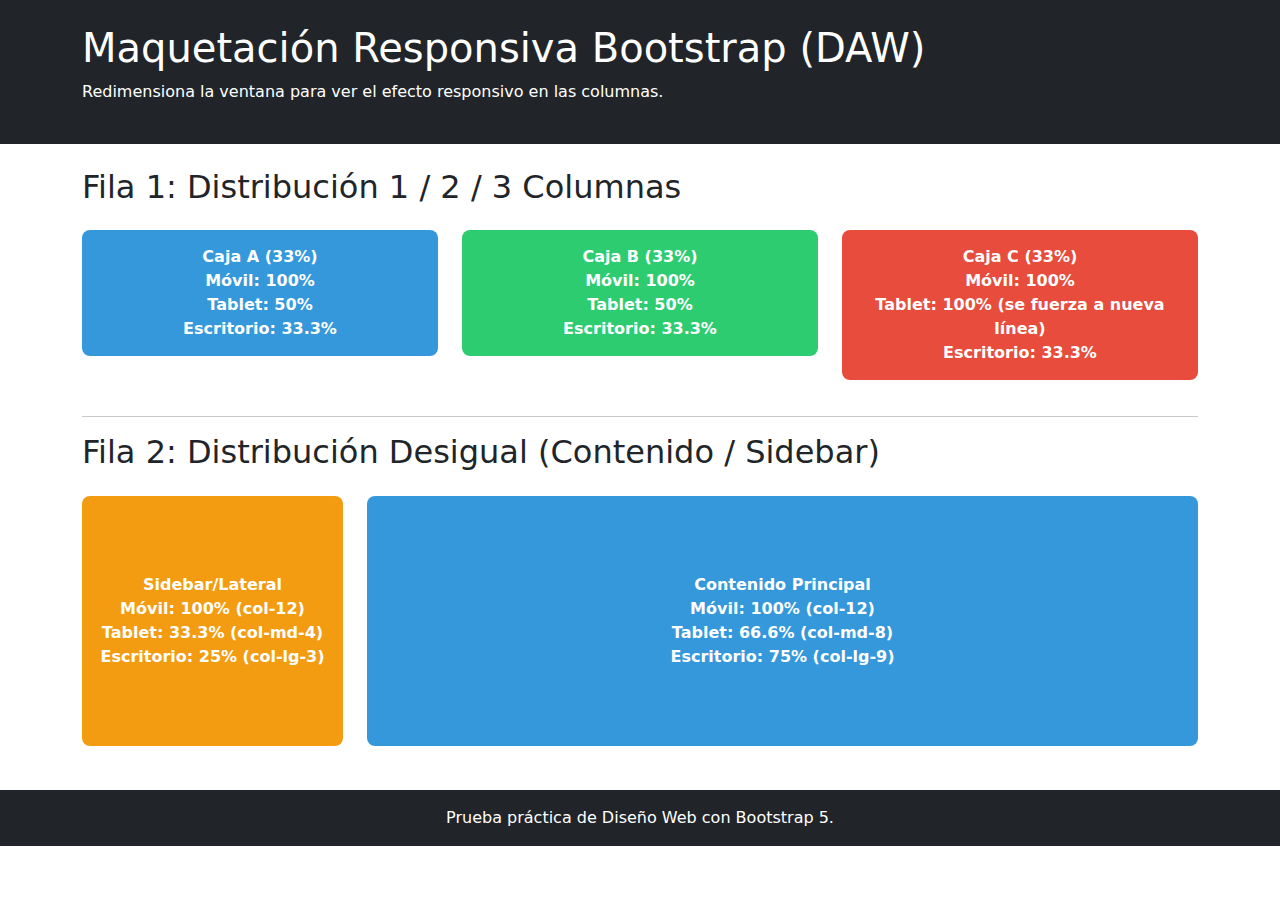
<file: columnas.html>
<!DOCTYPE html>
<html lang="es">
<head>
    <meta charset="UTF-8">
    <meta name="viewport" content="width=device-width, initial-scale=1.0">
    <title>Prueba de Maquetación Responsiva con Bootstrap</title>

    <link href="https://cdn.jsdelivr.net/npm/bootstrap@5.3.3/dist/css/bootstrap.min.css" rel="stylesheet" integrity="sha384-QWTKZyjpPEjISv5WaRU9OFeRpok6YctnYmDr5pNlyT2bRjXh0JMhjY6hW+ALEwIH" crossorigin="anonymous">
    
    <style>
        .caja {
            min-height: 100px;
            padding: 15px;
            margin-bottom: 20px;
            border-radius: 8px;
            color: white;
            font-weight: bold;
            display: flex;
            align-items: center;
            justify-content: center;
            text-align: center;
        }

        .caja-a { background-color: #3498DB; }
        .caja-b { background-color: #2ECC71; }
        .caja-c { background-color: #E74C3C; }
        .caja-d { background-color: #F39C12; }
    </style>
</head>
<body>

    <header class="bg-dark text-white p-4 mb-4">
        <div class="container">
            <h1>Maquetación Responsiva Bootstrap (DAW)</h1>
            <p>Redimensiona la ventana para ver el efecto responsivo en las columnas.</p>
        </div>
    </header>

    <div class="container">

        <div class="row">
            <h2 class="mb-4">Fila 1: Distribución 1 / 2 / 3 Columnas</h2>
            
            <div class="col-12 col-md-6 col-lg-4">
                <div class="caja caja-a">
                    Caja A (33%)
                    <br>Móvil: 100%
                    <br>Tablet: 50%
                    <br>Escritorio: 33.3%
                </div>
            </div>

            <div class="col-12 col-md-6 col-lg-4">
                <div class="caja caja-b">
                    Caja B (33%)
                    <br>Móvil: 100%
                    <br>Tablet: 50%
                    <br>Escritorio: 33.3%
                </div>
            </div>

            <div class="col-12 col-md-12 col-lg-4">
                <div class="caja caja-c">
                    Caja C (33%)
                    <br>Móvil: 100%
                    <br>Tablet: 100% (se fuerza a nueva línea)
                    <br>Escritorio: 33.3%
                </div>
            </div>
        </div>

        <hr>

        <div class="row">
            <h2 class="mb-4">Fila 2: Distribución Desigual (Contenido / Sidebar)</h2>

            <div class="col-12 col-md-4 col-lg-3">
                <div class="caja caja-d" style="min-height: 250px;">
                    Sidebar/Lateral
                    <br>Móvil: 100% (col-12)
                    <br>Tablet: 33.3% (col-md-4)
                    <br>Escritorio: 25% (col-lg-3)
                </div>
            </div>

            <div class="col-12 col-md-8 col-lg-9">
                <div class="caja caja-a" style="min-height: 250px;">
                    Contenido Principal
                    <br>Móvil: 100% (col-12)
                    <br>Tablet: 66.6% (col-md-8)
                    <br>Escritorio: 75% (col-lg-9)
                </div>
            </div>
        </div>

    </div>

    <footer class="bg-dark text-white text-center p-3 mt-4">
        <p class="mb-0">Prueba práctica de Diseño Web con Bootstrap 5.</p>
    </footer>

    <script src="https://cdn.jsdelivr.net/npm/bootstrap@5.3.3/dist/js/bootstrap.bundle.min.js" integrity="sha384-YvpcrYf0tY3lHB60NNkmXc5s9fDVZLESaAA55NDzOxhy9GkcIdslK1eN7N6jIeHz" crossorigin="anonymous"></script>
</body>
</html>
</file>
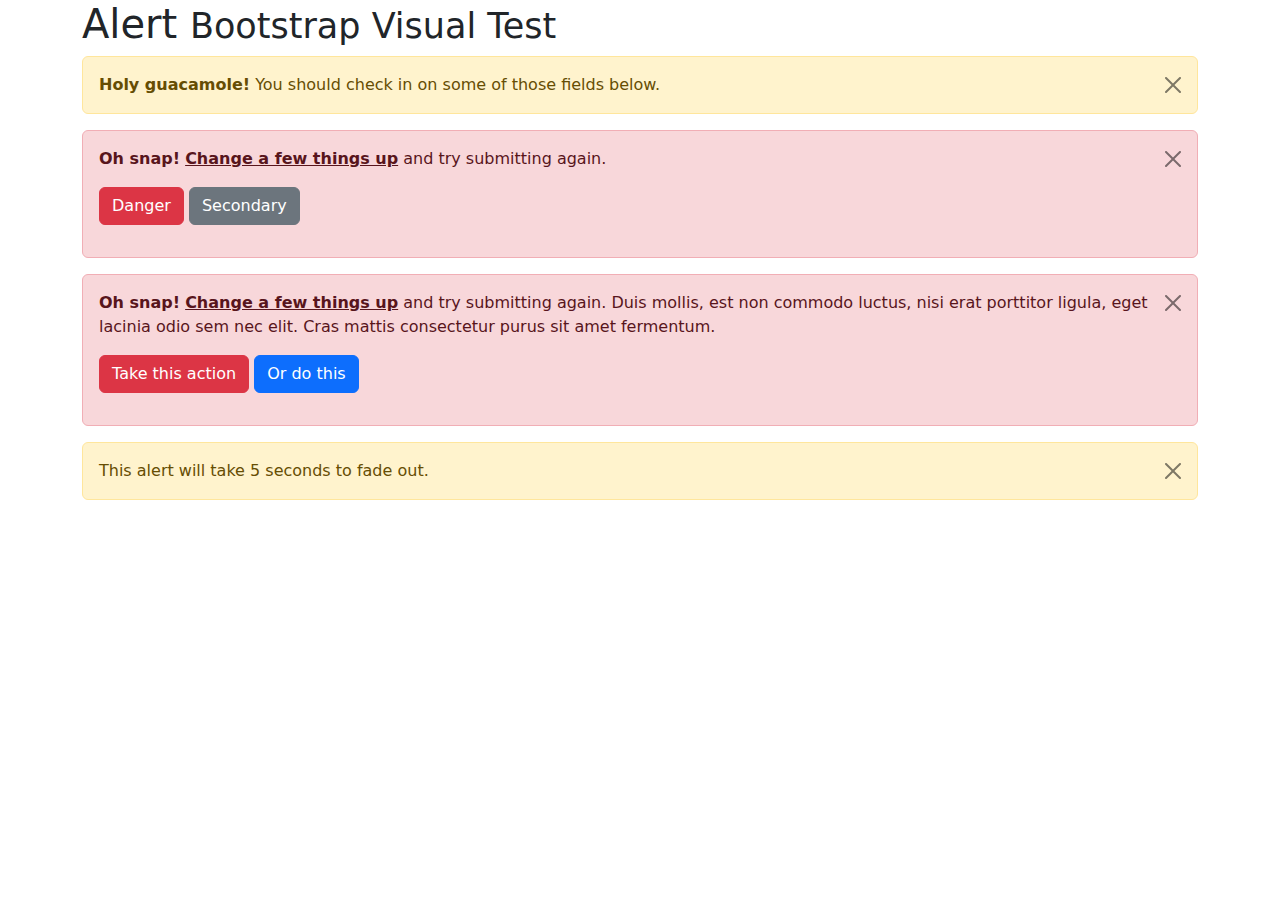
<file: bootstrap-5.3.8/js/tests/visual/alert.html>
<!doctype html>
<html lang="en">
  <head>
    <meta charset="utf-8">
    <meta name="viewport" content="width=device-width, initial-scale=1">
    <link href="../../../dist/css/bootstrap.min.css" rel="stylesheet">
    <title>Alert</title>
  </head>
  <body>
    <div class="container">
      <h1>Alert <small>Bootstrap Visual Test</small></h1>

      <div class="alert alert-warning alert-dismissible fade show" role="alert">
        <button type="button" class="btn-close" data-bs-dismiss="alert" aria-label="Close"></button>
        <strong>Holy guacamole!</strong> You should check in on some of those fields below.
      </div>

      <div class="alert alert-danger alert-dismissible fade show" role="alert">
        <button type="button" class="btn-close" data-bs-dismiss="alert" aria-label="Close"></button>
        <p>
          <strong>Oh snap!</strong> <a href="#" class="alert-link">Change a few things up</a> and try submitting again.
        </p>
        <p>
          <button type="button" class="btn btn-danger">Danger</button>
          <button type="button" class="btn btn-secondary">Secondary</button>
        </p>
      </div>

      <div class="alert alert-danger alert-dismissible fade show" role="alert">
        <button type="button" class="btn-close" data-bs-dismiss="alert" aria-label="Close"></button>
        <p>
          <strong>Oh snap!</strong> <a href="#" class="alert-link">Change a few things up</a> and try submitting again. Duis mollis, est non commodo luctus, nisi erat porttitor ligula, eget lacinia odio sem nec elit. Cras mattis consectetur purus sit amet fermentum.
        </p>
        <p>
          <button type="button" class="btn btn-danger">Take this action</button>
          <button type="button" class="btn btn-primary">Or do this</button>
        </p>
      </div>

      <div class="alert alert-warning alert-dismissible fade show" role="alert" style="transition-duration: 5s;">
        <button type="button" class="btn-close" data-bs-dismiss="alert" aria-label="Close"></button>
        This alert will take 5 seconds to fade out.
      </div>
    </div>

    <script src="../../../dist/js/bootstrap.bundle.js"></script>
  </body>
</html>
</file>
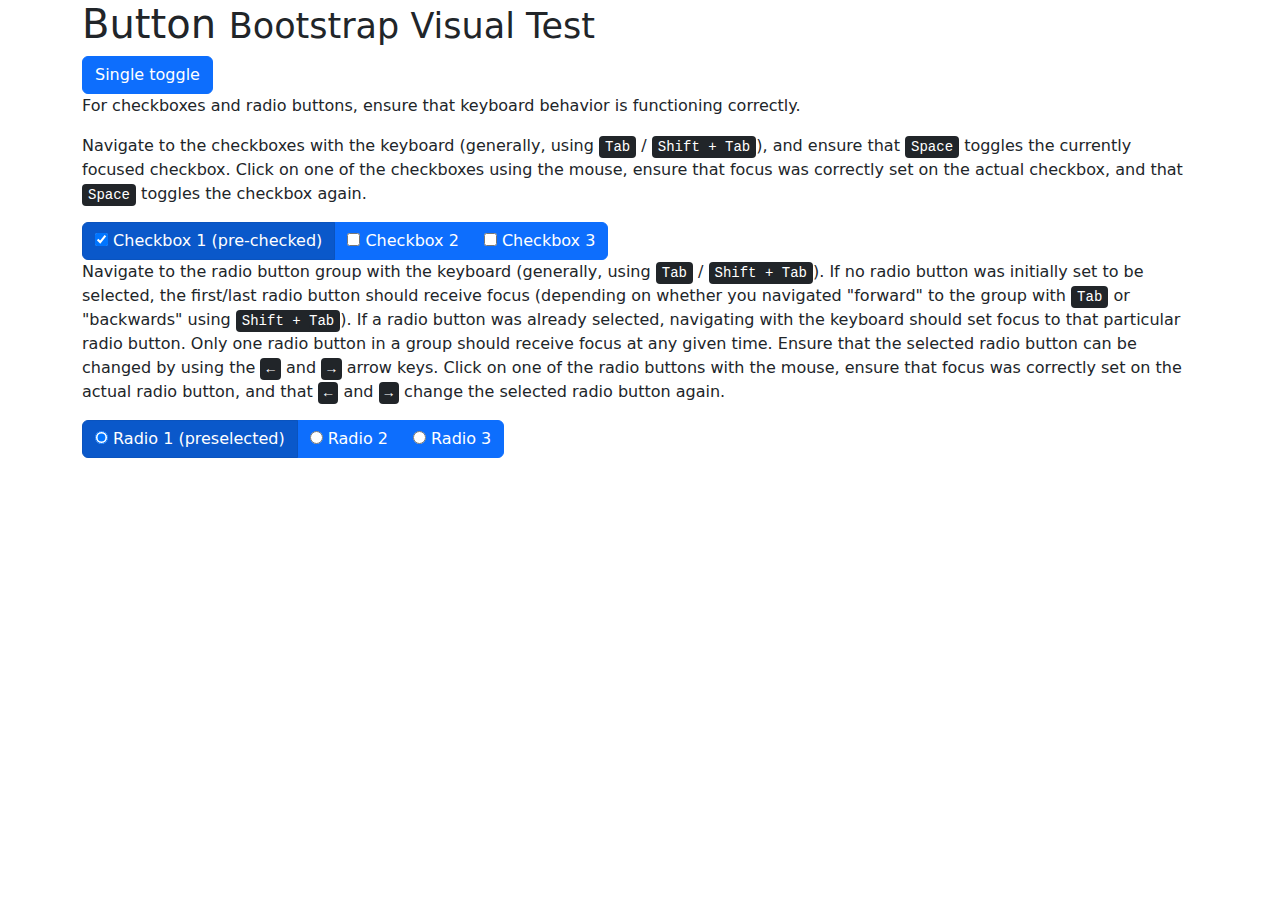
<file: bootstrap-5.3.8/js/tests/visual/button.html>
<!doctype html>
<html lang="en">
  <head>
    <meta charset="utf-8">
    <meta name="viewport" content="width=device-width, initial-scale=1">
    <link href="../../../dist/css/bootstrap.min.css" rel="stylesheet">
    <title>Button</title>
  </head>
  <body>
    <div class="container">
      <h1>Button <small>Bootstrap Visual Test</small></h1>

      <button type="button" class="btn btn-primary" data-bs-toggle="button" aria-pressed="false" autocomplete="off">
        Single toggle
      </button>

      <p>For checkboxes and radio buttons, ensure that keyboard behavior is functioning correctly.</p>
      <p>Navigate to the checkboxes with the keyboard (generally, using <kbd>Tab</kbd> / <kbd><kbd>Shift</kbd> + <kbd>Tab</kbd></kbd>), and ensure that <kbd>Space</kbd> toggles the currently focused checkbox. Click on one of the checkboxes using the mouse, ensure that focus was correctly set on the actual checkbox, and that <kbd>Space</kbd> toggles the checkbox again.</p>

      <div class="btn-group" data-bs-toggle="buttons">
        <label class="btn btn-primary active">
          <input type="checkbox" checked autocomplete="off"> Checkbox 1 (pre-checked)
        </label>
        <label class="btn btn-primary">
          <input type="checkbox" autocomplete="off"> Checkbox 2
        </label>
        <label class="btn btn-primary">
          <input type="checkbox" autocomplete="off"> Checkbox 3
        </label>
      </div>

      <p>Navigate to the radio button group with the keyboard (generally, using <kbd>Tab</kbd> / <kbd><kbd>Shift</kbd> + <kbd>Tab</kbd></kbd>). If no radio button was initially set to be selected, the first/last radio button should receive focus (depending on whether you navigated "forward" to the group with <kbd>Tab</kbd> or "backwards" using <kbd><kbd>Shift</kbd> + <kbd>Tab</kbd></kbd>). If a radio button was already selected, navigating with the keyboard should set focus to that particular radio button. Only one radio button in a group should receive focus at any given time.  Ensure that the selected radio button can be changed by using the <kbd>←</kbd> and <kbd>→</kbd> arrow keys. Click on one of the radio buttons with the mouse,  ensure that focus was correctly set on the actual radio button, and that <kbd>←</kbd> and <kbd>→</kbd> change the selected radio button again.</p>

      <div class="btn-group" data-bs-toggle="buttons">
        <label class="btn btn-primary active">
          <input type="radio" name="options" id="option1" autocomplete="off" checked> Radio 1 (preselected)
        </label>
        <label class="btn btn-primary">
          <input type="radio" name="options" id="option2" autocomplete="off"> Radio 2
        </label>
        <label class="btn btn-primary">
          <input type="radio" name="options" id="option3" autocomplete="off"> Radio 3
        </label>
      </div>
    </div>

    <script src="../../../dist/js/bootstrap.bundle.js"></script>
  </body>
</html>
</file>
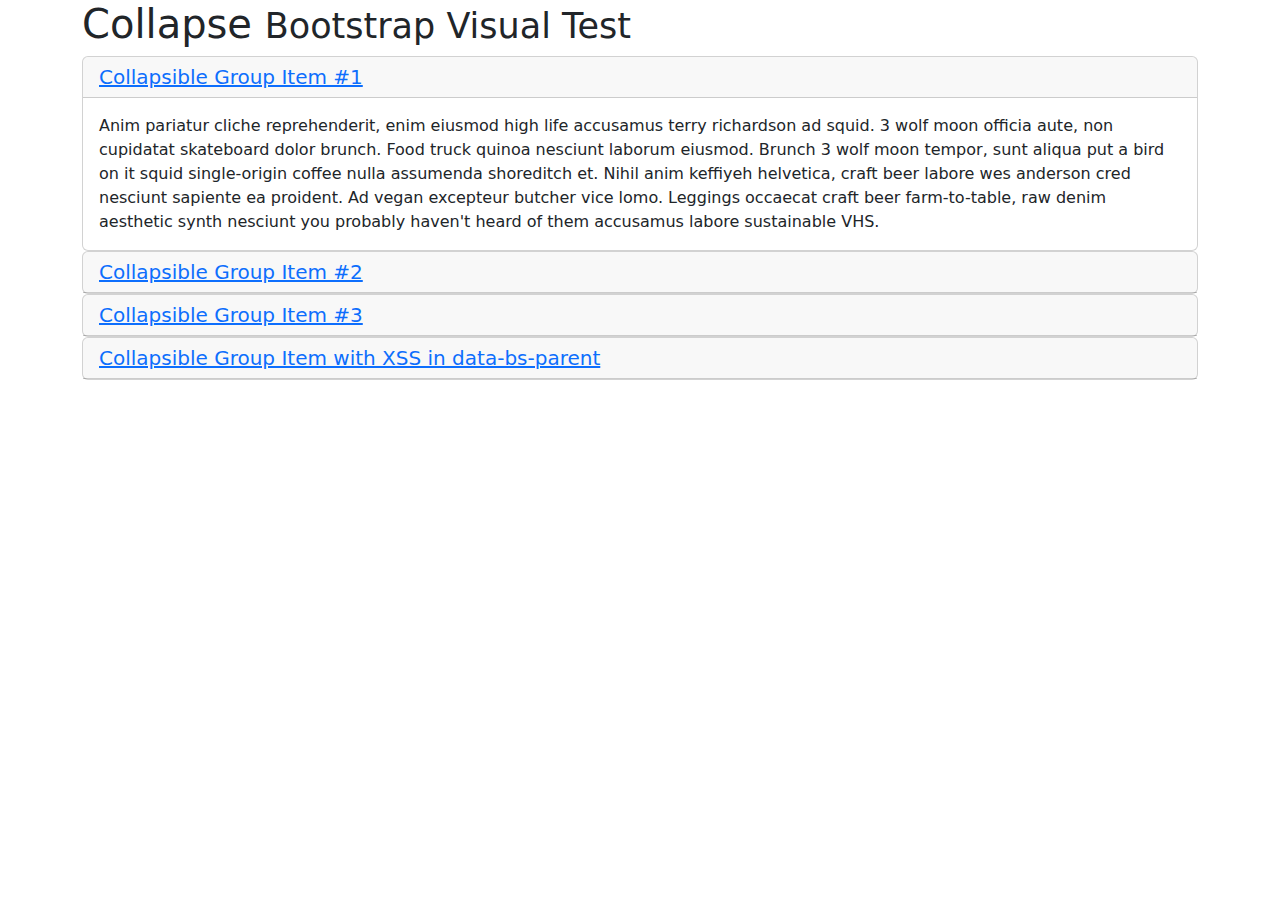
<file: bootstrap-5.3.8/js/tests/visual/collapse.html>
<!doctype html>
<html lang="en">
  <head>
    <meta charset="utf-8">
    <meta name="viewport" content="width=device-width, initial-scale=1">
    <link href="../../../dist/css/bootstrap.min.css" rel="stylesheet">
    <title>Collapse</title>
  </head>
  <body>
    <div class="container">
      <h1>Collapse <small>Bootstrap Visual Test</small></h1>

      <div id="accordion" role="tablist">
        <div class="card" role="presentation">
          <div class="card-header" role="tab" id="headingOne">
            <h5 class="mb-0">
              <a data-bs-toggle="collapse" href="#collapseOne" aria-expanded="true" aria-controls="collapseOne">
                Collapsible Group Item #1
              </a>
            </h5>
          </div>

          <div id="collapseOne" class="collapse show" data-bs-parent="#accordion" role="tabpanel" aria-labelledby="headingOne">
            <div class="card-body">
              Anim pariatur cliche reprehenderit, enim eiusmod high life accusamus terry richardson ad squid. 3 wolf moon officia aute, non cupidatat skateboard dolor brunch. Food truck quinoa nesciunt laborum eiusmod. Brunch 3 wolf moon tempor, sunt aliqua put a bird on it squid single-origin coffee nulla assumenda shoreditch et. Nihil anim keffiyeh helvetica, craft beer labore wes anderson cred nesciunt sapiente ea proident. Ad vegan excepteur butcher vice lomo. Leggings occaecat craft beer farm-to-table, raw denim aesthetic synth nesciunt you probably haven't heard of them accusamus labore sustainable VHS.
            </div>
          </div>
        </div>
        <div class="card" role="presentation">
          <div class="card-header" role="tab" id="headingTwo">
            <h5 class="mb-0">
              <a class="collapsed" data-bs-toggle="collapse" href="#collapseTwo" aria-expanded="false" aria-controls="collapseTwo">
                Collapsible Group Item #2
              </a>
            </h5>
          </div>
          <div id="collapseTwo" class="collapse" data-bs-parent="#accordion" role="tabpanel" aria-labelledby="headingTwo">
            <div class="card-body">
              Anim pariatur cliche reprehenderit, enim eiusmod high life accusamus terry richardson ad squid. 3 wolf moon officia aute, non cupidatat skateboard dolor brunch. Food truck quinoa nesciunt laborum eiusmod. Brunch 3 wolf moon tempor, sunt aliqua put a bird on it squid single-origin coffee nulla assumenda shoreditch et. Nihil anim keffiyeh helvetica, craft beer labore wes anderson cred nesciunt sapiente ea proident. Ad vegan excepteur butcher vice lomo. Leggings occaecat craft beer farm-to-table, raw denim aesthetic synth nesciunt you probably haven't heard of them accusamus labore sustainable VHS.
            </div>
          </div>
        </div>
        <div class="card" role="presentation">
          <div class="card-header" role="tab" id="headingThree">
            <h5 class="mb-0">
              <a class="collapsed" data-bs-toggle="collapse" href="#collapseThree" aria-expanded="false" aria-controls="collapseThree">
                Collapsible Group Item #3
              </a>
            </h5>
          </div>
          <div id="collapseThree" class="collapse" data-bs-parent="#accordion" role="tabpanel" aria-labelledby="headingThree">
            <div class="card-body">
              Anim pariatur cliche reprehenderit, enim eiusmod high life accusamus terry richardson ad squid. 3 wolf moon officia aute, non cupidatat skateboard dolor brunch. Food truck quinoa nesciunt laborum eiusmod. Brunch 3 wolf moon tempor, sunt aliqua put a bird on it squid single-origin coffee nulla assumenda shoreditch et. Nihil anim keffiyeh helvetica, craft beer labore wes anderson cred nesciunt sapiente ea proident. Ad vegan excepteur butcher vice lomo. Leggings occaecat craft beer farm-to-table, raw denim aesthetic synth nesciunt you probably haven't heard of them accusamus labore sustainable VHS.
            </div>
          </div>
        </div>
        <div class="card" role="presentation">
          <div class="card-header" role="tab" id="headingFour">
            <h5 class="mb-0">
              <a class="collapsed" data-bs-toggle="collapse" href="#collapseFour" aria-expanded="false" aria-controls="collapseFour">
                Collapsible Group Item with XSS in data-bs-parent
              </a>
            </h5>
          </div>
          <div id="collapseFour" class="collapse" data-bs-parent="<img src=1 onerror=alert(123)>" role="tabpanel" aria-labelledby="headingFour">
            <div class="card-body">
              Anim pariatur cliche reprehenderit, enim eiusmod high life accusamus terry richardson ad squid. 3 wolf moon officia aute, non cupidatat skateboard dolor brunch. Food truck quinoa nesciunt laborum eiusmod. Brunch 3 wolf moon tempor, sunt aliqua put a bird on it squid single-origin coffee nulla assumenda shoreditch et. Nihil anim keffiyeh helvetica, craft beer labore wes anderson cred nesciunt sapiente ea proident. Ad vegan excepteur butcher vice lomo. Leggings occaecat craft beer farm-to-table, raw denim aesthetic synth nesciunt you probably haven't heard of them accusamus labore sustainable VHS.
            </div>
          </div>
        </div>
      </div>
    </div>

    <script src="../../../dist/js/bootstrap.bundle.js"></script>
  </body>
</html>
</file>
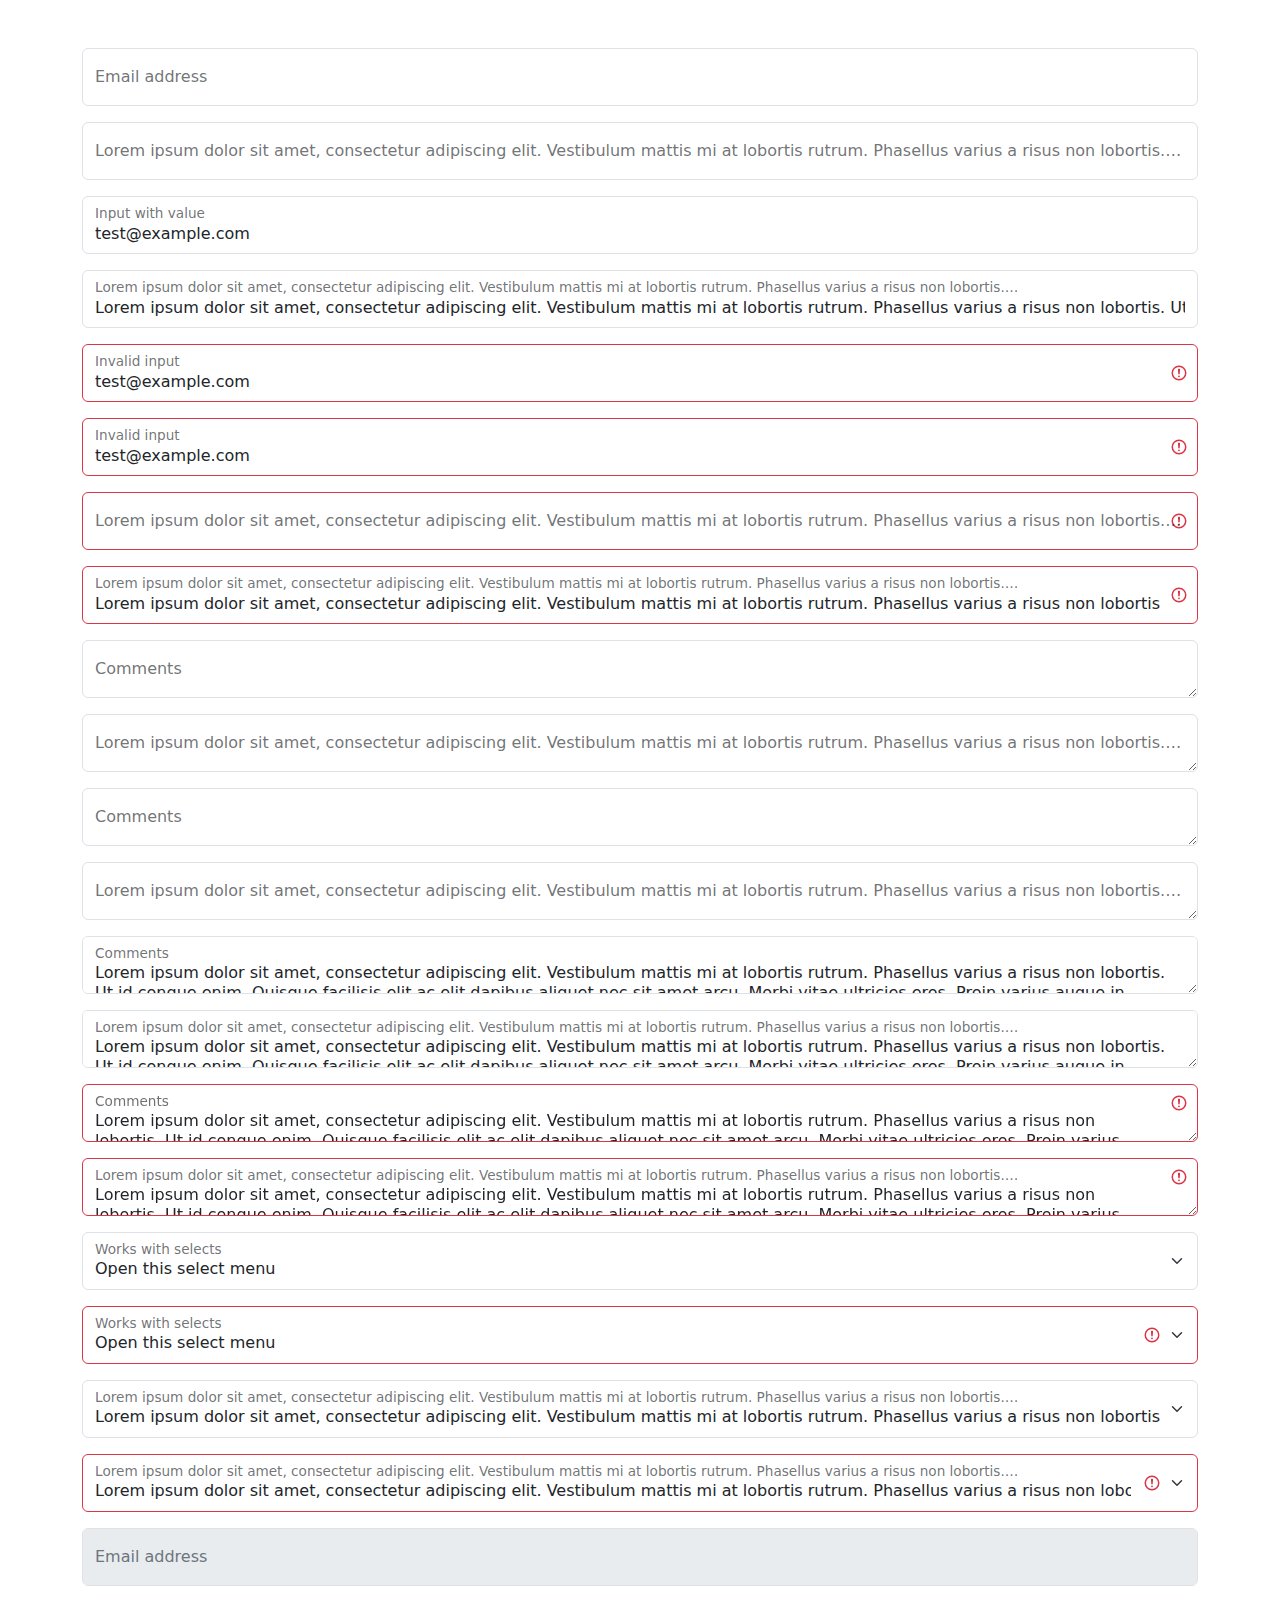
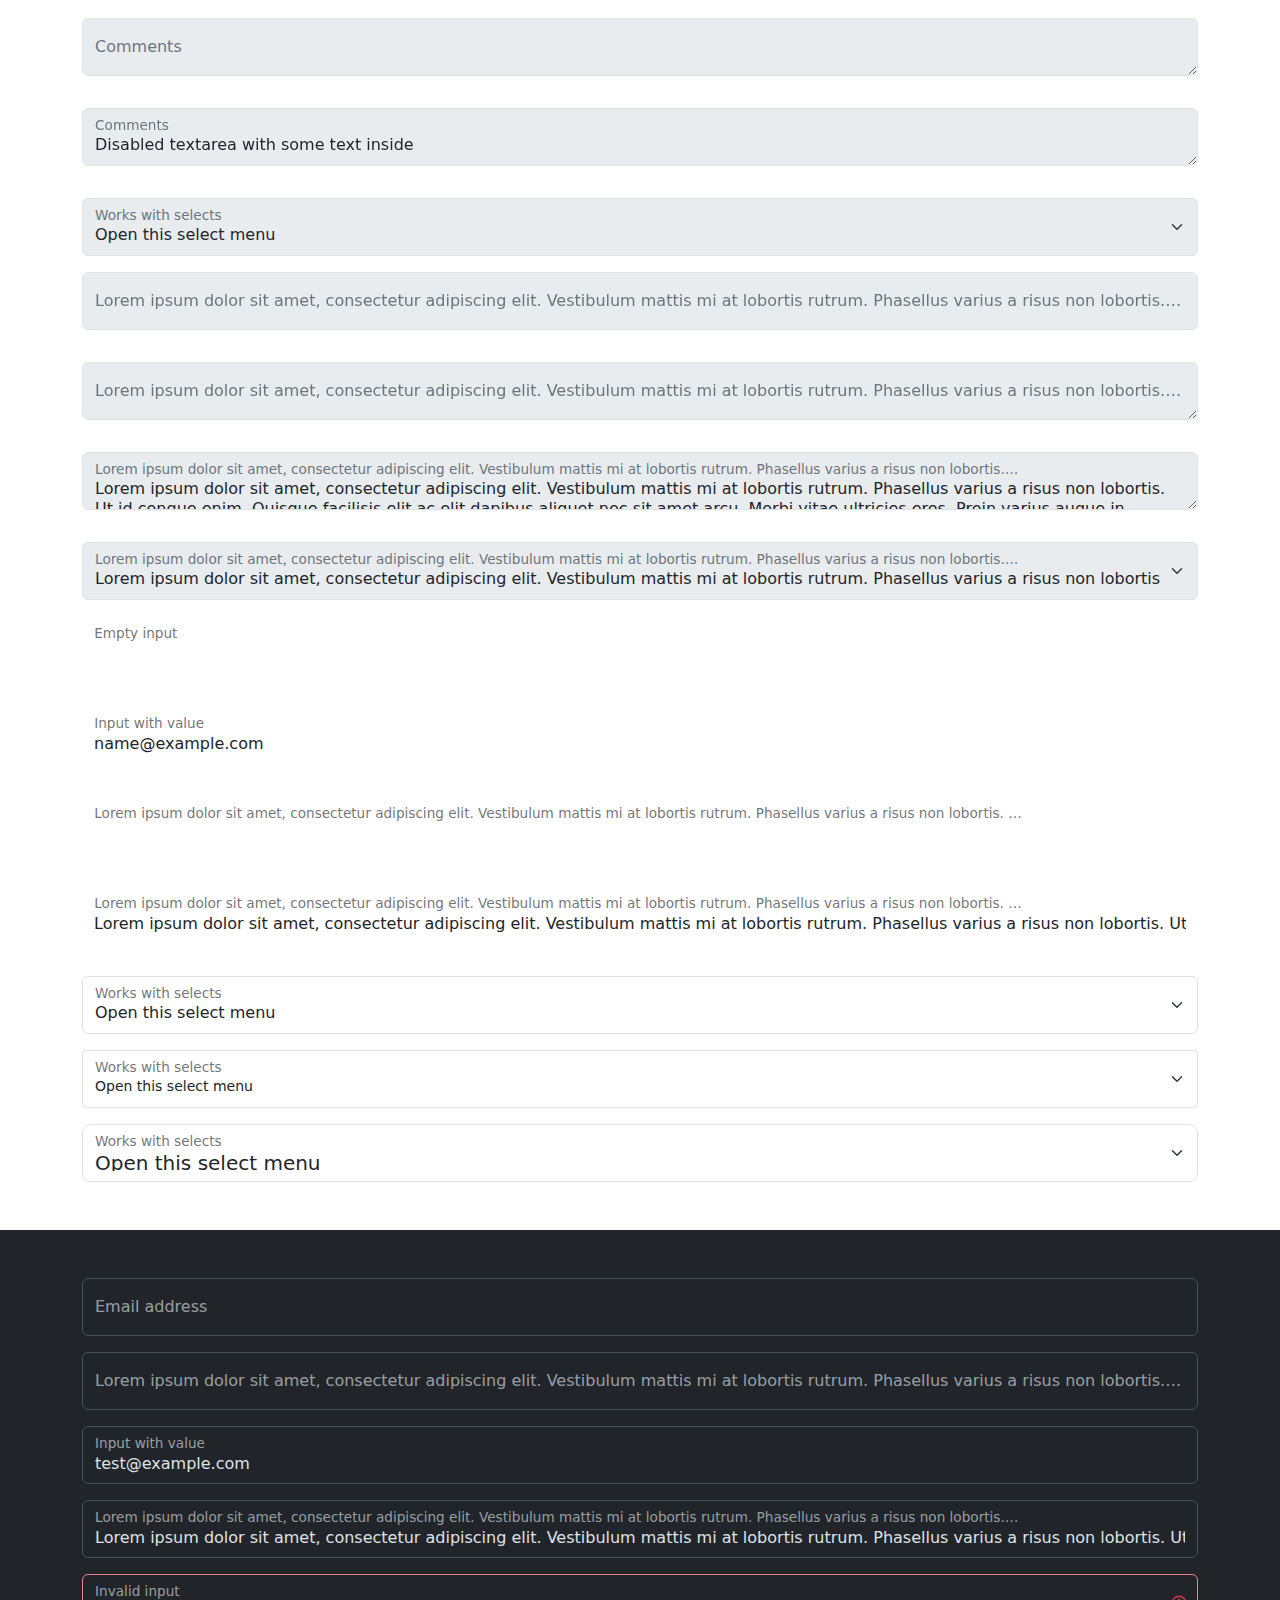
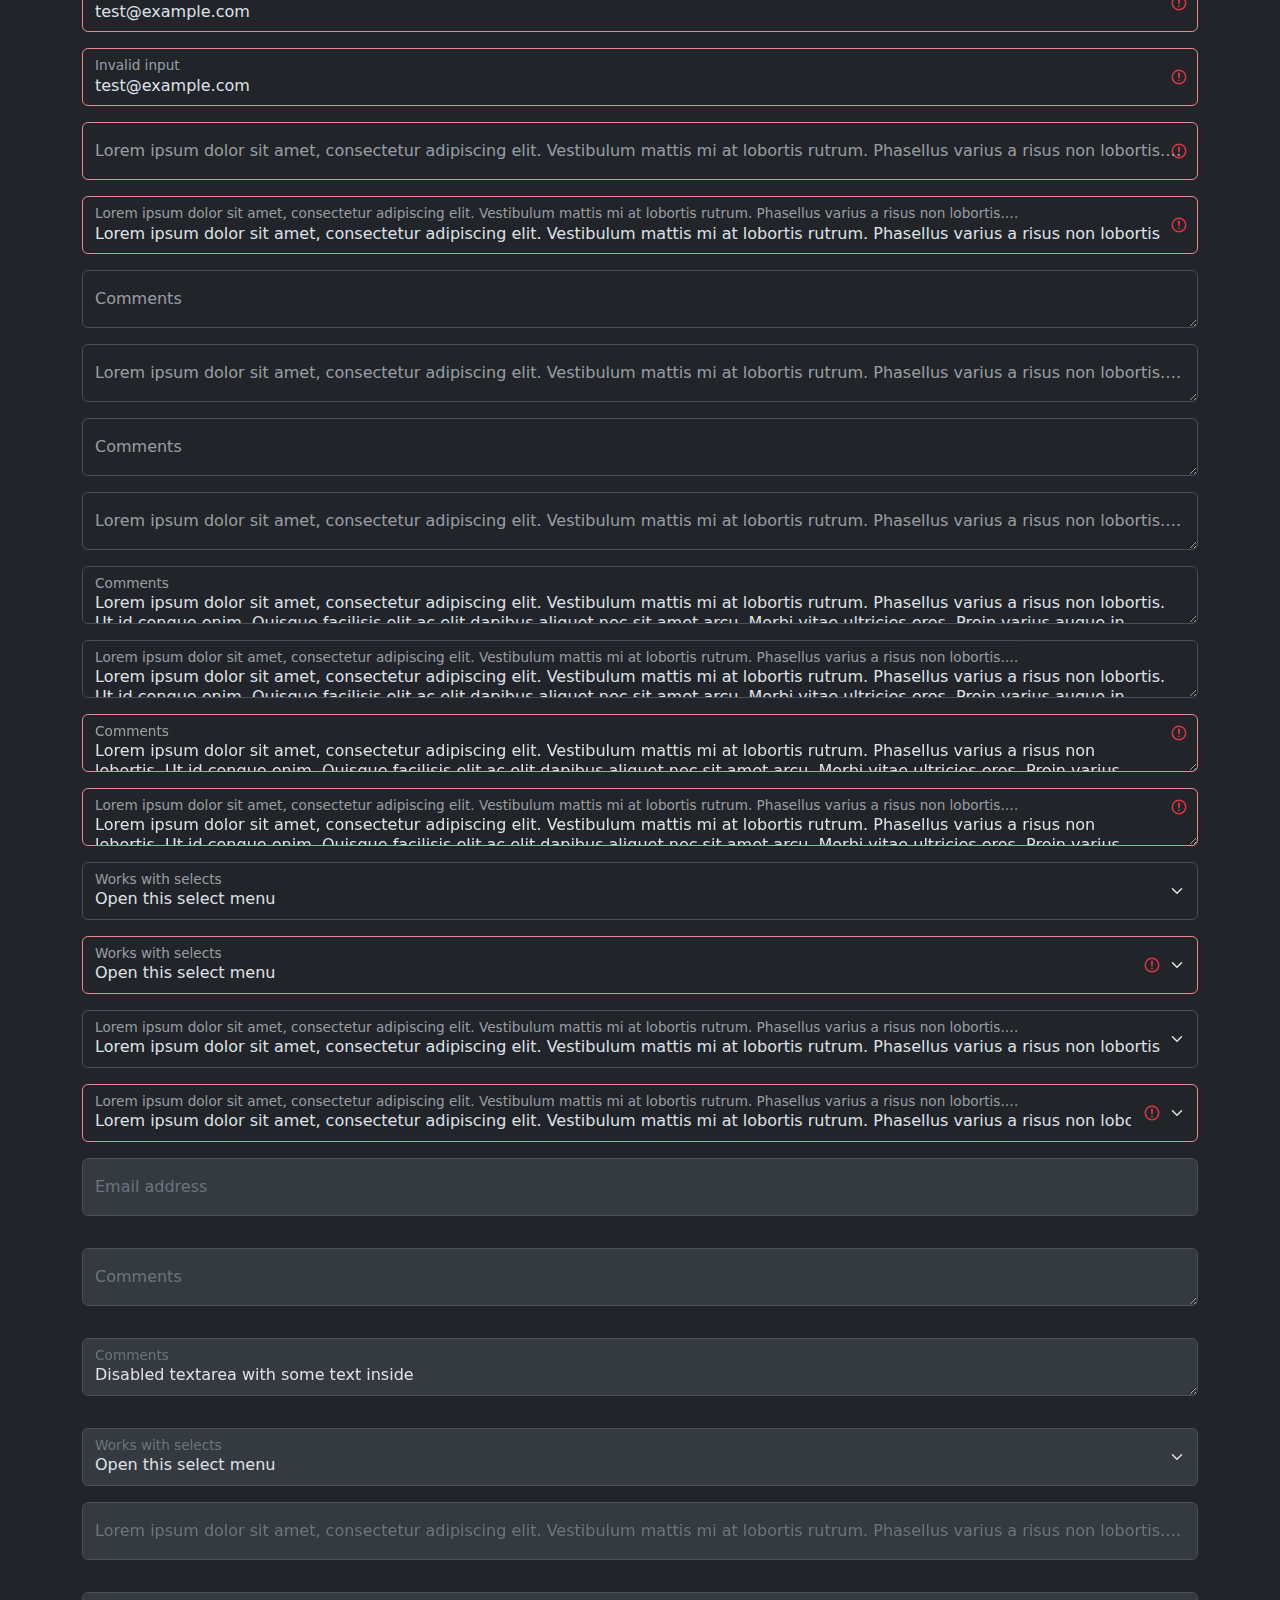
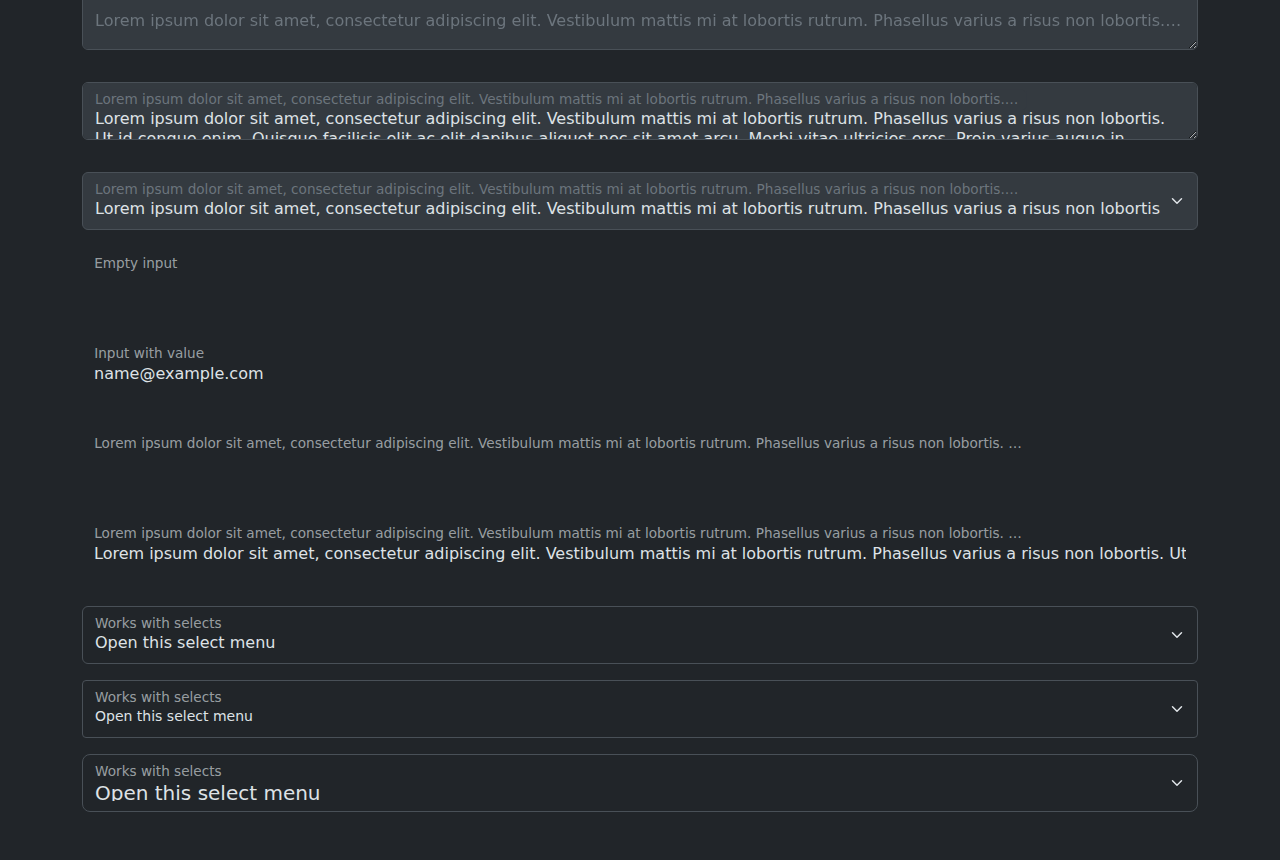
<file: bootstrap-5.3.8/js/tests/visual/floating-label.html>
<!doctype html>
<html lang="zxx">
  <head>
    <meta charset="utf-8">
    <meta name="viewport" content="width=device-width, initial-scale=1">
    <link href="../../../dist/css/bootstrap.min.css" rel="stylesheet">
    <title>Form</title>
    <style></style>
  </head>
  <body>
    <div class="container py-5 d-flex flex-column gap-3">
      <div class="form-floating">
        <input type="email" class="form-control" id="floatingInput" placeholder="name@example.com">
        <label for="floatingInput">Email address</label>
      </div>
      <div class="form-floating">
        <input type="email" class="form-control" id="floatingInput1" placeholder="name@example.com">
        <label for="floatingInput1">Lorem ipsum dolor sit amet, consectetur adipiscing elit. Vestibulum mattis mi at lobortis rutrum. Phasellus varius a risus non lobortis. Ut id congue enim. Quisque facilisis elit ac elit dapibus aliquet nec sit amet arcu. Morbi vitae ultricies eros. Proin varius augue in tristique pretium. Morbi at ullamcorper elit, at ullamcorper massa. Vivamus suscipit quam quis viverra eleifend.</label>
      </div>
      <form class="form-floating">
        <input type="email" class="form-control" id="floatingInputValue" placeholder="name@example.com" value="test@example.com">
        <label for="floatingInputValue">Input with value</label>
      </form>
      <form class="form-floating">
        <input type="email" class="form-control" id="floatingInputValue1" placeholder="name@example.com" value="Lorem ipsum dolor sit amet, consectetur adipiscing elit. Vestibulum mattis mi at lobortis rutrum. Phasellus varius a risus non lobortis. Ut id congue enim. Quisque facilisis elit ac elit dapibus aliquet nec sit amet arcu. Morbi vitae ultricies eros. Proin varius augue in tristique pretium. Morbi at ullamcorper elit, at ullamcorper massa. Vivamus suscipit quam quis viverra eleifend.">
        <label for="floatingInputValue1">Lorem ipsum dolor sit amet, consectetur adipiscing elit. Vestibulum mattis mi at lobortis rutrum. Phasellus varius a risus non lobortis. Ut id congue enim. Quisque facilisis elit ac elit dapibus aliquet nec sit amet arcu. Morbi vitae ultricies eros. Proin varius augue in tristique pretium. Morbi at ullamcorper elit, at ullamcorper massa. Vivamus suscipit quam quis viverra eleifend.</label>
      </form>
      <form class="form-floating">
        <input type="email" class="form-control is-invalid" id="floatingInputInvalid" placeholder="name@example.com" value="test@example.com">
        <label for="floatingInputInvalid">Invalid input</label>
      </form>
      <form class="form-floating">
        <input type="email" class="form-control is-invalid" id="floatingInputInvalid1" placeholder="name@example.com" value="test@example.com">
        <label for="floatingInputInvalid1">Invalid input</label>
      </form>
      <form class="form-floating">
        <input type="email" class="form-control is-invalid" id="floatingInputInvalid2" placeholder="name@example.com">
        <label for="floatingInputInvalid2">Lorem ipsum dolor sit amet, consectetur adipiscing elit. Vestibulum mattis mi at lobortis rutrum. Phasellus varius a risus non lobortis. Ut id congue enim. Quisque facilisis elit ac elit dapibus aliquet nec sit amet arcu. Morbi vitae ultricies eros. Proin varius augue in tristique pretium. Morbi at ullamcorper elit, at ullamcorper massa. Vivamus suscipit quam quis viverra eleifend.</label>
      </form>
      <form class="form-floating">
        <input type="email" class="form-control is-invalid" id="floatingInputInvalid3" placeholder="name@example.com" value="Lorem ipsum dolor sit amet, consectetur adipiscing elit. Vestibulum mattis mi at lobortis rutrum. Phasellus varius a risus non lobortis. Ut id congue enim. Quisque facilisis elit ac elit dapibus aliquet nec sit amet arcu. Morbi vitae ultricies eros. Proin varius augue in tristique pretium. Morbi at ullamcorper elit, at ullamcorper massa. Vivamus suscipit quam quis viverra eleifend.">
        <label for="floatingInputInvalid3">Lorem ipsum dolor sit amet, consectetur adipiscing elit. Vestibulum mattis mi at lobortis rutrum. Phasellus varius a risus non lobortis. Ut id congue enim. Quisque facilisis elit ac elit dapibus aliquet nec sit amet arcu. Morbi vitae ultricies eros. Proin varius augue in tristique pretium. Morbi at ullamcorper elit, at ullamcorper massa. Vivamus suscipit quam quis viverra eleifend.</label>
      </form>
      <div class="form-floating">
        <textarea class="form-control" placeholder="Leave a comment here" id="floatingTextarea"></textarea>
        <label for="floatingTextarea">Comments</label>
      </div>
      <div class="form-floating">
        <textarea class="form-control" placeholder="Leave a comment here" id="floatingTextarea1"></textarea>
        <label for="floatingTextarea1">Lorem ipsum dolor sit amet, consectetur adipiscing elit. Vestibulum mattis mi at lobortis rutrum. Phasellus varius a risus non lobortis. Ut id congue enim. Quisque facilisis elit ac elit dapibus aliquet nec sit amet arcu. Morbi vitae ultricies eros. Proin varius augue in tristique pretium. Morbi at ullamcorper elit, at ullamcorper massa. Vivamus suscipit quam quis viverra eleifend.</label>
      </div>
      <div class="form-floating">
        <textarea class="form-control" placeholder="Leave a comment here" id="floatingTextarea2" style="height: 50px"></textarea>
        <label for="floatingTextarea2">Comments</label>
      </div>
      <div class="form-floating">
        <textarea class="form-control" placeholder="Leave a comment here" id="floatingTextarea3" style="height: 50px"></textarea>
        <label for="floatingTextarea3">Lorem ipsum dolor sit amet, consectetur adipiscing elit. Vestibulum mattis mi at lobortis rutrum. Phasellus varius a risus non lobortis. Ut id congue enim. Quisque facilisis elit ac elit dapibus aliquet nec sit amet arcu. Morbi vitae ultricies eros. Proin varius augue in tristique pretium. Morbi at ullamcorper elit, at ullamcorper massa. Vivamus suscipit quam quis viverra eleifend.</label>
      </div>
      <div class="form-floating">
        <textarea class="form-control" placeholder="Leave a comment here" id="floatingTextarea4" style="height: 50px">Lorem ipsum dolor sit amet, consectetur adipiscing elit. Vestibulum mattis mi at lobortis rutrum. Phasellus varius a risus non lobortis. Ut id congue enim. Quisque facilisis elit ac elit dapibus aliquet nec sit amet arcu. Morbi vitae ultricies eros. Proin varius augue in tristique pretium. Morbi at ullamcorper elit, at ullamcorper massa. Vivamus suscipit quam quis viverra eleifend.</textarea>
        <label for="floatingTextarea4">Comments</label>
      </div>
      <div class="form-floating">
        <textarea class="form-control" placeholder="Leave a comment here" id="floatingTextarea5" style="height: 50px">Lorem ipsum dolor sit amet, consectetur adipiscing elit. Vestibulum mattis mi at lobortis rutrum. Phasellus varius a risus non lobortis. Ut id congue enim. Quisque facilisis elit ac elit dapibus aliquet nec sit amet arcu. Morbi vitae ultricies eros. Proin varius augue in tristique pretium. Morbi at ullamcorper elit, at ullamcorper massa. Vivamus suscipit quam quis viverra eleifend.</textarea>
        <label for="floatingTextarea5">Lorem ipsum dolor sit amet, consectetur adipiscing elit. Vestibulum mattis mi at lobortis rutrum. Phasellus varius a risus non lobortis. Ut id congue enim. Quisque facilisis elit ac elit dapibus aliquet nec sit amet arcu. Morbi vitae ultricies eros. Proin varius augue in tristique pretium. Morbi at ullamcorper elit, at ullamcorper massa. Vivamus suscipit quam quis viverra eleifend.</label>
      </div>
      <div class="form-floating">
        <textarea class="form-control is-invalid" placeholder="Leave a comment here" id="floatingTextarea6" style="height: 50px">Lorem ipsum dolor sit amet, consectetur adipiscing elit. Vestibulum mattis mi at lobortis rutrum. Phasellus varius a risus non lobortis. Ut id congue enim. Quisque facilisis elit ac elit dapibus aliquet nec sit amet arcu. Morbi vitae ultricies eros. Proin varius augue in tristique pretium. Morbi at ullamcorper elit, at ullamcorper massa. Vivamus suscipit quam quis viverra eleifend.</textarea>
        <label for="floatingTextarea6">Comments</label>
      </div>
      <div class="form-floating">
        <textarea class="form-control is-invalid" placeholder="Leave a comment here" id="floatingTextarea7" style="height: 50px">Lorem ipsum dolor sit amet, consectetur adipiscing elit. Vestibulum mattis mi at lobortis rutrum. Phasellus varius a risus non lobortis. Ut id congue enim. Quisque facilisis elit ac elit dapibus aliquet nec sit amet arcu. Morbi vitae ultricies eros. Proin varius augue in tristique pretium. Morbi at ullamcorper elit, at ullamcorper massa. Vivamus suscipit quam quis viverra eleifend.</textarea>
        <label for="floatingTextarea7">Lorem ipsum dolor sit amet, consectetur adipiscing elit. Vestibulum mattis mi at lobortis rutrum. Phasellus varius a risus non lobortis. Ut id congue enim. Quisque facilisis elit ac elit dapibus aliquet nec sit amet arcu. Morbi vitae ultricies eros. Proin varius augue in tristique pretium. Morbi at ullamcorper elit, at ullamcorper massa. Vivamus suscipit quam quis viverra eleifend.</label>
      </div>
      <div class="form-floating">
        <select class="form-select" id="floatingSelect" aria-label="Floating label select example">
          <option selected>Open this select menu</option>
          <option value="1">One</option>
          <option value="2">Two</option>
          <option value="3">Three</option>
        </select>
        <label for="floatingSelect">Works with selects</label>
      </div>
      <div class="form-floating">
        <select class="form-select is-invalid" id="floatingSelect1" aria-label="Floating label select example">
          <option selected>Open this select menu</option>
          <option value="1">One</option>
          <option value="2">Two</option>
          <option value="3">Three</option>
        </select>
        <label for="floatingSelect1">Works with selects</label>
      </div>
      <div class="form-floating">
        <select class="form-select" id="floatingSelect2" aria-label="Floating label select example">
          <option selected>Lorem ipsum dolor sit amet, consectetur adipiscing elit. Vestibulum mattis mi at lobortis rutrum. Phasellus varius a risus non lobortis. Ut id congue enim. Quisque facilisis elit ac elit dapibus aliquet nec sit amet arcu. Morbi vitae ultricies eros. Proin varius augue in tristique pretium. Morbi at ullamcorper elit, at ullamcorper massa. Vivamus suscipit quam quis viverra eleifend.</option>
          <option value="1">Lorem ipsum dolor sit amet, consectetur adipiscing elit. Vestibulum mattis mi at lobortis rutrum. Phasellus varius a risus non lobortis. Ut id congue enim. Quisque facilisis elit ac elit dapibus aliquet nec sit amet arcu. Morbi vitae ultricies eros. Proin varius augue in tristique pretium. Morbi at ullamcorper elit, at ullamcorper massa. Vivamus suscipit quam quis viverra eleifend.</option>
          <option value="2">Lorem ipsum dolor sit amet, consectetur adipiscing elit. Vestibulum mattis mi at lobortis rutrum. Phasellus varius a risus non lobortis. Ut id congue enim. Quisque facilisis elit ac elit dapibus aliquet nec sit amet arcu. Morbi vitae ultricies eros. Proin varius augue in tristique pretium. Morbi at ullamcorper elit, at ullamcorper massa. Vivamus suscipit quam quis viverra eleifend.</option>
          <option value="3">Lorem ipsum dolor sit amet, consectetur adipiscing elit. Vestibulum mattis mi at lobortis rutrum. Phasellus varius a risus non lobortis. Ut id congue enim. Quisque facilisis elit ac elit dapibus aliquet nec sit amet arcu. Morbi vitae ultricies eros. Proin varius augue in tristique pretium. Morbi at ullamcorper elit, at ullamcorper massa. Vivamus suscipit quam quis viverra eleifend.</option>
        </select>
        <label for="floatingSelect2">Lorem ipsum dolor sit amet, consectetur adipiscing elit. Vestibulum mattis mi at lobortis rutrum. Phasellus varius a risus non lobortis. Ut id congue enim. Quisque facilisis elit ac elit dapibus aliquet nec sit amet arcu. Morbi vitae ultricies eros. Proin varius augue in tristique pretium. Morbi at ullamcorper elit, at ullamcorper massa. Vivamus suscipit quam quis viverra eleifend.</label>
      </div>
      <div class="form-floating">
        <select class="form-select is-invalid" id="floatingSelect3" aria-label="Floating label select example">
          <option selected>Lorem ipsum dolor sit amet, consectetur adipiscing elit. Vestibulum mattis mi at lobortis rutrum. Phasellus varius a risus non lobortis. Ut id congue enim. Quisque facilisis elit ac elit dapibus aliquet nec sit amet arcu. Morbi vitae ultricies eros. Proin varius augue in tristique pretium. Morbi at ullamcorper elit, at ullamcorper massa. Vivamus suscipit quam quis viverra eleifend.</option>
          <option value="1">Lorem ipsum dolor sit amet, consectetur adipiscing elit. Vestibulum mattis mi at lobortis rutrum. Phasellus varius a risus non lobortis. Ut id congue enim. Quisque facilisis elit ac elit dapibus aliquet nec sit amet arcu. Morbi vitae ultricies eros. Proin varius augue in tristique pretium. Morbi at ullamcorper elit, at ullamcorper massa. Vivamus suscipit quam quis viverra eleifend.</option>
          <option value="2">Lorem ipsum dolor sit amet, consectetur adipiscing elit. Vestibulum mattis mi at lobortis rutrum. Phasellus varius a risus non lobortis. Ut id congue enim. Quisque facilisis elit ac elit dapibus aliquet nec sit amet arcu. Morbi vitae ultricies eros. Proin varius augue in tristique pretium. Morbi at ullamcorper elit, at ullamcorper massa. Vivamus suscipit quam quis viverra eleifend.</option>
          <option value="3">Lorem ipsum dolor sit amet, consectetur adipiscing elit. Vestibulum mattis mi at lobortis rutrum. Phasellus varius a risus non lobortis. Ut id congue enim. Quisque facilisis elit ac elit dapibus aliquet nec sit amet arcu. Morbi vitae ultricies eros. Proin varius augue in tristique pretium. Morbi at ullamcorper elit, at ullamcorper massa. Vivamus suscipit quam quis viverra eleifend.</option>
        </select>
        <label for="floatingSelect3">Lorem ipsum dolor sit amet, consectetur adipiscing elit. Vestibulum mattis mi at lobortis rutrum. Phasellus varius a risus non lobortis. Ut id congue enim. Quisque facilisis elit ac elit dapibus aliquet nec sit amet arcu. Morbi vitae ultricies eros. Proin varius augue in tristique pretium. Morbi at ullamcorper elit, at ullamcorper massa. Vivamus suscipit quam quis viverra eleifend.</label>
      </div>
      <div class="form-floating mb-3">
        <input type="email" class="form-control" id="floatingInputDisabled" placeholder="name@example.com" disabled>
        <label for="floatingInputDisabled">Email address</label>
      </div>
      <div class="form-floating mb-3">
        <textarea class="form-control" placeholder="Leave a comment here" id="floatingTextareaDisabled" disabled></textarea>
        <label for="floatingTextareaDisabled">Comments</label>
      </div>
      <div class="form-floating mb-3">
        <textarea class="form-control" placeholder="Leave a comment here" id="floatingTextareaDisabled1" style="height: 50px" disabled>Disabled textarea with some text inside</textarea>
        <label for="floatingTextareaDisabled1">Comments</label>
      </div>
      <div class="form-floating">
        <select class="form-select" id="floatingSelectDisabled" aria-label="Floating label disabled select example" disabled>
          <option selected>Open this select menu</option>
          <option value="1">One</option>
          <option value="2">Two</option>
          <option value="3">Three</option>
        </select>
        <label for="floatingSelectDisabled">Works with selects</label>
      </div>
      <div class="form-floating mb-3">
        <input type="email" class="form-control" id="floatingInputDisabled1" placeholder="name@example.com" disabled>
        <label for="floatingInputDisabled1">Lorem ipsum dolor sit amet, consectetur adipiscing elit. Vestibulum mattis mi at lobortis rutrum. Phasellus varius a risus non lobortis. Ut id congue enim. Quisque facilisis elit ac elit dapibus aliquet nec sit amet arcu. Morbi vitae ultricies eros. Proin varius augue in tristique pretium. Morbi at ullamcorper elit, at ullamcorper massa. Vivamus suscipit quam quis viverra eleifend.</label>
      </div>
      <div class="form-floating mb-3">
        <textarea class="form-control" placeholder="Leave a comment here" id="floatingTextareaDisabled2" disabled></textarea>
        <label for="floatingTextareaDisabled2">Lorem ipsum dolor sit amet, consectetur adipiscing elit. Vestibulum mattis mi at lobortis rutrum. Phasellus varius a risus non lobortis. Ut id congue enim. Quisque facilisis elit ac elit dapibus aliquet nec sit amet arcu. Morbi vitae ultricies eros. Proin varius augue in tristique pretium. Morbi at ullamcorper elit, at ullamcorper massa. Vivamus suscipit quam quis viverra eleifend.</label>
      </div>
      <div class="form-floating mb-3">
        <textarea class="form-control" placeholder="Leave a comment here" id="floatingTextareaDisabled3" style="height: 50px" disabled>Lorem ipsum dolor sit amet, consectetur adipiscing elit. Vestibulum mattis mi at lobortis rutrum. Phasellus varius a risus non lobortis. Ut id congue enim. Quisque facilisis elit ac elit dapibus aliquet nec sit amet arcu. Morbi vitae ultricies eros. Proin varius augue in tristique pretium. Morbi at ullamcorper elit, at ullamcorper massa. Vivamus suscipit quam quis viverra eleifend.</textarea>
        <label for="floatingTextareaDisabled3">Lorem ipsum dolor sit amet, consectetur adipiscing elit. Vestibulum mattis mi at lobortis rutrum. Phasellus varius a risus non lobortis. Ut id congue enim. Quisque facilisis elit ac elit dapibus aliquet nec sit amet arcu. Morbi vitae ultricies eros. Proin varius augue in tristique pretium. Morbi at ullamcorper elit, at ullamcorper massa. Vivamus suscipit quam quis viverra eleifend.</label>
      </div>
      <div class="form-floating">
        <select class="form-select" id="floatingSelectDisabled1" aria-label="Floating label disabled select example" disabled>
          <option selected>Lorem ipsum dolor sit amet, consectetur adipiscing elit. Vestibulum mattis mi at lobortis rutrum. Phasellus varius a risus non lobortis. Ut id congue enim. Quisque facilisis elit ac elit dapibus aliquet nec sit amet arcu. Morbi vitae ultricies eros. Proin varius augue in tristique pretium. Morbi at ullamcorper elit, at ullamcorper massa. Vivamus suscipit quam quis viverra eleifend.</option>
          <option value="1">Lorem ipsum dolor sit amet, consectetur adipiscing elit. Vestibulum mattis mi at lobortis rutrum. Phasellus varius a risus non lobortis. Ut id congue enim. Quisque facilisis elit ac elit dapibus aliquet nec sit amet arcu. Morbi vitae ultricies eros. Proin varius augue in tristique pretium. Morbi at ullamcorper elit, at ullamcorper massa. Vivamus suscipit quam quis viverra eleifend.</option>
          <option value="2">Lorem ipsum dolor sit amet, consectetur adipiscing elit. Vestibulum mattis mi at lobortis rutrum. Phasellus varius a risus non lobortis. Ut id congue enim. Quisque facilisis elit ac elit dapibus aliquet nec sit amet arcu. Morbi vitae ultricies eros. Proin varius augue in tristique pretium. Morbi at ullamcorper elit, at ullamcorper massa. Vivamus suscipit quam quis viverra eleifend.</option>
          <option value="3">Lorem ipsum dolor sit amet, consectetur adipiscing elit. Vestibulum mattis mi at lobortis rutrum. Phasellus varius a risus non lobortis. Ut id congue enim. Quisque facilisis elit ac elit dapibus aliquet nec sit amet arcu. Morbi vitae ultricies eros. Proin varius augue in tristique pretium. Morbi at ullamcorper elit, at ullamcorper massa. Vivamus suscipit quam quis viverra eleifend.</option>
        </select>
        <label for="floatingSelectDisabled1">Lorem ipsum dolor sit amet, consectetur adipiscing elit. Vestibulum mattis mi at lobortis rutrum. Phasellus varius a risus non lobortis. Ut id congue enim. Quisque facilisis elit ac elit dapibus aliquet nec sit amet arcu. Morbi vitae ultricies eros. Proin varius augue in tristique pretium. Morbi at ullamcorper elit, at ullamcorper massa. Vivamus suscipit quam quis viverra eleifend.</label>
      </div>
      <div class="form-floating mb-3">
        <input type="email" readonly class="form-control-plaintext" id="floatingEmptyPlaintextInput" placeholder="name@example.com">
        <label for="floatingEmptyPlaintextInput">Empty input</label>
      </div>
      <div class="form-floating mb-3">
        <input type="email" readonly class="form-control-plaintext" id="floatingPlaintextInput" placeholder="name@example.com" value="name@example.com">
        <label for="floatingPlaintextInput">Input with value</label>
      </div>
      <div class="form-floating mb-3">
        <input type="email" readonly class="form-control-plaintext" id="floatingEmptyPlaintextInput1" placeholder="name@example.com">
        <label for="floatingEmptyPlaintextInput1">Lorem ipsum dolor sit amet, consectetur adipiscing elit. Vestibulum mattis mi at lobortis rutrum. Phasellus varius a risus non lobortis. Ut id congue enim. Quisque facilisis elit ac elit dapibus aliquet nec sit amet arcu. Morbi vitae ultricies eros. Proin varius augue in tristique pretium. Morbi at ullamcorper elit, at ullamcorper massa. Vivamus suscipit quam quis viverra eleifend.</label>
      </div>
      <div class="form-floating mb-3">
        <input type="email" readonly class="form-control-plaintext" id="floatingPlaintextInput1" placeholder="name@example.com" value="Lorem ipsum dolor sit amet, consectetur adipiscing elit. Vestibulum mattis mi at lobortis rutrum. Phasellus varius a risus non lobortis. Ut id congue enim. Quisque facilisis elit ac elit dapibus aliquet nec sit amet arcu. Morbi vitae ultricies eros. Proin varius augue in tristique pretium. Morbi at ullamcorper elit, at ullamcorper massa. Vivamus suscipit quam quis viverra eleifend.">
        <label for="floatingPlaintextInput1">Lorem ipsum dolor sit amet, consectetur adipiscing elit. Vestibulum mattis mi at lobortis rutrum. Phasellus varius a risus non lobortis. Ut id congue enim. Quisque facilisis elit ac elit dapibus aliquet nec sit amet arcu. Morbi vitae ultricies eros. Proin varius augue in tristique pretium. Morbi at ullamcorper elit, at ullamcorper massa. Vivamus suscipit quam quis viverra eleifend.</label>
      </div>
      <!--Compare form-select rendering depending on the size-->
      <div class="form-floating">
        <select class="form-select" id="floatingSelectRegular" aria-label="Floating label select example">
          <option selected="">Open this select menu</option>
          <option value="1">One</option>
          <option value="2">Two</option>
          <option value="3">Three</option>
        </select>
        <label for="floatingSelectRegular">Works with selects</label>
      </div>
      <div class="form-floating">
        <select class="form-select form-select-sm" id="floatingSelectSmall" aria-label="Floating label select example">
          <option selected="">Open this select menu</option>
          <option value="1">One</option>
          <option value="2">Two</option>
          <option value="3">Three</option>
        </select>
        <label for="floatingSelectSmall">Works with selects</label>
      </div>
      <div class="form-floating">
        <select class="form-select form-select-lg" id="floatingSelectLarge" aria-label="Floating label select example">
          <option selected="">Open this select menu</option>
          <option value="1">One</option>
          <option value="2">Two</option>
          <option value="3">Three</option>
        </select>
        <label for="floatingSelectLarge">Works with selects</label>
      </div>
    </div>

    <div class="container-fluid bg-body" data-bs-theme="dark">
      <div class="container py-5 d-flex flex-column gap-3">
        <div class="form-floating">
          <input type="email" class="form-control" id="floatingInput2" placeholder="name@example.com">
          <label for="floatingInput2">Email address</label>
        </div>
        <div class="form-floating">
          <input type="email" class="form-control" id="floatingInput3" placeholder="name@example.com">
          <label for="floatingInput3">Lorem ipsum dolor sit amet, consectetur adipiscing elit. Vestibulum mattis mi at lobortis rutrum. Phasellus varius a risus non lobortis. Ut id congue enim. Quisque facilisis elit ac elit dapibus aliquet nec sit amet arcu. Morbi vitae ultricies eros. Proin varius augue in tristique pretium. Morbi at ullamcorper elit, at ullamcorper massa. Vivamus suscipit quam quis viverra eleifend.</label>
        </div>
        <form class="form-floating">
          <input type="email" class="form-control" id="floatingInputValue2" placeholder="name@example.com" value="test@example.com">
          <label for="floatingInputValue2">Input with value</label>
        </form>
        <form class="form-floating">
          <input type="email" class="form-control" id="floatingInputValue3" placeholder="name@example.com" value="Lorem ipsum dolor sit amet, consectetur adipiscing elit. Vestibulum mattis mi at lobortis rutrum. Phasellus varius a risus non lobortis. Ut id congue enim. Quisque facilisis elit ac elit dapibus aliquet nec sit amet arcu. Morbi vitae ultricies eros. Proin varius augue in tristique pretium. Morbi at ullamcorper elit, at ullamcorper massa. Vivamus suscipit quam quis viverra eleifend.">
          <label for="floatingInputValue3">Lorem ipsum dolor sit amet, consectetur adipiscing elit. Vestibulum mattis mi at lobortis rutrum. Phasellus varius a risus non lobortis. Ut id congue enim. Quisque facilisis elit ac elit dapibus aliquet nec sit amet arcu. Morbi vitae ultricies eros. Proin varius augue in tristique pretium. Morbi at ullamcorper elit, at ullamcorper massa. Vivamus suscipit quam quis viverra eleifend.</label>
        </form>
        <form class="form-floating">
          <input type="email" class="form-control is-invalid" id="floatingInputInvalid4" placeholder="name@example.com" value="test@example.com">
          <label for="floatingInputInvalid4">Invalid input</label>
        </form>
        <form class="form-floating">
          <input type="email" class="form-control is-invalid" id="floatingInputInvalid5" placeholder="name@example.com" value="test@example.com">
          <label for="floatingInputInvalid5">Invalid input</label>
        </form>
        <form class="form-floating">
          <input type="email" class="form-control is-invalid" id="floatingInputInvalid6" placeholder="name@example.com">
          <label for="floatingInputInvalid6">Lorem ipsum dolor sit amet, consectetur adipiscing elit. Vestibulum mattis mi at lobortis rutrum. Phasellus varius a risus non lobortis. Ut id congue enim. Quisque facilisis elit ac elit dapibus aliquet nec sit amet arcu. Morbi vitae ultricies eros. Proin varius augue in tristique pretium. Morbi at ullamcorper elit, at ullamcorper massa. Vivamus suscipit quam quis viverra eleifend.</label>
        </form>
        <form class="form-floating">
          <input type="email" class="form-control is-invalid" id="floatingInputInvalid7" placeholder="name@example.com" value="Lorem ipsum dolor sit amet, consectetur adipiscing elit. Vestibulum mattis mi at lobortis rutrum. Phasellus varius a risus non lobortis. Ut id congue enim. Quisque facilisis elit ac elit dapibus aliquet nec sit amet arcu. Morbi vitae ultricies eros. Proin varius augue in tristique pretium. Morbi at ullamcorper elit, at ullamcorper massa. Vivamus suscipit quam quis viverra eleifend.">
          <label for="floatingInputInvalid7">Lorem ipsum dolor sit amet, consectetur adipiscing elit. Vestibulum mattis mi at lobortis rutrum. Phasellus varius a risus non lobortis. Ut id congue enim. Quisque facilisis elit ac elit dapibus aliquet nec sit amet arcu. Morbi vitae ultricies eros. Proin varius augue in tristique pretium. Morbi at ullamcorper elit, at ullamcorper massa. Vivamus suscipit quam quis viverra eleifend.</label>
        </form>
        <div class="form-floating">
          <textarea class="form-control" placeholder="Leave a comment here" id="floatingTextarea8"></textarea>
          <label for="floatingTextarea8">Comments</label>
        </div>
        <div class="form-floating">
          <textarea class="form-control" placeholder="Leave a comment here" id="floatingTextarea9"></textarea>
          <label for="floatingTextarea9">Lorem ipsum dolor sit amet, consectetur adipiscing elit. Vestibulum mattis mi at lobortis rutrum. Phasellus varius a risus non lobortis. Ut id congue enim. Quisque facilisis elit ac elit dapibus aliquet nec sit amet arcu. Morbi vitae ultricies eros. Proin varius augue in tristique pretium. Morbi at ullamcorper elit, at ullamcorper massa. Vivamus suscipit quam quis viverra eleifend.</label>
        </div>
        <div class="form-floating">
          <textarea class="form-control" placeholder="Leave a comment here" id="floatingTextarea10" style="height: 50px"></textarea>
          <label for="floatingTextarea10">Comments</label>
        </div>
        <div class="form-floating">
          <textarea class="form-control" placeholder="Leave a comment here" id="floatingTextarea11" style="height: 50px"></textarea>
          <label for="floatingTextarea11">Lorem ipsum dolor sit amet, consectetur adipiscing elit. Vestibulum mattis mi at lobortis rutrum. Phasellus varius a risus non lobortis. Ut id congue enim. Quisque facilisis elit ac elit dapibus aliquet nec sit amet arcu. Morbi vitae ultricies eros. Proin varius augue in tristique pretium. Morbi at ullamcorper elit, at ullamcorper massa. Vivamus suscipit quam quis viverra eleifend.</label>
        </div>
        <div class="form-floating">
          <textarea class="form-control" placeholder="Leave a comment here" id="floatingTextarea12" style="height: 50px">Lorem ipsum dolor sit amet, consectetur adipiscing elit. Vestibulum mattis mi at lobortis rutrum. Phasellus varius a risus non lobortis. Ut id congue enim. Quisque facilisis elit ac elit dapibus aliquet nec sit amet arcu. Morbi vitae ultricies eros. Proin varius augue in tristique pretium. Morbi at ullamcorper elit, at ullamcorper massa. Vivamus suscipit quam quis viverra eleifend.</textarea>
          <label for="floatingTextarea12">Comments</label>
        </div>
        <div class="form-floating">
          <textarea class="form-control" placeholder="Leave a comment here" id="floatingTextarea13" style="height: 50px">Lorem ipsum dolor sit amet, consectetur adipiscing elit. Vestibulum mattis mi at lobortis rutrum. Phasellus varius a risus non lobortis. Ut id congue enim. Quisque facilisis elit ac elit dapibus aliquet nec sit amet arcu. Morbi vitae ultricies eros. Proin varius augue in tristique pretium. Morbi at ullamcorper elit, at ullamcorper massa. Vivamus suscipit quam quis viverra eleifend.</textarea>
          <label for="floatingTextarea13">Lorem ipsum dolor sit amet, consectetur adipiscing elit. Vestibulum mattis mi at lobortis rutrum. Phasellus varius a risus non lobortis. Ut id congue enim. Quisque facilisis elit ac elit dapibus aliquet nec sit amet arcu. Morbi vitae ultricies eros. Proin varius augue in tristique pretium. Morbi at ullamcorper elit, at ullamcorper massa. Vivamus suscipit quam quis viverra eleifend.</label>
        </div>
        <div class="form-floating">
          <textarea class="form-control is-invalid" placeholder="Leave a comment here" id="floatingTextarea14" style="height: 50px">Lorem ipsum dolor sit amet, consectetur adipiscing elit. Vestibulum mattis mi at lobortis rutrum. Phasellus varius a risus non lobortis. Ut id congue enim. Quisque facilisis elit ac elit dapibus aliquet nec sit amet arcu. Morbi vitae ultricies eros. Proin varius augue in tristique pretium. Morbi at ullamcorper elit, at ullamcorper massa. Vivamus suscipit quam quis viverra eleifend.</textarea>
          <label for="floatingTextarea14">Comments</label>
        </div>
        <div class="form-floating">
          <textarea class="form-control is-invalid" placeholder="Leave a comment here" id="floatingTextarea15" style="height: 50px">Lorem ipsum dolor sit amet, consectetur adipiscing elit. Vestibulum mattis mi at lobortis rutrum. Phasellus varius a risus non lobortis. Ut id congue enim. Quisque facilisis elit ac elit dapibus aliquet nec sit amet arcu. Morbi vitae ultricies eros. Proin varius augue in tristique pretium. Morbi at ullamcorper elit, at ullamcorper massa. Vivamus suscipit quam quis viverra eleifend.</textarea>
          <label for="floatingTextarea15">Lorem ipsum dolor sit amet, consectetur adipiscing elit. Vestibulum mattis mi at lobortis rutrum. Phasellus varius a risus non lobortis. Ut id congue enim. Quisque facilisis elit ac elit dapibus aliquet nec sit amet arcu. Morbi vitae ultricies eros. Proin varius augue in tristique pretium. Morbi at ullamcorper elit, at ullamcorper massa. Vivamus suscipit quam quis viverra eleifend.</label>
        </div>
        <div class="form-floating">
          <select class="form-select" id="floatingSelect4" aria-label="Floating label select example">
            <option selected>Open this select menu</option>
            <option value="1">One</option>
            <option value="2">Two</option>
            <option value="3">Three</option>
          </select>
          <label for="floatingSelect4">Works with selects</label>
        </div>
        <div class="form-floating">
          <select class="form-select is-invalid" id="floatingSelect5" aria-label="Floating label select example">
            <option selected>Open this select menu</option>
            <option value="1">One</option>
            <option value="2">Two</option>
            <option value="3">Three</option>
          </select>
          <label for="floatingSelect5">Works with selects</label>
        </div>
        <div class="form-floating">
          <select class="form-select" id="floatingSelect6" aria-label="Floating label select example">
            <option selected>Lorem ipsum dolor sit amet, consectetur adipiscing elit. Vestibulum mattis mi at lobortis rutrum. Phasellus varius a risus non lobortis. Ut id congue enim. Quisque facilisis elit ac elit dapibus aliquet nec sit amet arcu. Morbi vitae ultricies eros. Proin varius augue in tristique pretium. Morbi at ullamcorper elit, at ullamcorper massa. Vivamus suscipit quam quis viverra eleifend.</option>
            <option value="1">Lorem ipsum dolor sit amet, consectetur adipiscing elit. Vestibulum mattis mi at lobortis rutrum. Phasellus varius a risus non lobortis. Ut id congue enim. Quisque facilisis elit ac elit dapibus aliquet nec sit amet arcu. Morbi vitae ultricies eros. Proin varius augue in tristique pretium. Morbi at ullamcorper elit, at ullamcorper massa. Vivamus suscipit quam quis viverra eleifend.</option>
            <option value="2">Lorem ipsum dolor sit amet, consectetur adipiscing elit. Vestibulum mattis mi at lobortis rutrum. Phasellus varius a risus non lobortis. Ut id congue enim. Quisque facilisis elit ac elit dapibus aliquet nec sit amet arcu. Morbi vitae ultricies eros. Proin varius augue in tristique pretium. Morbi at ullamcorper elit, at ullamcorper massa. Vivamus suscipit quam quis viverra eleifend.</option>
            <option value="3">Lorem ipsum dolor sit amet, consectetur adipiscing elit. Vestibulum mattis mi at lobortis rutrum. Phasellus varius a risus non lobortis. Ut id congue enim. Quisque facilisis elit ac elit dapibus aliquet nec sit amet arcu. Morbi vitae ultricies eros. Proin varius augue in tristique pretium. Morbi at ullamcorper elit, at ullamcorper massa. Vivamus suscipit quam quis viverra eleifend.</option>
          </select>
          <label for="floatingSelect6">Lorem ipsum dolor sit amet, consectetur adipiscing elit. Vestibulum mattis mi at lobortis rutrum. Phasellus varius a risus non lobortis. Ut id congue enim. Quisque facilisis elit ac elit dapibus aliquet nec sit amet arcu. Morbi vitae ultricies eros. Proin varius augue in tristique pretium. Morbi at ullamcorper elit, at ullamcorper massa. Vivamus suscipit quam quis viverra eleifend.</label>
        </div>
        <div class="form-floating">
          <select class="form-select is-invalid" id="floatingSelect7" aria-label="Floating label select example">
            <option selected>Lorem ipsum dolor sit amet, consectetur adipiscing elit. Vestibulum mattis mi at lobortis rutrum. Phasellus varius a risus non lobortis. Ut id congue enim. Quisque facilisis elit ac elit dapibus aliquet nec sit amet arcu. Morbi vitae ultricies eros. Proin varius augue in tristique pretium. Morbi at ullamcorper elit, at ullamcorper massa. Vivamus suscipit quam quis viverra eleifend.</option>
            <option value="1">Lorem ipsum dolor sit amet, consectetur adipiscing elit. Vestibulum mattis mi at lobortis rutrum. Phasellus varius a risus non lobortis. Ut id congue enim. Quisque facilisis elit ac elit dapibus aliquet nec sit amet arcu. Morbi vitae ultricies eros. Proin varius augue in tristique pretium. Morbi at ullamcorper elit, at ullamcorper massa. Vivamus suscipit quam quis viverra eleifend.</option>
            <option value="2">Lorem ipsum dolor sit amet, consectetur adipiscing elit. Vestibulum mattis mi at lobortis rutrum. Phasellus varius a risus non lobortis. Ut id congue enim. Quisque facilisis elit ac elit dapibus aliquet nec sit amet arcu. Morbi vitae ultricies eros. Proin varius augue in tristique pretium. Morbi at ullamcorper elit, at ullamcorper massa. Vivamus suscipit quam quis viverra eleifend.</option>
            <option value="3">Lorem ipsum dolor sit amet, consectetur adipiscing elit. Vestibulum mattis mi at lobortis rutrum. Phasellus varius a risus non lobortis. Ut id congue enim. Quisque facilisis elit ac elit dapibus aliquet nec sit amet arcu. Morbi vitae ultricies eros. Proin varius augue in tristique pretium. Morbi at ullamcorper elit, at ullamcorper massa. Vivamus suscipit quam quis viverra eleifend.</option>
          </select>
          <label for="floatingSelect7">Lorem ipsum dolor sit amet, consectetur adipiscing elit. Vestibulum mattis mi at lobortis rutrum. Phasellus varius a risus non lobortis. Ut id congue enim. Quisque facilisis elit ac elit dapibus aliquet nec sit amet arcu. Morbi vitae ultricies eros. Proin varius augue in tristique pretium. Morbi at ullamcorper elit, at ullamcorper massa. Vivamus suscipit quam quis viverra eleifend.</label>
        </div>
        <div class="form-floating mb-3">
          <input type="email" class="form-control" id="floatingInputDisabled2" placeholder="name@example.com" disabled>
          <label for="floatingInputDisabled2">Email address</label>
        </div>
        <div class="form-floating mb-3">
          <textarea class="form-control" placeholder="Leave a comment here" id="floatingTextareaDisabled4" disabled></textarea>
          <label for="floatingTextareaDisabled4">Comments</label>
        </div>
        <div class="form-floating mb-3">
          <textarea class="form-control" placeholder="Leave a comment here" id="floatingTextareaDisabled5" style="height: 50px" disabled>Disabled textarea with some text inside</textarea>
          <label for="floatingTextareaDisabled5">Comments</label>
        </div>
        <div class="form-floating">
          <select class="form-select" id="floatingSelectDisabled2" aria-label="Floating label disabled select example" disabled>
            <option selected>Open this select menu</option>
            <option value="1">One</option>
            <option value="2">Two</option>
            <option value="3">Three</option>
          </select>
          <label for="floatingSelectDisabled2">Works with selects</label>
        </div>
        <div class="form-floating mb-3">
          <input type="email" class="form-control" id="floatingInputDisabled3" placeholder="name@example.com" disabled>
          <label for="floatingInputDisabled3">Lorem ipsum dolor sit amet, consectetur adipiscing elit. Vestibulum mattis mi at lobortis rutrum. Phasellus varius a risus non lobortis. Ut id congue enim. Quisque facilisis elit ac elit dapibus aliquet nec sit amet arcu. Morbi vitae ultricies eros. Proin varius augue in tristique pretium. Morbi at ullamcorper elit, at ullamcorper massa. Vivamus suscipit quam quis viverra eleifend.</label>
        </div>
        <div class="form-floating mb-3">
          <textarea class="form-control" placeholder="Leave a comment here" id="floatingTextareaDisabled6" disabled></textarea>
          <label for="floatingTextareaDisabled6">Lorem ipsum dolor sit amet, consectetur adipiscing elit. Vestibulum mattis mi at lobortis rutrum. Phasellus varius a risus non lobortis. Ut id congue enim. Quisque facilisis elit ac elit dapibus aliquet nec sit amet arcu. Morbi vitae ultricies eros. Proin varius augue in tristique pretium. Morbi at ullamcorper elit, at ullamcorper massa. Vivamus suscipit quam quis viverra eleifend.</label>
        </div>
        <div class="form-floating mb-3">
          <textarea class="form-control" placeholder="Leave a comment here" id="floatingTextareaDisabled7" style="height: 50px" disabled>Lorem ipsum dolor sit amet, consectetur adipiscing elit. Vestibulum mattis mi at lobortis rutrum. Phasellus varius a risus non lobortis. Ut id congue enim. Quisque facilisis elit ac elit dapibus aliquet nec sit amet arcu. Morbi vitae ultricies eros. Proin varius augue in tristique pretium. Morbi at ullamcorper elit, at ullamcorper massa. Vivamus suscipit quam quis viverra eleifend.</textarea>
          <label for="floatingTextareaDisabled7">Lorem ipsum dolor sit amet, consectetur adipiscing elit. Vestibulum mattis mi at lobortis rutrum. Phasellus varius a risus non lobortis. Ut id congue enim. Quisque facilisis elit ac elit dapibus aliquet nec sit amet arcu. Morbi vitae ultricies eros. Proin varius augue in tristique pretium. Morbi at ullamcorper elit, at ullamcorper massa. Vivamus suscipit quam quis viverra eleifend.</label>
        </div>
        <div class="form-floating">
          <select class="form-select" id="floatingSelectDisabled3" aria-label="Floating label disabled select example" disabled>
            <option selected>Lorem ipsum dolor sit amet, consectetur adipiscing elit. Vestibulum mattis mi at lobortis rutrum. Phasellus varius a risus non lobortis. Ut id congue enim. Quisque facilisis elit ac elit dapibus aliquet nec sit amet arcu. Morbi vitae ultricies eros. Proin varius augue in tristique pretium. Morbi at ullamcorper elit, at ullamcorper massa. Vivamus suscipit quam quis viverra eleifend.</option>
            <option value="1">Lorem ipsum dolor sit amet, consectetur adipiscing elit. Vestibulum mattis mi at lobortis rutrum. Phasellus varius a risus non lobortis. Ut id congue enim. Quisque facilisis elit ac elit dapibus aliquet nec sit amet arcu. Morbi vitae ultricies eros. Proin varius augue in tristique pretium. Morbi at ullamcorper elit, at ullamcorper massa. Vivamus suscipit quam quis viverra eleifend.</option>
            <option value="2">Lorem ipsum dolor sit amet, consectetur adipiscing elit. Vestibulum mattis mi at lobortis rutrum. Phasellus varius a risus non lobortis. Ut id congue enim. Quisque facilisis elit ac elit dapibus aliquet nec sit amet arcu. Morbi vitae ultricies eros. Proin varius augue in tristique pretium. Morbi at ullamcorper elit, at ullamcorper massa. Vivamus suscipit quam quis viverra eleifend.</option>
            <option value="3">Lorem ipsum dolor sit amet, consectetur adipiscing elit. Vestibulum mattis mi at lobortis rutrum. Phasellus varius a risus non lobortis. Ut id congue enim. Quisque facilisis elit ac elit dapibus aliquet nec sit amet arcu. Morbi vitae ultricies eros. Proin varius augue in tristique pretium. Morbi at ullamcorper elit, at ullamcorper massa. Vivamus suscipit quam quis viverra eleifend.</option>
          </select>
          <label for="floatingSelectDisabled3">Lorem ipsum dolor sit amet, consectetur adipiscing elit. Vestibulum mattis mi at lobortis rutrum. Phasellus varius a risus non lobortis. Ut id congue enim. Quisque facilisis elit ac elit dapibus aliquet nec sit amet arcu. Morbi vitae ultricies eros. Proin varius augue in tristique pretium. Morbi at ullamcorper elit, at ullamcorper massa. Vivamus suscipit quam quis viverra eleifend.</label>
        </div>
        <div class="form-floating mb-3">
          <input type="email" readonly class="form-control-plaintext" id="floatingEmptyPlaintextInput2" placeholder="name@example.com">
          <label for="floatingEmptyPlaintextInput2">Empty input</label>
        </div>
        <div class="form-floating mb-3">
          <input type="email" readonly class="form-control-plaintext" id="floatingPlaintextInput2" placeholder="name@example.com" value="name@example.com">
          <label for="floatingPlaintextInput2">Input with value</label>
        </div>
        <div class="form-floating mb-3">
          <input type="email" readonly class="form-control-plaintext" id="floatingEmptyPlaintextInput3" placeholder="name@example.com">
          <label for="floatingEmptyPlaintextInput3">Lorem ipsum dolor sit amet, consectetur adipiscing elit. Vestibulum mattis mi at lobortis rutrum. Phasellus varius a risus non lobortis. Ut id congue enim. Quisque facilisis elit ac elit dapibus aliquet nec sit amet arcu. Morbi vitae ultricies eros. Proin varius augue in tristique pretium. Morbi at ullamcorper elit, at ullamcorper massa. Vivamus suscipit quam quis viverra eleifend.</label>
        </div>
        <div class="form-floating mb-3">
          <input type="email" readonly class="form-control-plaintext" id="floatingPlaintextInput3" placeholder="name@example.com" value="Lorem ipsum dolor sit amet, consectetur adipiscing elit. Vestibulum mattis mi at lobortis rutrum. Phasellus varius a risus non lobortis. Ut id congue enim. Quisque facilisis elit ac elit dapibus aliquet nec sit amet arcu. Morbi vitae ultricies eros. Proin varius augue in tristique pretium. Morbi at ullamcorper elit, at ullamcorper massa. Vivamus suscipit quam quis viverra eleifend.">
          <label for="floatingPlaintextInput3">Lorem ipsum dolor sit amet, consectetur adipiscing elit. Vestibulum mattis mi at lobortis rutrum. Phasellus varius a risus non lobortis. Ut id congue enim. Quisque facilisis elit ac elit dapibus aliquet nec sit amet arcu. Morbi vitae ultricies eros. Proin varius augue in tristique pretium. Morbi at ullamcorper elit, at ullamcorper massa. Vivamus suscipit quam quis viverra eleifend.</label>
        </div>
        <!--Compare form-select rendering depending on the size-->
        <div class="form-floating">
          <select class="form-select" id="floatingSelectRegularDark" aria-label="Floating label select example">
            <option selected="">Open this select menu</option>
            <option value="1">One</option>
            <option value="2">Two</option>
            <option value="3">Three</option>
          </select>
          <label for="floatingSelectRegularDark">Works with selects</label>
        </div>
        <div class="form-floating">
          <select class="form-select form-select-sm" id="floatingSelectSmallDark" aria-label="Floating label select example">
            <option selected="">Open this select menu</option>
            <option value="1">One</option>
            <option value="2">Two</option>
            <option value="3">Three</option>
          </select>
          <label for="floatingSelectSmallDark">Works with selects</label>
        </div>
        <div class="form-floating">
          <select class="form-select form-select-lg" id="floatingSelectLargeDark" aria-label="Floating label select example">
            <option selected="">Open this select menu</option>
            <option value="1">One</option>
            <option value="2">Two</option>
            <option value="3">Three</option>
          </select>
          <label for="floatingSelectLargeDark">Works with selects</label>
        </div>
      </div>
    </div>

    <script src="../../../dist/js/bootstrap.bundle.js"></script>
  </body>
</html>
</file>
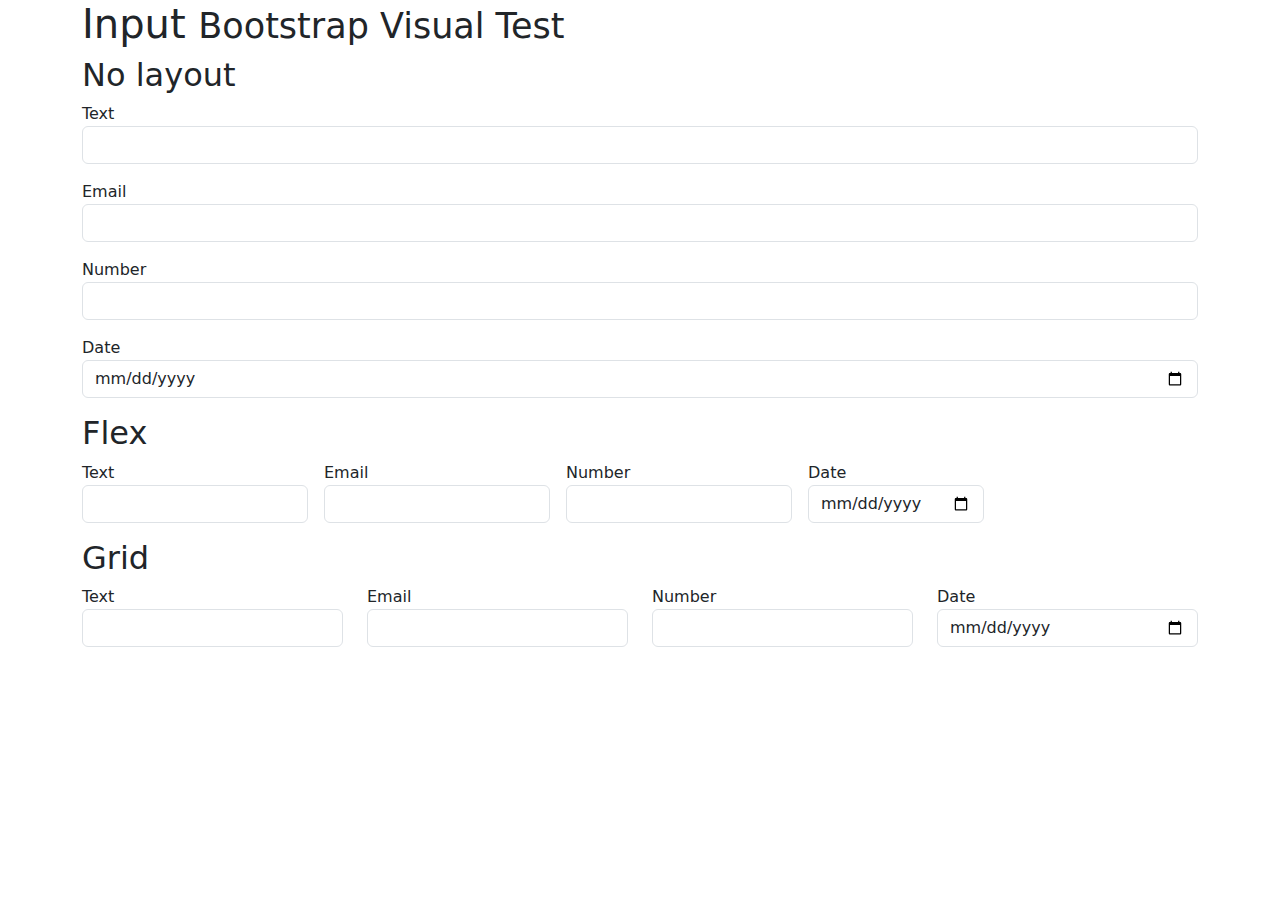
<file: bootstrap-5.3.8/js/tests/visual/input.html>
<!doctype html>
<html lang="en">
  <head>
    <meta charset="utf-8">
    <meta name="viewport" content="width=device-width, initial-scale=1">
    <link href="../../../dist/css/bootstrap.min.css" rel="stylesheet">
    <title>Form</title>
    <style></style>
  </head>
  <body>
    <div class="container">
      <h1>Input <small>Bootstrap Visual Test</small></h1>

      <h2>No layout</h2>

      <div class="mb-3">
        Text
        <input class="form-control">
      </div>
      <div class="mb-3">
        Email
        <input type="email" class="form-control">
      </div>
      <div class="mb-3">
        Number
        <input type="number" class="form-control">
      </div>
      <div class="mb-3">
        Date
        <input type="date" class="form-control">
      </div>

      <h2>Flex</h2>

      <div class="d-flex flex-wrap gap-3 mb-3">
        <div>
          Text
          <input class="form-control">
        </div>
        <div>
          Email
          <input type="email" class="form-control">
        </div>
        <div>
          Number
          <input type="number" class="form-control">
        </div>
        <div>
          Date
          <input type="date" class="form-control">
        </div>
      </div>

      <h2>Grid</h2>

      <div class="row mb-3">
        <div class="col">
          Text
          <input class="form-control">
        </div>
        <div class="col">
          Email
          <input type="email" class="form-control">
        </div>
        <div class="col">
          Number
          <input type="number" class="form-control">
        </div>
        <div class="col">
          Date
          <input type="date" class="form-control">
        </div>
      </div>
    </div>

    <script src="../../../dist/js/bootstrap.bundle.js"></script>
  </body>
</html>
</file>
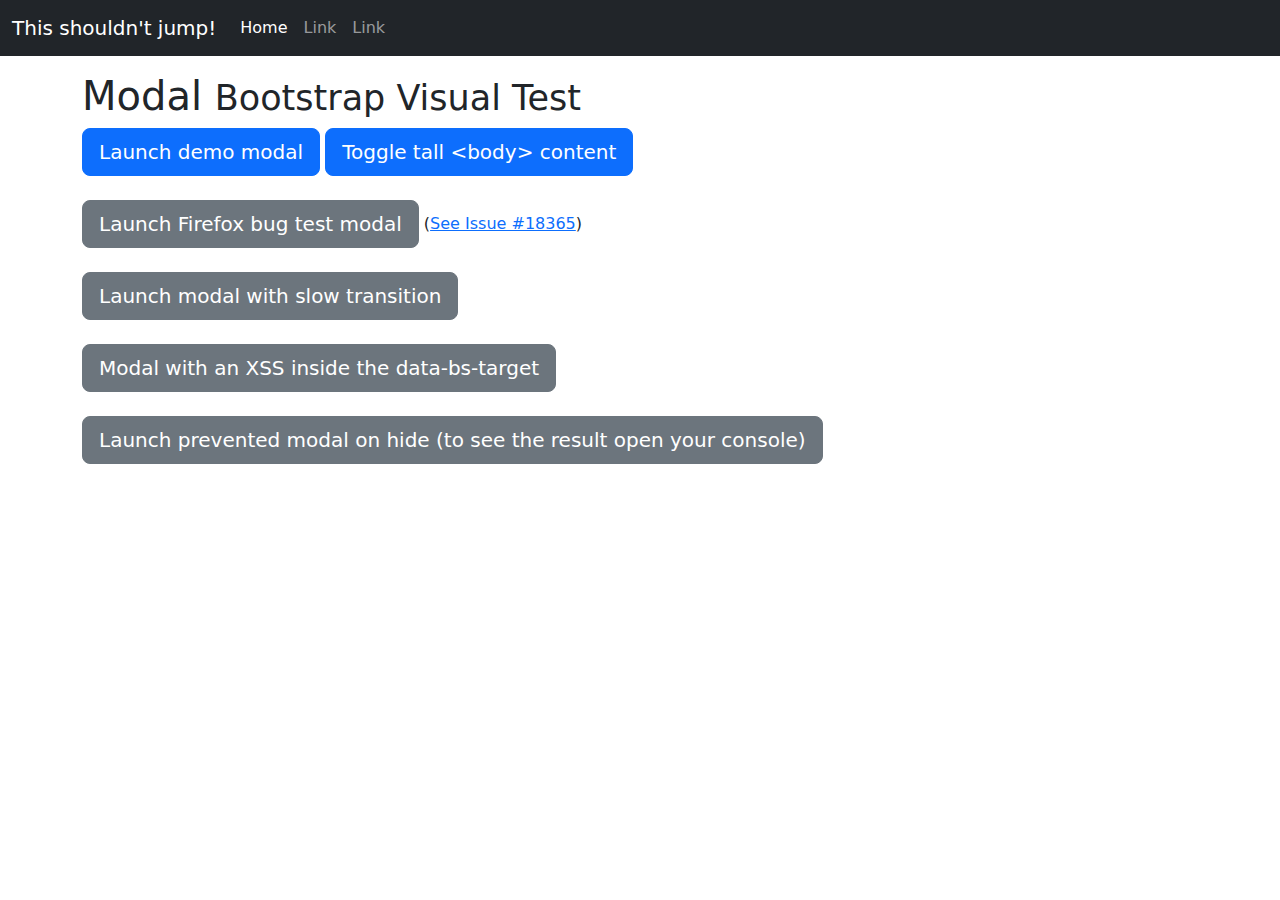
<file: bootstrap-5.3.8/js/tests/visual/modal.html>
<!doctype html>
<html lang="en">
  <head>
    <meta charset="utf-8">
    <meta name="viewport" content="width=device-width, initial-scale=1">
    <link href="../../../dist/css/bootstrap.min.css" rel="stylesheet">
    <title>Modal</title>
    <style>
      #tall {
        height: 1500px;
        width: 100px;
      }
    </style>
  </head>
  <body>
    <nav class="navbar navbar-expand-lg navbar-dark bg-dark">
      <div class="container-fluid">
        <button class="navbar-toggler" type="button" data-bs-toggle="collapse" data-bs-target="#navbarResponsive" aria-controls="navbarResponsive" aria-expanded="false" aria-label="Toggle navigation">
          <span class="navbar-toggler-icon"></span>
        </button>
        <div class="collapse navbar-collapse" id="navbarResponsive">
          <a class="navbar-brand" href="#">This shouldn't jump!</a>
          <ul class="navbar-nav">
            <li class="nav-item">
              <a class="nav-link active" href="#" aria-current="page">Home</a>
            </li>
            <li class="nav-item">
              <a class="nav-link" href="#">Link</a>
            </li>
            <li class="nav-item">
              <a class="nav-link" href="#">Link</a>
            </li>
          </ul>
        </div>
      </div>
    </nav>

    <div class="container mt-3">
      <h1>Modal <small>Bootstrap Visual Test</small></h1>

      <div class="modal fade" id="myModal" tabindex="-1" aria-labelledby="myModalLabel" aria-hidden="true">
        <div class="modal-dialog">
          <div class="modal-content">
            <div class="modal-header">
              <h1 class="modal-title fs-4" id="myModalLabel">Modal title</h1>
              <button type="button" class="btn-close" data-bs-dismiss="modal" aria-label="Close"></button>
            </div>
            <div class="modal-body">
              <h4>Text in a modal</h4>
              <p>Duis mollis, est non commodo luctus, nisi erat porttitor ligula.</p>

              <h4>Popover in a modal</h4>
              <p>This <button type="button" class="btn btn-primary" data-bs-toggle="popover" data-bs-placement="left" title="Popover title" data-bs-content="And here's some amazing content. It's very engaging. Right?">button</button> should trigger a popover on click.</p>


              <h4>Tooltips in a modal</h4>
              <p><a href="#" data-bs-toggle="tooltip" data-bs-placement="top" title="Tooltip on top">This link</a> and <a href="#" data-bs-toggle="tooltip" data-bs-placement="bottom" title="Tooltip on bottom">that link</a> should have tooltips on hover.</p>

              <div id="accordion" role="tablist">
                <div class="card" role="presentation">
                  <div class="card-header" role="tab" id="headingOne">
                    <h5 class="mb-0">
                      <a data-bs-toggle="collapse" href="#collapseOne" aria-expanded="true" aria-controls="collapseOne">
                        Collapsible Group Item #1
                      </a>
                    </h5>
                  </div>

                  <div id="collapseOne" class="collapse show" data-bs-parent="#accordion" role="tabpanel" aria-labelledby="headingOne">
                    <div class="card-body">
                      Anim pariatur cliche reprehenderit, enim eiusmod high life accusamus terry richardson ad squid. 3 wolf moon officia aute, non cupidatat skateboard dolor brunch. Food truck quinoa nesciunt laborum eiusmod. Brunch 3 wolf moon tempor, sunt aliqua put a bird on it squid single-origin coffee nulla assumenda shoreditch et. Nihil anim keffiyeh helvetica, craft beer labore wes anderson cred nesciunt sapiente ea proident. Ad vegan excepteur butcher vice lomo. Leggings occaecat craft beer farm-to-table, raw denim aesthetic synth nesciunt you probably haven't heard of them accusamus labore sustainable VHS.
                    </div>
                  </div>
                </div>
                <div class="card" role="presentation">
                  <div class="card-header" role="tab" id="headingTwo">
                    <h5 class="mb-0">
                      <a class="collapsed" data-bs-toggle="collapse" href="#collapseTwo" aria-expanded="false" aria-controls="collapseTwo">
                        Collapsible Group Item #2
                      </a>
                    </h5>
                  </div>
                  <div id="collapseTwo" class="collapse" data-bs-parent="#accordion" role="tabpanel" aria-labelledby="headingTwo">
                    <div class="card-body">
                      Anim pariatur cliche reprehenderit, enim eiusmod high life accusamus terry richardson ad squid. 3 wolf moon officia aute, non cupidatat skateboard dolor brunch. Food truck quinoa nesciunt laborum eiusmod. Brunch 3 wolf moon tempor, sunt aliqua put a bird on it squid single-origin coffee nulla assumenda shoreditch et. Nihil anim keffiyeh helvetica, craft beer labore wes anderson cred nesciunt sapiente ea proident. Ad vegan excepteur butcher vice lomo. Leggings occaecat craft beer farm-to-table, raw denim aesthetic synth nesciunt you probably haven't heard of them accusamus labore sustainable VHS.
                    </div>
                  </div>
                </div>
                <div class="card" role="presentation">
                  <div class="card-header" role="tab" id="headingThree">
                    <h5 class="mb-0">
                      <a class="collapsed" data-bs-toggle="collapse" href="#collapseThree" aria-expanded="false" aria-controls="collapseThree">
                        Collapsible Group Item #3
                      </a>
                    </h5>
                  </div>
                  <div id="collapseThree" class="collapse" data-bs-parent="#accordion" role="tabpanel" aria-labelledby="headingThree">
                    <div class="card-body">
                      Anim pariatur cliche reprehenderit, enim eiusmod high life accusamus terry richardson ad squid. 3 wolf moon officia aute, non cupidatat skateboard dolor brunch. Food truck quinoa nesciunt laborum eiusmod. Brunch 3 wolf moon tempor, sunt aliqua put a bird on it squid single-origin coffee nulla assumenda shoreditch et. Nihil anim keffiyeh helvetica, craft beer labore wes anderson cred nesciunt sapiente ea proident. Ad vegan excepteur butcher vice lomo. Leggings occaecat craft beer farm-to-table, raw denim aesthetic synth nesciunt you probably haven't heard of them accusamus labore sustainable VHS.
                    </div>
                  </div>
                </div>
              </div>

              <hr>

              <h4>Overflowing text to show scroll behavior</h4>
              <p>Cras mattis consectetur purus sit amet fermentum. Cras justo odio, dapibus ac facilisis in, egestas eget quam. Morbi leo risus, porta ac consectetur ac, vestibulum at eros.</p>
              <p>Praesent commodo cursus magna, vel scelerisque nisl consectetur et. Vivamus sagittis lacus vel augue laoreet rutrum faucibus dolor auctor.</p>
              <p>Aenean lacinia bibendum nulla sed consectetur. Praesent commodo cursus magna, vel scelerisque nisl consectetur et. Donec sed odio dui. Donec ullamcorper nulla non metus auctor fringilla.</p>
              <p>Cras mattis consectetur purus sit amet fermentum. Cras justo odio, dapibus ac facilisis in, egestas eget quam. Morbi leo risus, porta ac consectetur ac, vestibulum at eros.</p>
              <p>Praesent commodo cursus magna, vel scelerisque nisl consectetur et. Vivamus sagittis lacus vel augue laoreet rutrum faucibus dolor auctor.</p>
              <p>Aenean lacinia bibendum nulla sed consectetur. Praesent commodo cursus magna, vel scelerisque nisl consectetur et. Donec sed odio dui. Donec ullamcorper nulla non metus auctor fringilla.</p>
              <p>Cras mattis consectetur purus sit amet fermentum. Cras justo odio, dapibus ac facilisis in, egestas eget quam. Morbi leo risus, porta ac consectetur ac, vestibulum at eros.</p>
              <p>Praesent commodo cursus magna, vel scelerisque nisl consectetur et. Vivamus sagittis lacus vel augue laoreet rutrum faucibus dolor auctor.</p>
              <p>Aenean lacinia bibendum nulla sed consectetur. Praesent commodo cursus magna, vel scelerisque nisl consectetur et. Donec sed odio dui. Donec ullamcorper nulla non metus auctor fringilla.</p>
            </div>
            <div class="modal-footer">
              <button type="button" class="btn btn-secondary" data-bs-dismiss="modal">Close</button>
              <button type="button" class="btn btn-primary">Save changes</button>
            </div>
          </div>
        </div>
      </div>

      <div class="modal fade" id="firefoxModal" tabindex="-1" aria-labelledby="firefoxModalLabel" aria-hidden="true">
        <div class="modal-dialog">
          <div class="modal-content">
            <div class="modal-header">
              <h1 class="modal-title fs-4" id="firefoxModalLabel">Firefox Bug Test</h1>
              <button type="button" class="btn-close" data-bs-dismiss="modal" aria-label="Close"></button>
            </div>
            <div class="modal-body">
              <ol>
                <li>Ensure you're using Firefox.</li>
                <li>Open a new tab and then switch back to this tab.</li>
                <li>Click into this input: <input type="text" id="ff-bug-input"></li>
                <li>Switch to the other tab and then back to this tab.</li>
              </ol>
              <p>Test result: <strong id="ff-bug-test-result"></strong></p>
            </div>
            <div class="modal-footer">
              <button type="button" class="btn btn-secondary" data-bs-dismiss="modal">Close</button>
              <button type="button" class="btn btn-primary">Save changes</button>
            </div>
          </div>
        </div>
      </div>

      <div class="modal fade" id="slowModal" tabindex="-1" aria-labelledby="slowModalLabel" aria-hidden="true" style="transition-duration: 5s;">
        <div class="modal-dialog" style="transition-duration: inherit;">
          <div class="modal-content">
            <div class="modal-header">
              <h1 class="modal-title fs-4" id="slowModalLabel">Lorem slowly</h1>
              <button type="button" class="btn-close" data-bs-dismiss="modal" aria-label="Close"></button>
            </div>
            <div class="modal-body">
              <p>Cum sociis natoque penatibus et magnis dis parturient montes, nascetur ridiculus mus. Duis mollis, est non commodo luctus, nisi erat porttitor ligula, eget lacinia odio sem nec elit. Donec sed odio dui. Nullam quis risus eget urna mollis ornare vel eu leo. Nulla vitae elit libero, a pharetra augue.</p>
            </div>
            <div class="modal-footer">
              <button type="button" class="btn btn-secondary" data-bs-dismiss="modal">Close</button>
              <button type="button" class="btn btn-primary">Save changes</button>
            </div>
          </div>
        </div>
      </div>

      <button type="button" class="btn btn-primary btn-lg" data-bs-toggle="modal" data-bs-target="#myModal">
        Launch demo modal
      </button>

      <button type="button" class="btn btn-primary btn-lg" id="tall-toggle">
        Toggle tall &lt;body&gt; content
      </button>

      <br><br>

      <button type="button" class="btn btn-secondary btn-lg" data-bs-toggle="modal" data-bs-target="#firefoxModal">
        Launch Firefox bug test modal
      </button>
      (<a href="https://github.com/twbs/bootstrap/issues/18365">See Issue #18365</a>)

      <br><br>

      <button type="button" class="btn btn-secondary btn-lg" data-bs-toggle="modal" data-bs-target="#slowModal">
        Launch modal with slow transition
      </button>

      <br><br>

      <div class="text-bg-dark p-2" id="tall" style="display: none;">
        Tall body content to force the page to have a scrollbar.
      </div>

      <button type="button" class="btn btn-secondary btn-lg" data-bs-toggle="modal" data-bs-target="&#x3C;div class=&#x22;modal fade the-bad&#x22; tabindex=&#x22;-1&#x22;&#x3E;&#x3C;div class=&#x22;modal-dialog&#x22;&#x3E;&#x3C;div class=&#x22;modal-content&#x22;&#x3E;&#x3C;div class=&#x22;modal-header&#x22;&#x3E;&#x3C;button type=&#x22;button&#x22; class=&#x22;btn-close&#x22; data-bs-dismiss=&#x22;modal&#x22; aria-label=&#x22;Close&#x22;&#x3E;&#x3C;span aria-hidden=&#x22;true&#x22;&#x3E;&#x26;times;&#x3C;/span&#x3E;&#x3C;/button&#x3E;&#x3C;h1 class=&#x22;modal-title fs-4&#x22;&#x3E;The Bad Modal&#x3C;/h1&#x3E;&#x3C;/div&#x3E;&#x3C;div class=&#x22;modal-body&#x22;&#x3E;This modal&#x27;s HTTML source code is declared inline, inside the data-bs-target attribute of it&#x27;s show-button&#x3C;/div&#x3E;&#x3C;/div&#x3E;&#x3C;/div&#x3E;&#x3C;/div&#x3E;">
        Modal with an XSS inside the data-bs-target
      </button>

      <br><br>

      <button type="button" class="btn btn-secondary btn-lg" id="btnPreventModal">
        Launch prevented modal on hide (to see the result open your console)
      </button>
    </div>

    <script src="../../../dist/js/bootstrap.bundle.js"></script>
    <script>
      /* global bootstrap: false */

      const ffBugTestResult = document.getElementById('ff-bug-test-result')
      const firefoxTestDone = false

      function reportFirefoxTestResult(result) {
        if (!firefoxTestDone) {
          ffBugTestResult.classList.add(result ? 'text-success' : 'text-danger')
          ffBugTestResult.textContent = result ? 'PASS' : 'FAIL'
        }
      }

      document.querySelectorAll('[data-bs-toggle="popover"]').forEach(popoverEl => new bootstrap.Popover(popoverEl))

      document.querySelectorAll('[data-bs-toggle="tooltip"]').forEach(tooltipEl => new bootstrap.Tooltip(tooltipEl))

      const tall = document.getElementById('tall')
      document.getElementById('tall-toggle').addEventListener('click', () => {
        tall.style.display = tall.style.display === 'none' ? 'block' : 'none'
      })

      const ffBugInput = document.getElementById('ff-bug-input')
      const firefoxModal = document.getElementById('firefoxModal')
      function handlerClickFfBugInput() {
        firefoxModal.addEventListener('focus', reportFirefoxTestResult.bind(false))
        ffBugInput.addEventListener('focus', reportFirefoxTestResult.bind(true))
        ffBugInput.removeEventListener('focus', handlerClickFfBugInput)
      }

      ffBugInput.addEventListener('focus', handlerClickFfBugInput)

      const modalFf = new bootstrap.Modal(firefoxModal)

      document.getElementById('btnPreventModal').addEventListener('click', () => {
        const shownFirefoxModal = () => {
          modalFf.hide()
          firefoxModal.removeEventListener('shown.bs.modal', hideFirefoxModal)
        }

        const hideFirefoxModal = event => {
          event.preventDefault()
          firefoxModal.removeEventListener('hide.bs.modal', hideFirefoxModal)

          if (modalFf._isTransitioning) {
            console.error('Modal plugin should not set _isTransitioning when hide event is prevented')
          } else {
            console.log('Test passed')
            modalFf.hide() // work as expected
          }
        }

        firefoxModal.addEventListener('shown.bs.modal', shownFirefoxModal)
        firefoxModal.addEventListener('hide.bs.modal', hideFirefoxModal)
        modalFf.show()
      })

      // Test transition duration
      let t0
      let t1
      const slowModal = document.getElementById('slowModal')

      slowModal.addEventListener('shown.bs.modal', () => {
        t1 = performance.now()
        console.log(`transition-duration took ${t1 - t0}ms.`)
      })

      slowModal.addEventListener('show.bs.modal', () => {
        t0 = performance.now()
      })
    </script>
  </body>
</html>
</file>
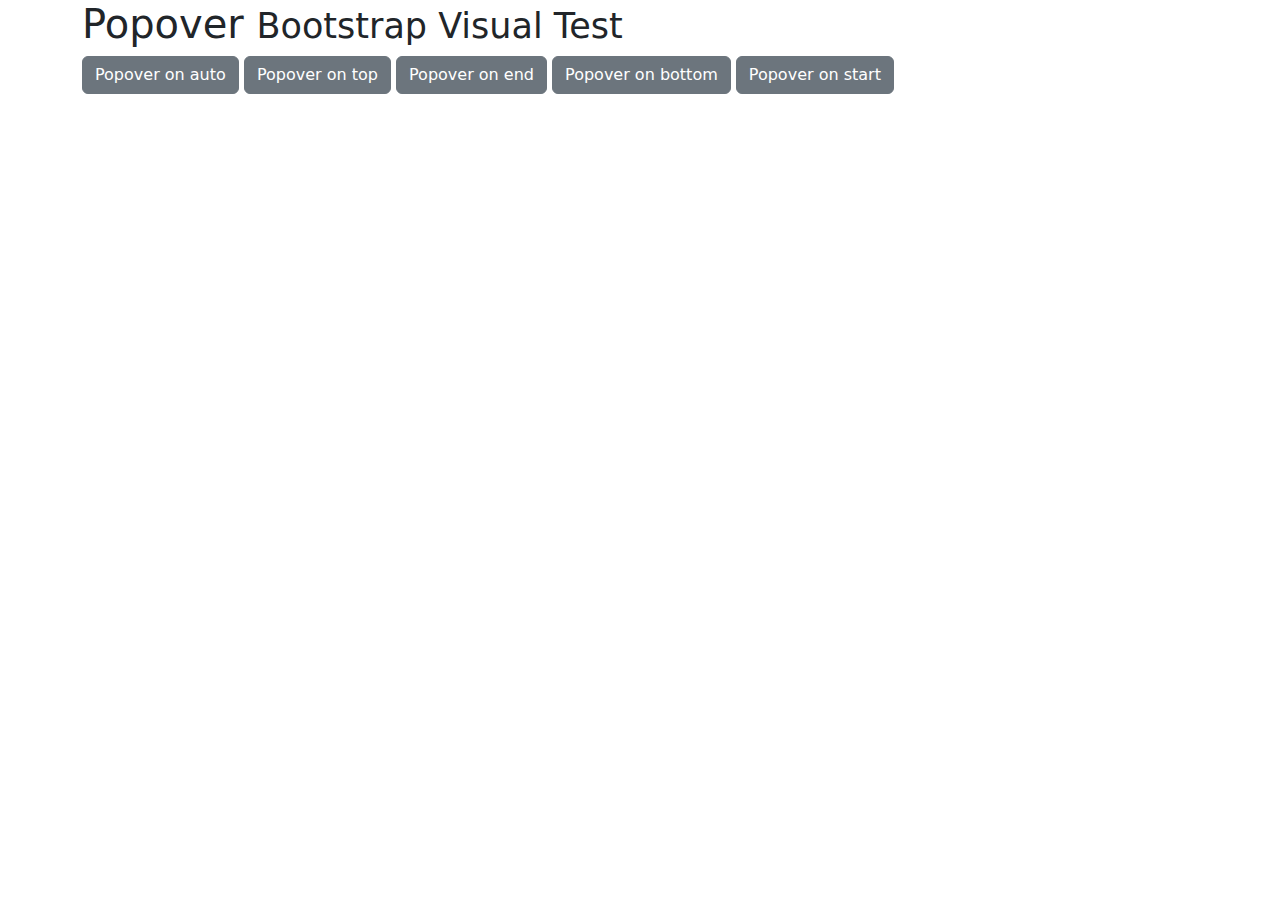
<file: bootstrap-5.3.8/js/tests/visual/popover.html>
<!doctype html>
<html lang="en">
  <head>
    <meta charset="utf-8">
    <meta name="viewport" content="width=device-width, initial-scale=1">
    <link href="../../../dist/css/bootstrap.min.css" rel="stylesheet">
    <title>Popover</title>
  </head>
  <body>
    <div class="container">
      <h1>Popover <small>Bootstrap Visual Test</small></h1>

      <button type="button" class="btn btn-secondary" data-bs-container="body" data-bs-toggle="popover" data-bs-placement="auto" data-bs-content="Vivamus sagittis lacus vel augue laoreet rutrum faucibus.">
        Popover on auto
      </button>

      <button type="button" class="btn btn-secondary" data-bs-container="body" data-bs-toggle="popover" data-bs-placement="top" data-bs-content="Default placement was on top but not enough place">
        Popover on top
      </button>

      <button type="button" class="btn btn-secondary" data-bs-container="body" data-bs-toggle="popover" data-bs-placement="right" data-bs-content="Vivamus sagittis lacus vel augue laoreet rutrum faucibus.">
        Popover on end
      </button>

      <button type="button" class="btn btn-secondary" data-bs-container="body" data-bs-toggle="popover" data-bs-placement="bottom" data-bs-content="Vivamus sagittis lacus vel augue laoreet rutrum faucibus.">
        Popover on bottom
      </button>

      <button type="button" class="btn btn-secondary" data-bs-container="body" data-bs-toggle="popover" data-bs-placement="left" data-bs-content="Vivamus sagittis lacus vel augue laoreet rutrum faucibus.">
        Popover on start
      </button>
    </div>

    <script src="../../../dist/js/bootstrap.bundle.js"></script>
    <script>
      /* global bootstrap: false */

      document.querySelectorAll('[data-bs-toggle="popover"]').forEach(popoverEl => new bootstrap.Popover(popoverEl))
    </script>
  </body>
</html>
</file>
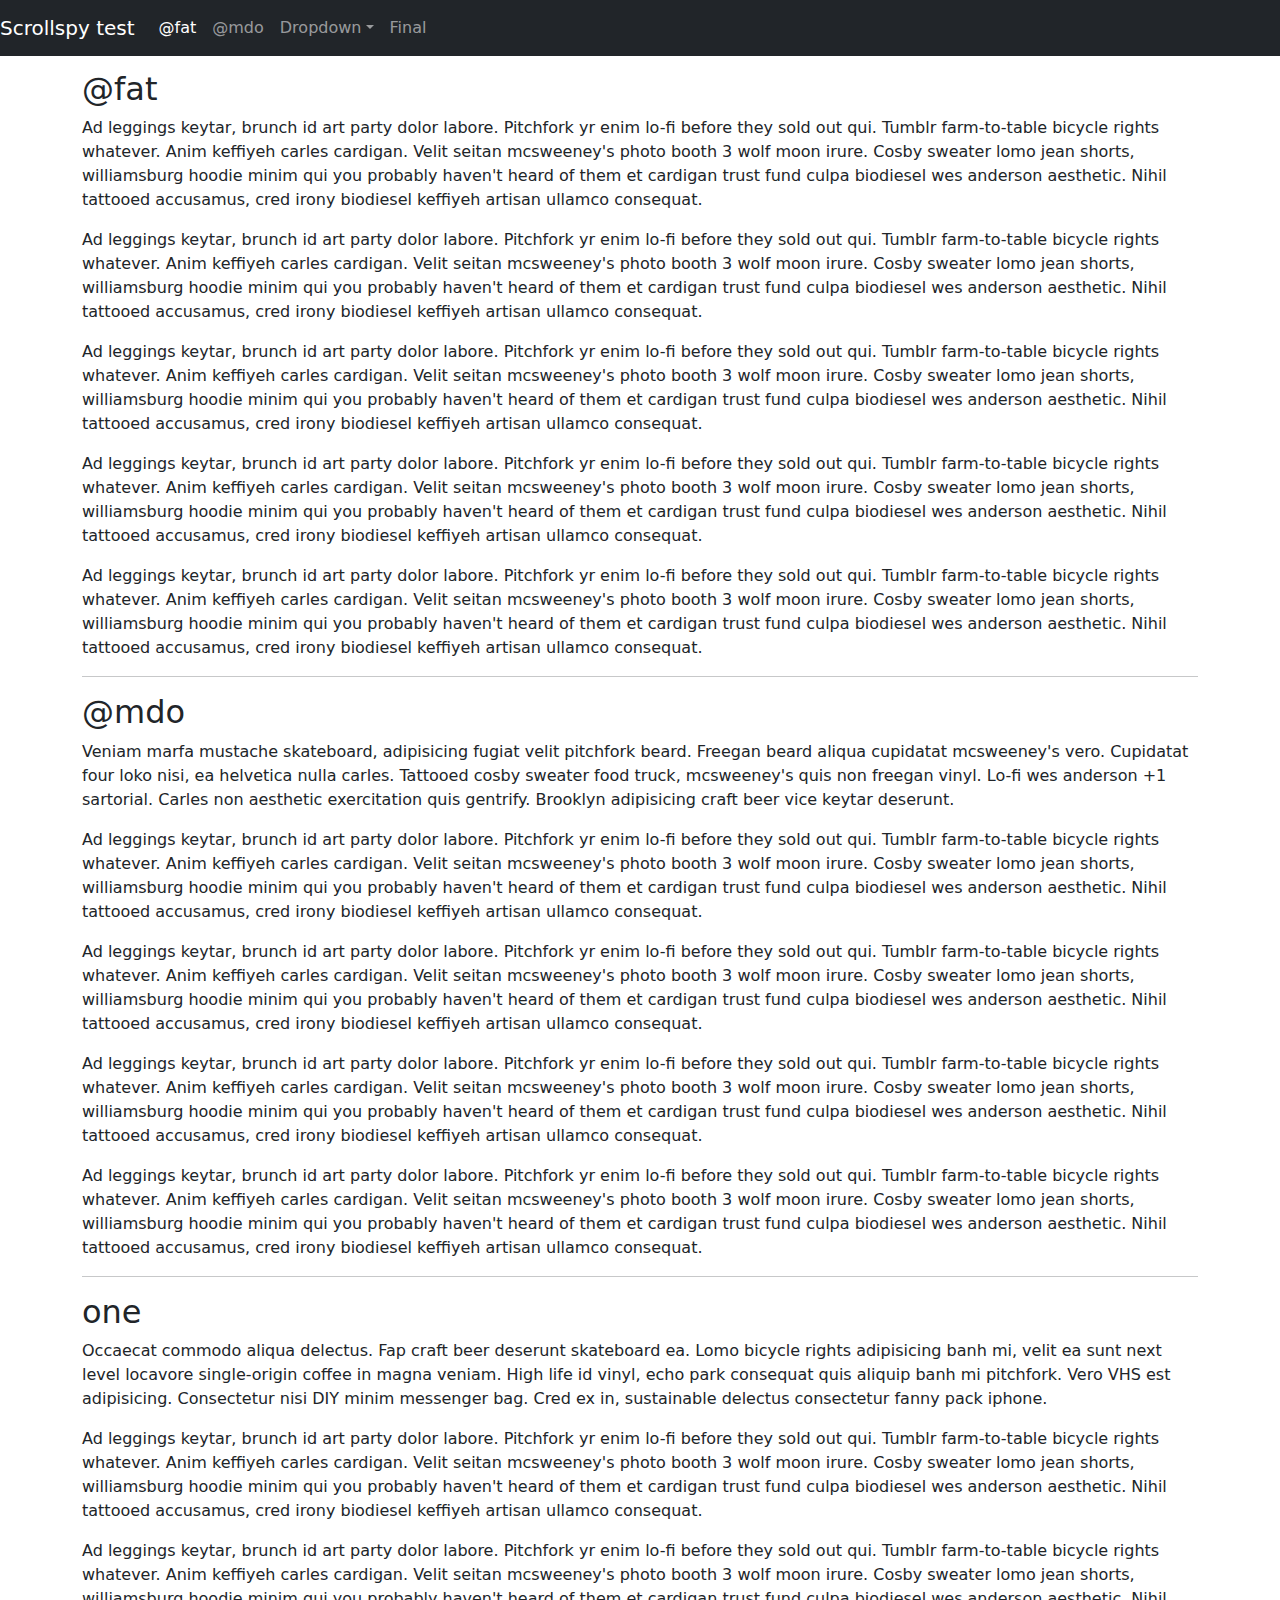
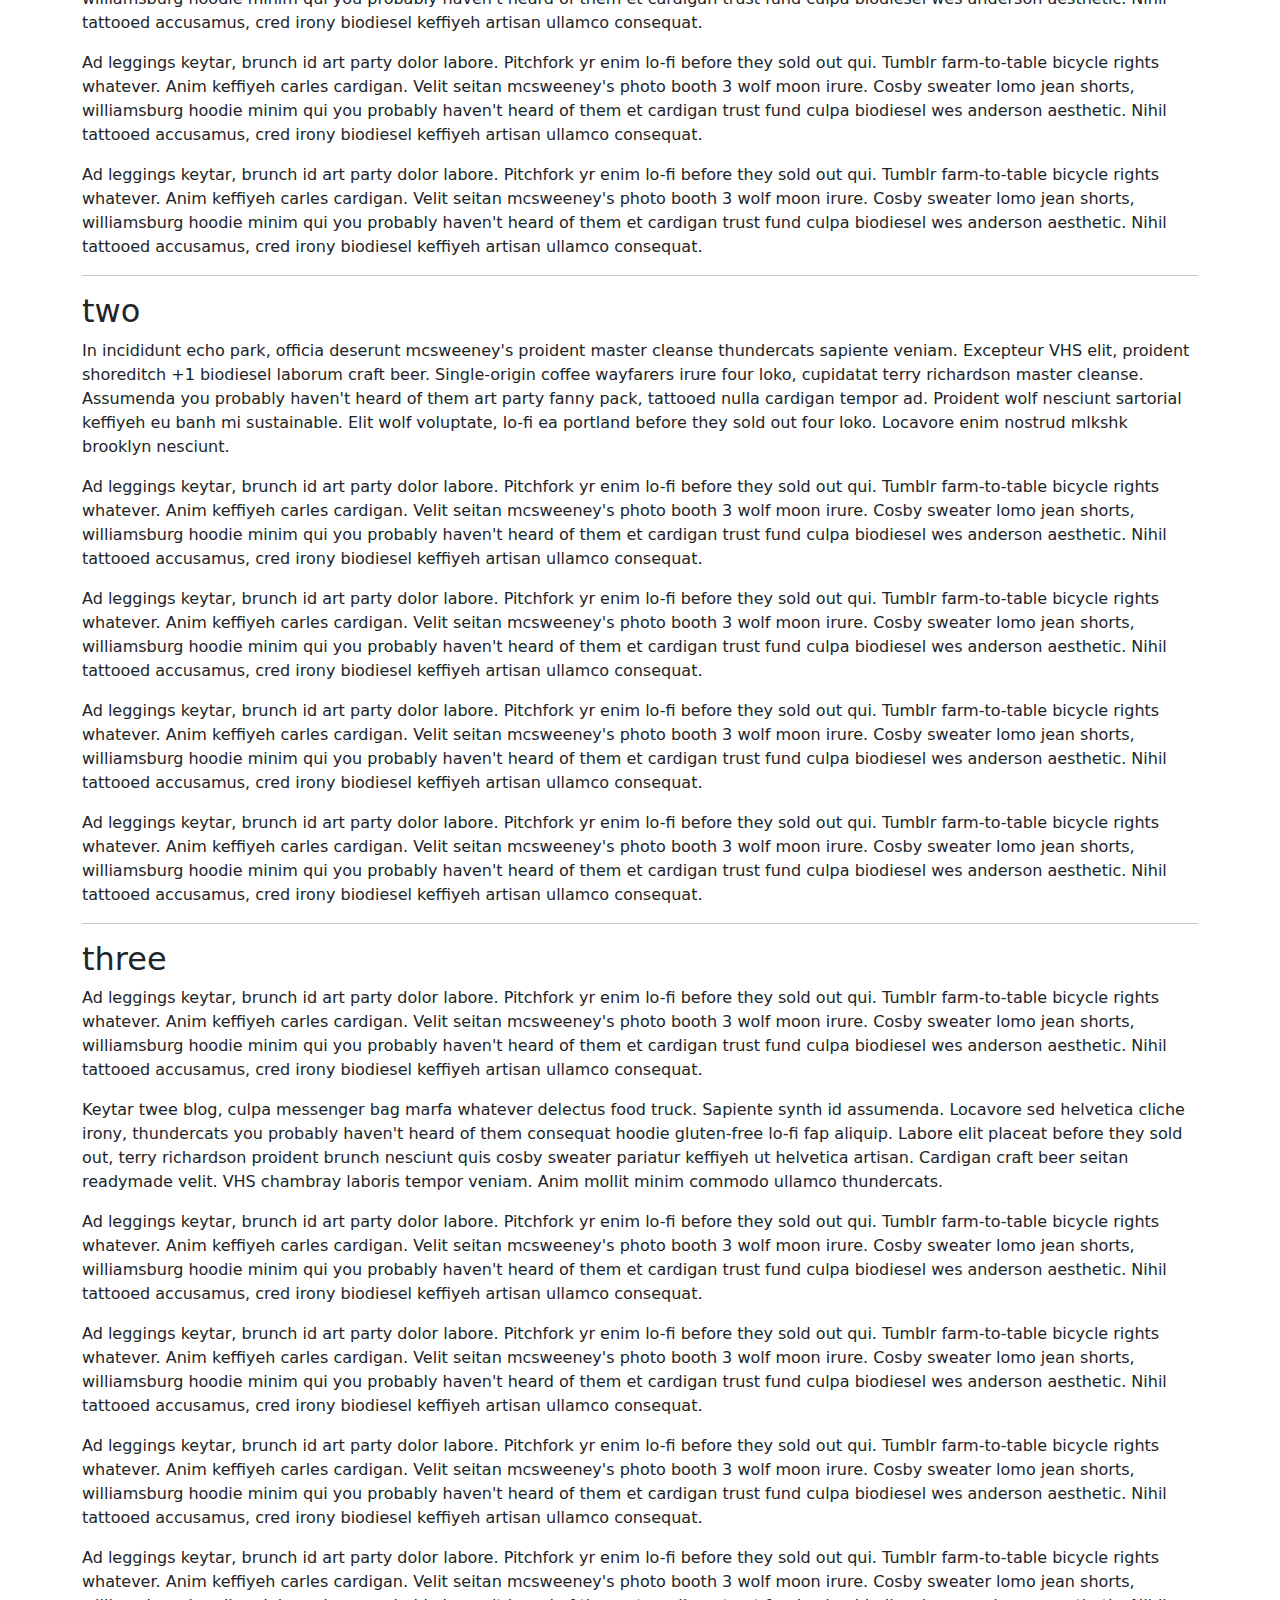
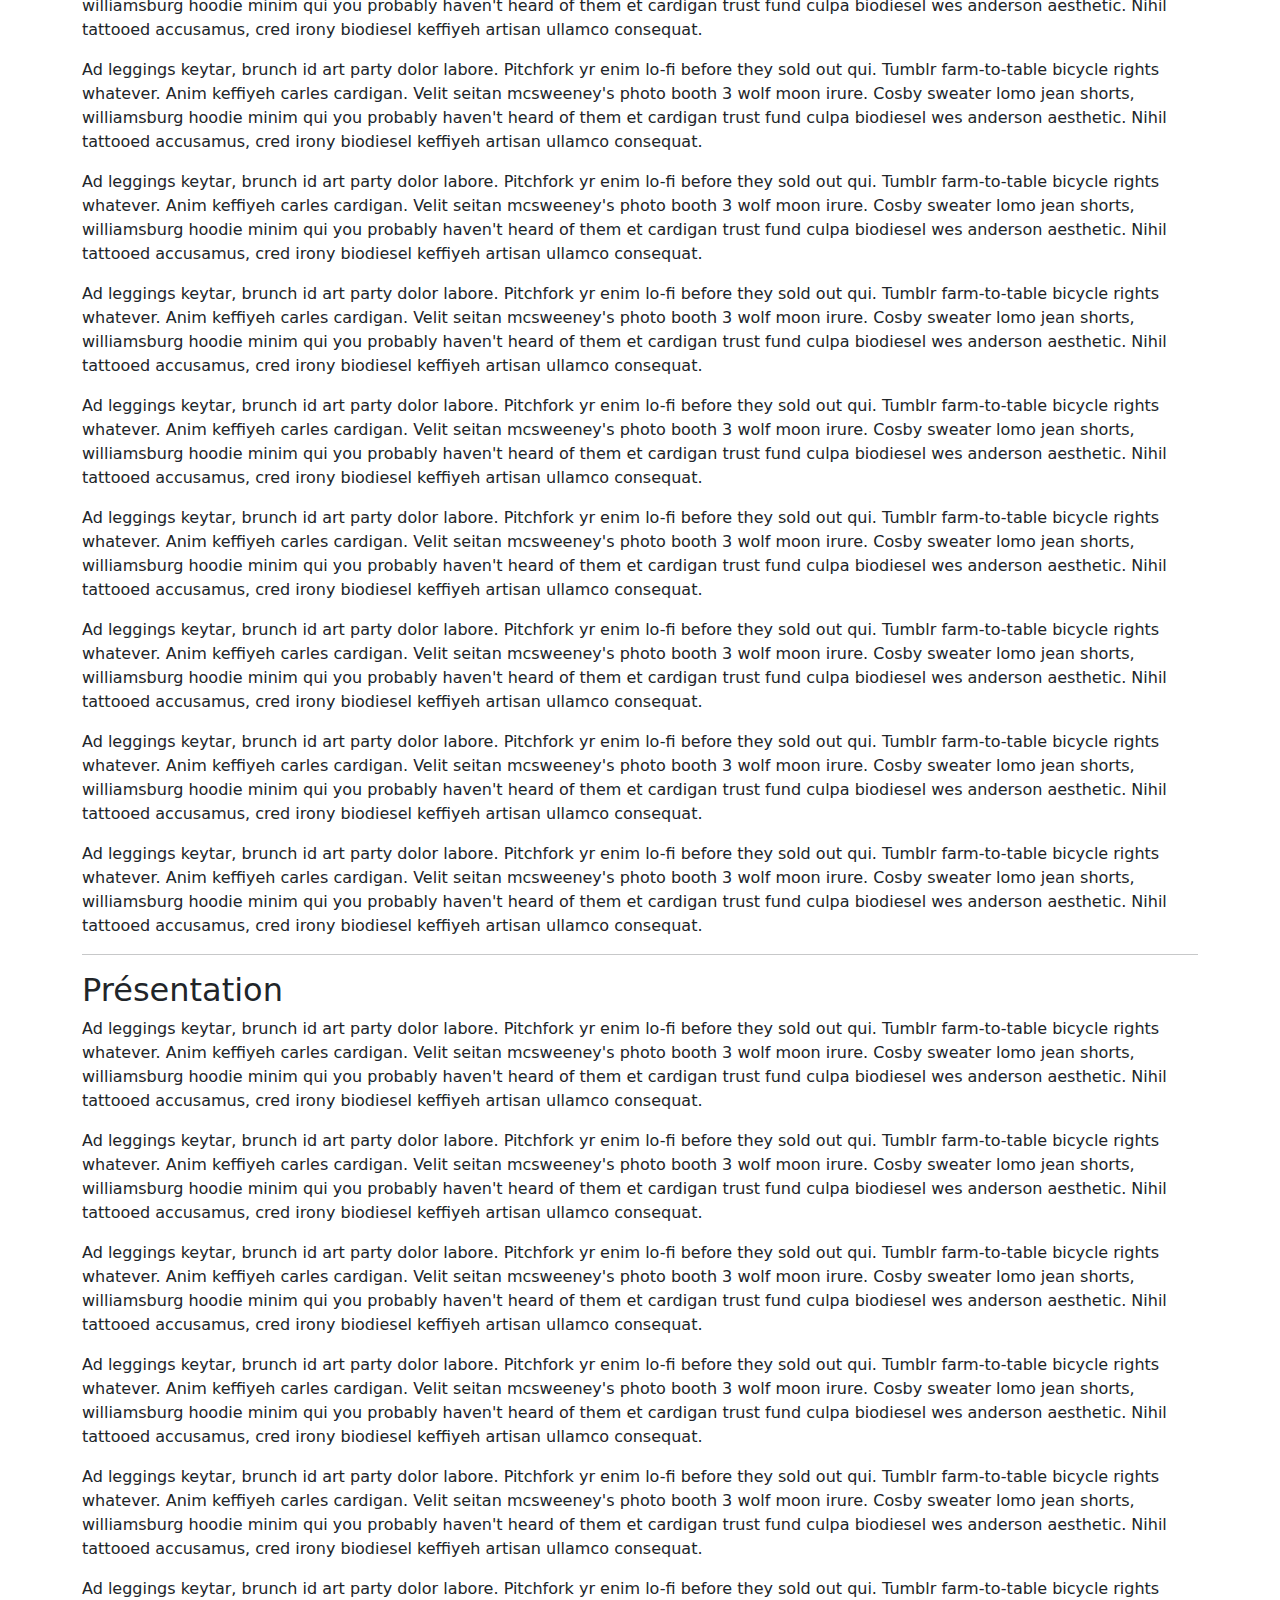
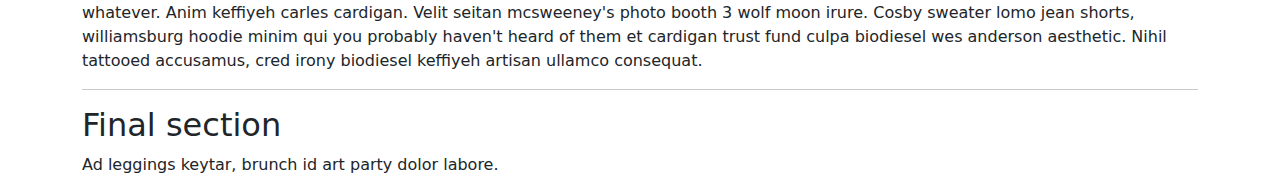
<file: bootstrap-5.3.8/js/tests/visual/scrollspy.html>
<!doctype html>
<html lang="en">
  <head>
    <meta charset="utf-8">
    <meta name="viewport" content="width=device-width, initial-scale=1">
    <link href="../../../dist/css/bootstrap.min.css" rel="stylesheet">
    <title>Scrollspy</title>
    <style>
      body { padding-top: 70px; }
    </style>
  </head>
  <body data-bs-spy="scroll" data-bs-target=".navbar" data-bs-offset="70">
    <nav class="navbar navbar-expand-md navbar-dark bg-dark fixed-top">
      <a class="navbar-brand" href="#">Scrollspy test</a>
      <button class="navbar-toggler" type="button" data-bs-toggle="collapse" data-bs-target="#navbarSupportedContent" aria-controls="navbarSupportedContent" aria-expanded="false" aria-label="Toggle navigation">
        <span class="navbar-toggler-icon"></span>
      </button>
      <div class="navbar-collapse collapse" id="navbarSupportedContent">
        <ul class="navbar-nav me-auto">
          <li class="nav-item">
            <a class="nav-link" href="#fat">@fat</a>
          </li>
          <li class="nav-item">
            <a class="nav-link" href="#mdo">@mdo</a>
          </li>
          <li class="nav-item dropdown">
            <a class="nav-link dropdown-toggle" href="#" data-bs-toggle="dropdown" aria-expanded="false">Dropdown</a>
            <ul class="dropdown-menu">
              <li><a class="dropdown-item" href="#one">One</a></li>
              <li><a class="dropdown-item" href="#two">Two</a></li>
              <li><a class="dropdown-item" href="#three">Three</a></li>
              <li><a class="dropdown-item" href="#présentation">Présentation</a></li>
            </ul>
          </li>
          <li class="nav-item">
            <a class="nav-link" href="#final">Final</a>
          </li>
        </ul>
      </div>
    </nav>
    <div class="container">
      <h2 id="fat">@fat</h2>
      <p>Ad leggings keytar, brunch id art party dolor labore. Pitchfork yr enim lo-fi before they sold out qui. Tumblr farm-to-table bicycle rights whatever. Anim keffiyeh carles cardigan. Velit seitan mcsweeney's photo booth 3 wolf moon irure. Cosby sweater lomo jean shorts, williamsburg hoodie minim qui you probably haven't heard of them et cardigan trust fund culpa biodiesel wes anderson aesthetic. Nihil tattooed accusamus, cred irony biodiesel keffiyeh artisan ullamco consequat.</p>
      <p>Ad leggings keytar, brunch id art party dolor labore. Pitchfork yr enim lo-fi before they sold out qui. Tumblr farm-to-table bicycle rights whatever. Anim keffiyeh carles cardigan. Velit seitan mcsweeney's photo booth 3 wolf moon irure. Cosby sweater lomo jean shorts, williamsburg hoodie minim qui you probably haven't heard of them et cardigan trust fund culpa biodiesel wes anderson aesthetic. Nihil tattooed accusamus, cred irony biodiesel keffiyeh artisan ullamco consequat.</p>
      <p>Ad leggings keytar, brunch id art party dolor labore. Pitchfork yr enim lo-fi before they sold out qui. Tumblr farm-to-table bicycle rights whatever. Anim keffiyeh carles cardigan. Velit seitan mcsweeney's photo booth 3 wolf moon irure. Cosby sweater lomo jean shorts, williamsburg hoodie minim qui you probably haven't heard of them et cardigan trust fund culpa biodiesel wes anderson aesthetic. Nihil tattooed accusamus, cred irony biodiesel keffiyeh artisan ullamco consequat.</p>
      <p>Ad leggings keytar, brunch id art party dolor labore. Pitchfork yr enim lo-fi before they sold out qui. Tumblr farm-to-table bicycle rights whatever. Anim keffiyeh carles cardigan. Velit seitan mcsweeney's photo booth 3 wolf moon irure. Cosby sweater lomo jean shorts, williamsburg hoodie minim qui you probably haven't heard of them et cardigan trust fund culpa biodiesel wes anderson aesthetic. Nihil tattooed accusamus, cred irony biodiesel keffiyeh artisan ullamco consequat.</p>
      <p>Ad leggings keytar, brunch id art party dolor labore. Pitchfork yr enim lo-fi before they sold out qui. Tumblr farm-to-table bicycle rights whatever. Anim keffiyeh carles cardigan. Velit seitan mcsweeney's photo booth 3 wolf moon irure. Cosby sweater lomo jean shorts, williamsburg hoodie minim qui you probably haven't heard of them et cardigan trust fund culpa biodiesel wes anderson aesthetic. Nihil tattooed accusamus, cred irony biodiesel keffiyeh artisan ullamco consequat.</p>
      <hr>
      <h2 id="mdo">@mdo</h2>
      <p>Veniam marfa mustache skateboard, adipisicing fugiat velit pitchfork beard. Freegan beard aliqua cupidatat mcsweeney's vero. Cupidatat four loko nisi, ea helvetica nulla carles. Tattooed cosby sweater food truck, mcsweeney's quis non freegan vinyl. Lo-fi wes anderson +1 sartorial. Carles non aesthetic exercitation quis gentrify. Brooklyn adipisicing craft beer vice keytar deserunt.</p>
      <p>Ad leggings keytar, brunch id art party dolor labore. Pitchfork yr enim lo-fi before they sold out qui. Tumblr farm-to-table bicycle rights whatever. Anim keffiyeh carles cardigan. Velit seitan mcsweeney's photo booth 3 wolf moon irure. Cosby sweater lomo jean shorts, williamsburg hoodie minim qui you probably haven't heard of them et cardigan trust fund culpa biodiesel wes anderson aesthetic. Nihil tattooed accusamus, cred irony biodiesel keffiyeh artisan ullamco consequat.</p>
      <p>Ad leggings keytar, brunch id art party dolor labore. Pitchfork yr enim lo-fi before they sold out qui. Tumblr farm-to-table bicycle rights whatever. Anim keffiyeh carles cardigan. Velit seitan mcsweeney's photo booth 3 wolf moon irure. Cosby sweater lomo jean shorts, williamsburg hoodie minim qui you probably haven't heard of them et cardigan trust fund culpa biodiesel wes anderson aesthetic. Nihil tattooed accusamus, cred irony biodiesel keffiyeh artisan ullamco consequat.</p>
      <p>Ad leggings keytar, brunch id art party dolor labore. Pitchfork yr enim lo-fi before they sold out qui. Tumblr farm-to-table bicycle rights whatever. Anim keffiyeh carles cardigan. Velit seitan mcsweeney's photo booth 3 wolf moon irure. Cosby sweater lomo jean shorts, williamsburg hoodie minim qui you probably haven't heard of them et cardigan trust fund culpa biodiesel wes anderson aesthetic. Nihil tattooed accusamus, cred irony biodiesel keffiyeh artisan ullamco consequat.</p>
      <p>Ad leggings keytar, brunch id art party dolor labore. Pitchfork yr enim lo-fi before they sold out qui. Tumblr farm-to-table bicycle rights whatever. Anim keffiyeh carles cardigan. Velit seitan mcsweeney's photo booth 3 wolf moon irure. Cosby sweater lomo jean shorts, williamsburg hoodie minim qui you probably haven't heard of them et cardigan trust fund culpa biodiesel wes anderson aesthetic. Nihil tattooed accusamus, cred irony biodiesel keffiyeh artisan ullamco consequat.</p>
      <hr>
      <h2 id="one">one</h2>
      <p>Occaecat commodo aliqua delectus. Fap craft beer deserunt skateboard ea. Lomo bicycle rights adipisicing banh mi, velit ea sunt next level locavore single-origin coffee in magna veniam. High life id vinyl, echo park consequat quis aliquip banh mi pitchfork. Vero VHS est adipisicing. Consectetur nisi DIY minim messenger bag. Cred ex in, sustainable delectus consectetur fanny pack iphone.</p>
      <p>Ad leggings keytar, brunch id art party dolor labore. Pitchfork yr enim lo-fi before they sold out qui. Tumblr farm-to-table bicycle rights whatever. Anim keffiyeh carles cardigan. Velit seitan mcsweeney's photo booth 3 wolf moon irure. Cosby sweater lomo jean shorts, williamsburg hoodie minim qui you probably haven't heard of them et cardigan trust fund culpa biodiesel wes anderson aesthetic. Nihil tattooed accusamus, cred irony biodiesel keffiyeh artisan ullamco consequat.</p>
      <p>Ad leggings keytar, brunch id art party dolor labore. Pitchfork yr enim lo-fi before they sold out qui. Tumblr farm-to-table bicycle rights whatever. Anim keffiyeh carles cardigan. Velit seitan mcsweeney's photo booth 3 wolf moon irure. Cosby sweater lomo jean shorts, williamsburg hoodie minim qui you probably haven't heard of them et cardigan trust fund culpa biodiesel wes anderson aesthetic. Nihil tattooed accusamus, cred irony biodiesel keffiyeh artisan ullamco consequat.</p>
      <p>Ad leggings keytar, brunch id art party dolor labore. Pitchfork yr enim lo-fi before they sold out qui. Tumblr farm-to-table bicycle rights whatever. Anim keffiyeh carles cardigan. Velit seitan mcsweeney's photo booth 3 wolf moon irure. Cosby sweater lomo jean shorts, williamsburg hoodie minim qui you probably haven't heard of them et cardigan trust fund culpa biodiesel wes anderson aesthetic. Nihil tattooed accusamus, cred irony biodiesel keffiyeh artisan ullamco consequat.</p>
      <p>Ad leggings keytar, brunch id art party dolor labore. Pitchfork yr enim lo-fi before they sold out qui. Tumblr farm-to-table bicycle rights whatever. Anim keffiyeh carles cardigan. Velit seitan mcsweeney's photo booth 3 wolf moon irure. Cosby sweater lomo jean shorts, williamsburg hoodie minim qui you probably haven't heard of them et cardigan trust fund culpa biodiesel wes anderson aesthetic. Nihil tattooed accusamus, cred irony biodiesel keffiyeh artisan ullamco consequat.</p>
      <hr>
      <h2 id="two">two</h2>
      <p>In incididunt echo park, officia deserunt mcsweeney's proident master cleanse thundercats sapiente veniam. Excepteur VHS elit, proident shoreditch +1 biodiesel laborum craft beer. Single-origin coffee wayfarers irure four loko, cupidatat terry richardson master cleanse. Assumenda you probably haven't heard of them art party fanny pack, tattooed nulla cardigan tempor ad. Proident wolf nesciunt sartorial keffiyeh eu banh mi sustainable. Elit wolf voluptate, lo-fi ea portland before they sold out four loko. Locavore enim nostrud mlkshk brooklyn nesciunt.</p>
      <p>Ad leggings keytar, brunch id art party dolor labore. Pitchfork yr enim lo-fi before they sold out qui. Tumblr farm-to-table bicycle rights whatever. Anim keffiyeh carles cardigan. Velit seitan mcsweeney's photo booth 3 wolf moon irure. Cosby sweater lomo jean shorts, williamsburg hoodie minim qui you probably haven't heard of them et cardigan trust fund culpa biodiesel wes anderson aesthetic. Nihil tattooed accusamus, cred irony biodiesel keffiyeh artisan ullamco consequat.</p>
      <p>Ad leggings keytar, brunch id art party dolor labore. Pitchfork yr enim lo-fi before they sold out qui. Tumblr farm-to-table bicycle rights whatever. Anim keffiyeh carles cardigan. Velit seitan mcsweeney's photo booth 3 wolf moon irure. Cosby sweater lomo jean shorts, williamsburg hoodie minim qui you probably haven't heard of them et cardigan trust fund culpa biodiesel wes anderson aesthetic. Nihil tattooed accusamus, cred irony biodiesel keffiyeh artisan ullamco consequat.</p>
      <p>Ad leggings keytar, brunch id art party dolor labore. Pitchfork yr enim lo-fi before they sold out qui. Tumblr farm-to-table bicycle rights whatever. Anim keffiyeh carles cardigan. Velit seitan mcsweeney's photo booth 3 wolf moon irure. Cosby sweater lomo jean shorts, williamsburg hoodie minim qui you probably haven't heard of them et cardigan trust fund culpa biodiesel wes anderson aesthetic. Nihil tattooed accusamus, cred irony biodiesel keffiyeh artisan ullamco consequat.</p>
      <p>Ad leggings keytar, brunch id art party dolor labore. Pitchfork yr enim lo-fi before they sold out qui. Tumblr farm-to-table bicycle rights whatever. Anim keffiyeh carles cardigan. Velit seitan mcsweeney's photo booth 3 wolf moon irure. Cosby sweater lomo jean shorts, williamsburg hoodie minim qui you probably haven't heard of them et cardigan trust fund culpa biodiesel wes anderson aesthetic. Nihil tattooed accusamus, cred irony biodiesel keffiyeh artisan ullamco consequat.</p>
      <hr>
      <h2 id="three">three</h2>
      <p>Ad leggings keytar, brunch id art party dolor labore. Pitchfork yr enim lo-fi before they sold out qui. Tumblr farm-to-table bicycle rights whatever. Anim keffiyeh carles cardigan. Velit seitan mcsweeney's photo booth 3 wolf moon irure. Cosby sweater lomo jean shorts, williamsburg hoodie minim qui you probably haven't heard of them et cardigan trust fund culpa biodiesel wes anderson aesthetic. Nihil tattooed accusamus, cred irony biodiesel keffiyeh artisan ullamco consequat.</p>
      <p>Keytar twee blog, culpa messenger bag marfa whatever delectus food truck. Sapiente synth id assumenda. Locavore sed helvetica cliche irony, thundercats you probably haven't heard of them consequat hoodie gluten-free lo-fi fap aliquip. Labore elit placeat before they sold out, terry richardson proident brunch nesciunt quis cosby sweater pariatur keffiyeh ut helvetica artisan. Cardigan craft beer seitan readymade velit. VHS chambray laboris tempor veniam. Anim mollit minim commodo ullamco thundercats.</p>
      <p>Ad leggings keytar, brunch id art party dolor labore. Pitchfork yr enim lo-fi before they sold out qui. Tumblr farm-to-table bicycle rights whatever. Anim keffiyeh carles cardigan. Velit seitan mcsweeney's photo booth 3 wolf moon irure. Cosby sweater lomo jean shorts, williamsburg hoodie minim qui you probably haven't heard of them et cardigan trust fund culpa biodiesel wes anderson aesthetic. Nihil tattooed accusamus, cred irony biodiesel keffiyeh artisan ullamco consequat.</p>
      <p>Ad leggings keytar, brunch id art party dolor labore. Pitchfork yr enim lo-fi before they sold out qui. Tumblr farm-to-table bicycle rights whatever. Anim keffiyeh carles cardigan. Velit seitan mcsweeney's photo booth 3 wolf moon irure. Cosby sweater lomo jean shorts, williamsburg hoodie minim qui you probably haven't heard of them et cardigan trust fund culpa biodiesel wes anderson aesthetic. Nihil tattooed accusamus, cred irony biodiesel keffiyeh artisan ullamco consequat.</p>
      <p>Ad leggings keytar, brunch id art party dolor labore. Pitchfork yr enim lo-fi before they sold out qui. Tumblr farm-to-table bicycle rights whatever. Anim keffiyeh carles cardigan. Velit seitan mcsweeney's photo booth 3 wolf moon irure. Cosby sweater lomo jean shorts, williamsburg hoodie minim qui you probably haven't heard of them et cardigan trust fund culpa biodiesel wes anderson aesthetic. Nihil tattooed accusamus, cred irony biodiesel keffiyeh artisan ullamco consequat.</p>
      <p>Ad leggings keytar, brunch id art party dolor labore. Pitchfork yr enim lo-fi before they sold out qui. Tumblr farm-to-table bicycle rights whatever. Anim keffiyeh carles cardigan. Velit seitan mcsweeney's photo booth 3 wolf moon irure. Cosby sweater lomo jean shorts, williamsburg hoodie minim qui you probably haven't heard of them et cardigan trust fund culpa biodiesel wes anderson aesthetic. Nihil tattooed accusamus, cred irony biodiesel keffiyeh artisan ullamco consequat.</p>
      <p>Ad leggings keytar, brunch id art party dolor labore. Pitchfork yr enim lo-fi before they sold out qui. Tumblr farm-to-table bicycle rights whatever. Anim keffiyeh carles cardigan. Velit seitan mcsweeney's photo booth 3 wolf moon irure. Cosby sweater lomo jean shorts, williamsburg hoodie minim qui you probably haven't heard of them et cardigan trust fund culpa biodiesel wes anderson aesthetic. Nihil tattooed accusamus, cred irony biodiesel keffiyeh artisan ullamco consequat.</p>
      <p>Ad leggings keytar, brunch id art party dolor labore. Pitchfork yr enim lo-fi before they sold out qui. Tumblr farm-to-table bicycle rights whatever. Anim keffiyeh carles cardigan. Velit seitan mcsweeney's photo booth 3 wolf moon irure. Cosby sweater lomo jean shorts, williamsburg hoodie minim qui you probably haven't heard of them et cardigan trust fund culpa biodiesel wes anderson aesthetic. Nihil tattooed accusamus, cred irony biodiesel keffiyeh artisan ullamco consequat.</p>
      <p>Ad leggings keytar, brunch id art party dolor labore. Pitchfork yr enim lo-fi before they sold out qui. Tumblr farm-to-table bicycle rights whatever. Anim keffiyeh carles cardigan. Velit seitan mcsweeney's photo booth 3 wolf moon irure. Cosby sweater lomo jean shorts, williamsburg hoodie minim qui you probably haven't heard of them et cardigan trust fund culpa biodiesel wes anderson aesthetic. Nihil tattooed accusamus, cred irony biodiesel keffiyeh artisan ullamco consequat.</p>
      <p>Ad leggings keytar, brunch id art party dolor labore. Pitchfork yr enim lo-fi before they sold out qui. Tumblr farm-to-table bicycle rights whatever. Anim keffiyeh carles cardigan. Velit seitan mcsweeney's photo booth 3 wolf moon irure. Cosby sweater lomo jean shorts, williamsburg hoodie minim qui you probably haven't heard of them et cardigan trust fund culpa biodiesel wes anderson aesthetic. Nihil tattooed accusamus, cred irony biodiesel keffiyeh artisan ullamco consequat.</p>
      <p>Ad leggings keytar, brunch id art party dolor labore. Pitchfork yr enim lo-fi before they sold out qui. Tumblr farm-to-table bicycle rights whatever. Anim keffiyeh carles cardigan. Velit seitan mcsweeney's photo booth 3 wolf moon irure. Cosby sweater lomo jean shorts, williamsburg hoodie minim qui you probably haven't heard of them et cardigan trust fund culpa biodiesel wes anderson aesthetic. Nihil tattooed accusamus, cred irony biodiesel keffiyeh artisan ullamco consequat.</p>
      <p>Ad leggings keytar, brunch id art party dolor labore. Pitchfork yr enim lo-fi before they sold out qui. Tumblr farm-to-table bicycle rights whatever. Anim keffiyeh carles cardigan. Velit seitan mcsweeney's photo booth 3 wolf moon irure. Cosby sweater lomo jean shorts, williamsburg hoodie minim qui you probably haven't heard of them et cardigan trust fund culpa biodiesel wes anderson aesthetic. Nihil tattooed accusamus, cred irony biodiesel keffiyeh artisan ullamco consequat.</p>
      <p>Ad leggings keytar, brunch id art party dolor labore. Pitchfork yr enim lo-fi before they sold out qui. Tumblr farm-to-table bicycle rights whatever. Anim keffiyeh carles cardigan. Velit seitan mcsweeney's photo booth 3 wolf moon irure. Cosby sweater lomo jean shorts, williamsburg hoodie minim qui you probably haven't heard of them et cardigan trust fund culpa biodiesel wes anderson aesthetic. Nihil tattooed accusamus, cred irony biodiesel keffiyeh artisan ullamco consequat.</p>
      <p>Ad leggings keytar, brunch id art party dolor labore. Pitchfork yr enim lo-fi before they sold out qui. Tumblr farm-to-table bicycle rights whatever. Anim keffiyeh carles cardigan. Velit seitan mcsweeney's photo booth 3 wolf moon irure. Cosby sweater lomo jean shorts, williamsburg hoodie minim qui you probably haven't heard of them et cardigan trust fund culpa biodiesel wes anderson aesthetic. Nihil tattooed accusamus, cred irony biodiesel keffiyeh artisan ullamco consequat.</p>
      <hr>
      <h2 id="présentation">Présentation</h2>
      <p>Ad leggings keytar, brunch id art party dolor labore. Pitchfork yr enim lo-fi before they sold out qui. Tumblr farm-to-table bicycle rights whatever. Anim keffiyeh carles cardigan. Velit seitan mcsweeney's photo booth 3 wolf moon irure. Cosby sweater lomo jean shorts, williamsburg hoodie minim qui you probably haven't heard of them et cardigan trust fund culpa biodiesel wes anderson aesthetic. Nihil tattooed accusamus, cred irony biodiesel keffiyeh artisan ullamco consequat.</p>
      <p>Ad leggings keytar, brunch id art party dolor labore. Pitchfork yr enim lo-fi before they sold out qui. Tumblr farm-to-table bicycle rights whatever. Anim keffiyeh carles cardigan. Velit seitan mcsweeney's photo booth 3 wolf moon irure. Cosby sweater lomo jean shorts, williamsburg hoodie minim qui you probably haven't heard of them et cardigan trust fund culpa biodiesel wes anderson aesthetic. Nihil tattooed accusamus, cred irony biodiesel keffiyeh artisan ullamco consequat.</p>
      <p>Ad leggings keytar, brunch id art party dolor labore. Pitchfork yr enim lo-fi before they sold out qui. Tumblr farm-to-table bicycle rights whatever. Anim keffiyeh carles cardigan. Velit seitan mcsweeney's photo booth 3 wolf moon irure. Cosby sweater lomo jean shorts, williamsburg hoodie minim qui you probably haven't heard of them et cardigan trust fund culpa biodiesel wes anderson aesthetic. Nihil tattooed accusamus, cred irony biodiesel keffiyeh artisan ullamco consequat.</p>
      <p>Ad leggings keytar, brunch id art party dolor labore. Pitchfork yr enim lo-fi before they sold out qui. Tumblr farm-to-table bicycle rights whatever. Anim keffiyeh carles cardigan. Velit seitan mcsweeney's photo booth 3 wolf moon irure. Cosby sweater lomo jean shorts, williamsburg hoodie minim qui you probably haven't heard of them et cardigan trust fund culpa biodiesel wes anderson aesthetic. Nihil tattooed accusamus, cred irony biodiesel keffiyeh artisan ullamco consequat.</p>
      <p>Ad leggings keytar, brunch id art party dolor labore. Pitchfork yr enim lo-fi before they sold out qui. Tumblr farm-to-table bicycle rights whatever. Anim keffiyeh carles cardigan. Velit seitan mcsweeney's photo booth 3 wolf moon irure. Cosby sweater lomo jean shorts, williamsburg hoodie minim qui you probably haven't heard of them et cardigan trust fund culpa biodiesel wes anderson aesthetic. Nihil tattooed accusamus, cred irony biodiesel keffiyeh artisan ullamco consequat.</p>
      <p>Ad leggings keytar, brunch id art party dolor labore. Pitchfork yr enim lo-fi before they sold out qui. Tumblr farm-to-table bicycle rights whatever. Anim keffiyeh carles cardigan. Velit seitan mcsweeney's photo booth 3 wolf moon irure. Cosby sweater lomo jean shorts, williamsburg hoodie minim qui you probably haven't heard of them et cardigan trust fund culpa biodiesel wes anderson aesthetic. Nihil tattooed accusamus, cred irony biodiesel keffiyeh artisan ullamco consequat.</p>
      <hr>
      <h2 id="final">Final section</h2>
      <p>Ad leggings keytar, brunch id art party dolor labore.</p>
    </div>

    <script src="../../../dist/js/bootstrap.bundle.js"></script>
  </body>
</html>
</file>
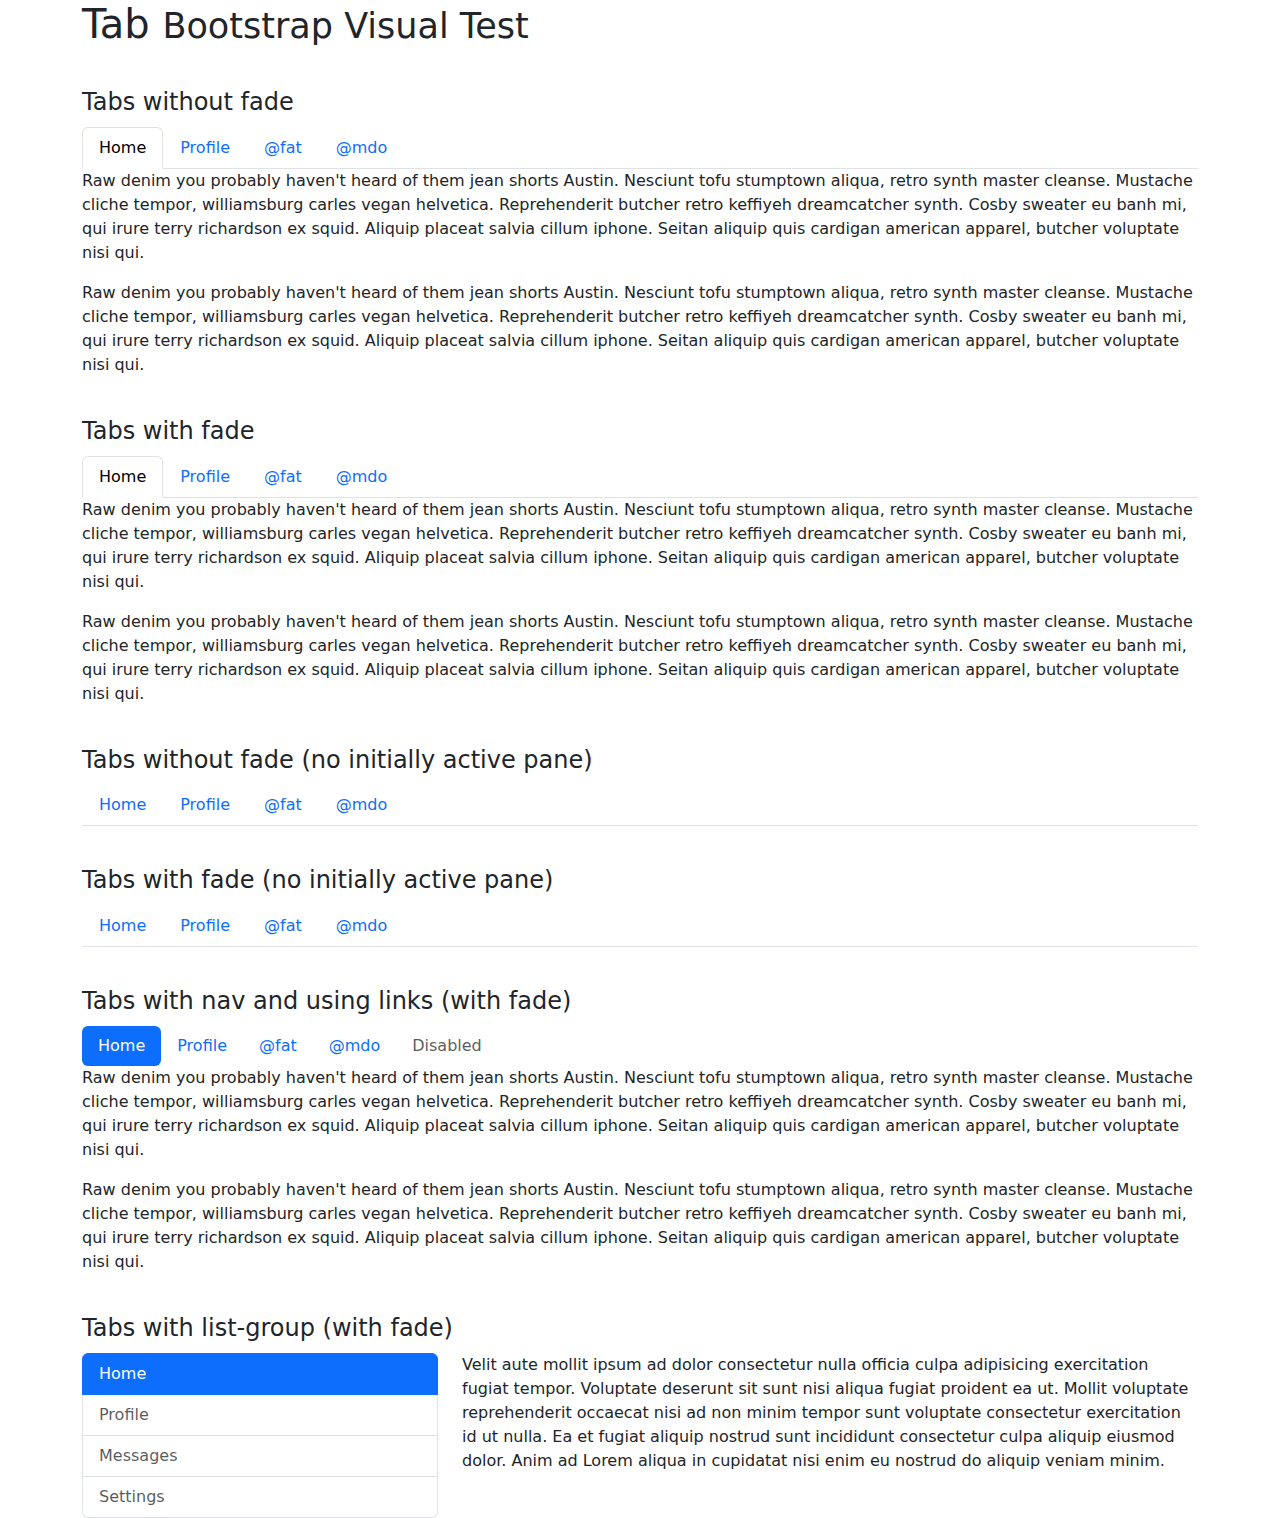
<file: bootstrap-5.3.8/js/tests/visual/tab.html>
<!doctype html>
<html lang="en">
  <head>
    <meta charset="utf-8">
    <meta name="viewport" content="width=device-width, initial-scale=1">
    <link href="../../../dist/css/bootstrap.min.css" rel="stylesheet">
    <title>Tab</title>
    <style>
      h4 {
        margin: 40px 0 10px;
      }
    </style>
  </head>
  <body>
    <div class="container">
      <h1>Tab <small>Bootstrap Visual Test</small></h1>

      <h4>Tabs without fade</h4>

      <ul class="nav nav-tabs" role="tablist">
        <li class="nav-item" role="presentation">
          <button type="button" class="nav-link active" data-bs-toggle="tab" data-bs-target="#home" role="tab" aria-selected="true">Home</button>
        </li>
        <li class="nav-item" role="presentation">
          <button type="button" class="nav-link" data-bs-toggle="tab" data-bs-target="#profile" role="tab">Profile</button>
        </li>
        <li class="nav-item" role="presentation">
          <button type="button" class="nav-link" data-bs-toggle="tab" data-bs-target="#fat" role="tab">@fat</button>
        </li>
        <li class="nav-item" role="presentation">
          <button type="button" class="nav-link" data-bs-toggle="tab" data-bs-target="#mdo" role="tab">@mdo</button>
        </li>
      </ul>

      <div class="tab-content" role="tablist">
        <div class="tab-pane active" id="home" role="tabpanel">
          <p>Raw denim you probably haven't heard of them jean shorts Austin. Nesciunt tofu stumptown aliqua, retro synth master cleanse. Mustache cliche tempor, williamsburg carles vegan helvetica. Reprehenderit butcher retro keffiyeh dreamcatcher synth. Cosby sweater eu banh mi, qui irure terry richardson ex squid. Aliquip placeat salvia cillum iphone. Seitan aliquip quis cardigan american apparel, butcher voluptate nisi qui.</p>
          <p>Raw denim you probably haven't heard of them jean shorts Austin. Nesciunt tofu stumptown aliqua, retro synth master cleanse. Mustache cliche tempor, williamsburg carles vegan helvetica. Reprehenderit butcher retro keffiyeh dreamcatcher synth. Cosby sweater eu banh mi, qui irure terry richardson ex squid. Aliquip placeat salvia cillum iphone. Seitan aliquip quis cardigan american apparel, butcher voluptate nisi qui.</p>
        </div>
        <div class="tab-pane" id="profile" role="tabpanel">
          <p>Food truck fixie locavore, accusamus mcsweeney's marfa nulla single-origin coffee squid. Exercitation +1 labore velit, blog sartorial PBR leggings next level wes anderson artisan four loko farm-to-table craft beer twee. Qui photo booth letterpress, commodo enim craft beer mlkshk aliquip jean shorts ullamco ad vinyl cillum PBR. Homo nostrud organic, assumenda labore aesthetic magna delectus mollit. Keytar helvetica VHS salvia yr, vero magna velit sapiente labore stumptown. Vegan fanny pack odio cillum wes anderson 8-bit, sustainable jean shorts beard ut DIY ethical culpa terry richardson biodiesel. Art party scenester stumptown, tumblr butcher vero sint qui sapiente accusamus tattooed echo park.</p>
          <p>Food truck fixie locavore, accusamus mcsweeney's marfa nulla single-origin coffee squid. Exercitation +1 labore velit, blog sartorial PBR leggings next level wes anderson artisan four loko farm-to-table craft beer twee. Qui photo booth letterpress, commodo enim craft beer mlkshk aliquip jean shorts ullamco ad vinyl cillum PBR. Homo nostrud organic, assumenda labore aesthetic magna delectus mollit. Keytar helvetica VHS salvia yr, vero magna velit sapiente labore stumptown. Vegan fanny pack odio cillum wes anderson 8-bit, sustainable jean shorts beard ut DIY ethical culpa terry richardson biodiesel. Art party scenester stumptown, tumblr butcher vero sint qui sapiente accusamus tattooed echo park.</p>
        </div>
        <div class="tab-pane" id="fat" role="tabpanel">
          <p>Etsy mixtape wayfarers, ethical wes anderson tofu before they sold out mcsweeney's organic lomo retro fanny pack lo-fi farm-to-table readymade. Messenger bag gentrify pitchfork tattooed craft beer, iphone skateboard locavore carles etsy salvia banksy hoodie helvetica. DIY synth PBR banksy irony. Leggings gentrify squid 8-bit cred pitchfork. Williamsburg banh mi whatever gluten-free, carles pitchfork biodiesel fixie etsy retro mlkshk vice blog. Scenester cred you probably haven't heard of them, vinyl craft beer blog stumptown. Pitchfork sustainable tofu synth chambray yr.</p>
          <p>Etsy mixtape wayfarers, ethical wes anderson tofu before they sold out mcsweeney's organic lomo retro fanny pack lo-fi farm-to-table readymade. Messenger bag gentrify pitchfork tattooed craft beer, iphone skateboard locavore carles etsy salvia banksy hoodie helvetica. DIY synth PBR banksy irony. Leggings gentrify squid 8-bit cred pitchfork. Williamsburg banh mi whatever gluten-free, carles pitchfork biodiesel fixie etsy retro mlkshk vice blog. Scenester cred you probably haven't heard of them, vinyl craft beer blog stumptown. Pitchfork sustainable tofu synth chambray yr.</p>
        </div>
        <div class="tab-pane" id="mdo" role="tabpanel">
          <p>Trust fund seitan letterpress, keytar raw denim keffiyeh etsy art party before they sold out master cleanse gluten-free squid scenester freegan cosby sweater. Fanny pack portland seitan DIY, art party locavore wolf cliche high life echo park Austin. Cred vinyl keffiyeh DIY salvia PBR, banh mi before they sold out farm-to-table VHS viral locavore cosby sweater. Lomo wolf viral, mustache readymade thundercats keffiyeh craft beer marfa ethical. Wolf salvia freegan, sartorial keffiyeh echo park vegan.</p>
          <p>Trust fund seitan letterpress, keytar raw denim keffiyeh etsy art party before they sold out master cleanse gluten-free squid scenester freegan cosby sweater. Fanny pack portland seitan DIY, art party locavore wolf cliche high life echo park Austin. Cred vinyl keffiyeh DIY salvia PBR, banh mi before they sold out farm-to-table VHS viral locavore cosby sweater. Lomo wolf viral, mustache readymade thundercats keffiyeh craft beer marfa ethical. Wolf salvia freegan, sartorial keffiyeh echo park vegan.</p>
        </div>
      </div>

      <h4>Tabs with fade</h4>

      <ul class="nav nav-tabs" role="tablist">
        <li class="nav-item" role="presentation">
          <button type="button" class="nav-link active" data-bs-toggle="tab" data-bs-target="#home2" role="tab" aria-selected="true">Home</button>
        </li>
        <li class="nav-item" role="presentation">
          <button type="button" class="nav-link" data-bs-toggle="tab" data-bs-target="#profile2" role="tab">Profile</button>
        </li>
        <li class="nav-item" role="presentation">
          <button type="button" class="nav-link" data-bs-toggle="tab" data-bs-target="#fat2" role="tab">@fat</button>
        </li>
        <li class="nav-item" role="presentation">
          <button type="button" class="nav-link" data-bs-toggle="tab" data-bs-target="#mdo2" role="tab">@mdo</button>
        </li>
      </ul>

      <div class="tab-content" role="tablist">
        <div class="tab-pane fade show active" id="home2" role="tabpanel">
          <p>Raw denim you probably haven't heard of them jean shorts Austin. Nesciunt tofu stumptown aliqua, retro synth master cleanse. Mustache cliche tempor, williamsburg carles vegan helvetica. Reprehenderit butcher retro keffiyeh dreamcatcher synth. Cosby sweater eu banh mi, qui irure terry richardson ex squid. Aliquip placeat salvia cillum iphone. Seitan aliquip quis cardigan american apparel, butcher voluptate nisi qui.</p>
          <p>Raw denim you probably haven't heard of them jean shorts Austin. Nesciunt tofu stumptown aliqua, retro synth master cleanse. Mustache cliche tempor, williamsburg carles vegan helvetica. Reprehenderit butcher retro keffiyeh dreamcatcher synth. Cosby sweater eu banh mi, qui irure terry richardson ex squid. Aliquip placeat salvia cillum iphone. Seitan aliquip quis cardigan american apparel, butcher voluptate nisi qui.</p>
        </div>
        <div class="tab-pane fade" id="profile2" role="tabpanel">
          <p>Food truck fixie locavore, accusamus mcsweeney's marfa nulla single-origin coffee squid. Exercitation +1 labore velit, blog sartorial PBR leggings next level wes anderson artisan four loko farm-to-table craft beer twee. Qui photo booth letterpress, commodo enim craft beer mlkshk aliquip jean shorts ullamco ad vinyl cillum PBR. Homo nostrud organic, assumenda labore aesthetic magna delectus mollit. Keytar helvetica VHS salvia yr, vero magna velit sapiente labore stumptown. Vegan fanny pack odio cillum wes anderson 8-bit, sustainable jean shorts beard ut DIY ethical culpa terry richardson biodiesel. Art party scenester stumptown, tumblr butcher vero sint qui sapiente accusamus tattooed echo park.</p>
          <p>Food truck fixie locavore, accusamus mcsweeney's marfa nulla single-origin coffee squid. Exercitation +1 labore velit, blog sartorial PBR leggings next level wes anderson artisan four loko farm-to-table craft beer twee. Qui photo booth letterpress, commodo enim craft beer mlkshk aliquip jean shorts ullamco ad vinyl cillum PBR. Homo nostrud organic, assumenda labore aesthetic magna delectus mollit. Keytar helvetica VHS salvia yr, vero magna velit sapiente labore stumptown. Vegan fanny pack odio cillum wes anderson 8-bit, sustainable jean shorts beard ut DIY ethical culpa terry richardson biodiesel. Art party scenester stumptown, tumblr butcher vero sint qui sapiente accusamus tattooed echo park.</p>
        </div>
        <div class="tab-pane fade" id="fat2" role="tabpanel">
          <p>Etsy mixtape wayfarers, ethical wes anderson tofu before they sold out mcsweeney's organic lomo retro fanny pack lo-fi farm-to-table readymade. Messenger bag gentrify pitchfork tattooed craft beer, iphone skateboard locavore carles etsy salvia banksy hoodie helvetica. DIY synth PBR banksy irony. Leggings gentrify squid 8-bit cred pitchfork. Williamsburg banh mi whatever gluten-free, carles pitchfork biodiesel fixie etsy retro mlkshk vice blog. Scenester cred you probably haven't heard of them, vinyl craft beer blog stumptown. Pitchfork sustainable tofu synth chambray yr.</p>
          <p>Etsy mixtape wayfarers, ethical wes anderson tofu before they sold out mcsweeney's organic lomo retro fanny pack lo-fi farm-to-table readymade. Messenger bag gentrify pitchfork tattooed craft beer, iphone skateboard locavore carles etsy salvia banksy hoodie helvetica. DIY synth PBR banksy irony. Leggings gentrify squid 8-bit cred pitchfork. Williamsburg banh mi whatever gluten-free, carles pitchfork biodiesel fixie etsy retro mlkshk vice blog. Scenester cred you probably haven't heard of them, vinyl craft beer blog stumptown. Pitchfork sustainable tofu synth chambray yr.</p>
        </div>
        <div class="tab-pane fade" id="mdo2" role="tabpanel">
          <p>Trust fund seitan letterpress, keytar raw denim keffiyeh etsy art party before they sold out master cleanse gluten-free squid scenester freegan cosby sweater. Fanny pack portland seitan DIY, art party locavore wolf cliche high life echo park Austin. Cred vinyl keffiyeh DIY salvia PBR, banh mi before they sold out farm-to-table VHS viral locavore cosby sweater. Lomo wolf viral, mustache readymade thundercats keffiyeh craft beer marfa ethical. Wolf salvia freegan, sartorial keffiyeh echo park vegan.</p>
          <p>Trust fund seitan letterpress, keytar raw denim keffiyeh etsy art party before they sold out master cleanse gluten-free squid scenester freegan cosby sweater. Fanny pack portland seitan DIY, art party locavore wolf cliche high life echo park Austin. Cred vinyl keffiyeh DIY salvia PBR, banh mi before they sold out farm-to-table VHS viral locavore cosby sweater. Lomo wolf viral, mustache readymade thundercats keffiyeh craft beer marfa ethical. Wolf salvia freegan, sartorial keffiyeh echo park vegan.</p>
        </div>
      </div>

      <h4>Tabs without fade (no initially active pane)</h4>

      <ul class="nav nav-tabs" role="tablist">
        <li class="nav-item" role="presentation">
          <button type="button" class="nav-link" data-bs-toggle="tab" data-bs-target="#home3" role="tab">Home</button>
        </li>
        <li class="nav-item" role="presentation">
          <button type="button" class="nav-link" data-bs-toggle="tab" data-bs-target="#profile3" role="tab">Profile</button>
        </li>
        <li class="nav-item" role="presentation">
          <button type="button" class="nav-link" data-bs-toggle="tab" data-bs-target="#fat3" role="tab">@fat</button>
        </li>
        <li class="nav-item" role="presentation">
          <button type="button" class="nav-link" data-bs-toggle="tab" data-bs-target="#mdo3" role="tab">@mdo</button>
        </li>
      </ul>

      <div class="tab-content" role="tablist">
        <div class="tab-pane" id="home3" role="tabpanel">
          <p>Raw denim you probably haven't heard of them jean shorts Austin. Nesciunt tofu stumptown aliqua, retro synth master cleanse. Mustache cliche tempor, williamsburg carles vegan helvetica. Reprehenderit butcher retro keffiyeh dreamcatcher synth. Cosby sweater eu banh mi, qui irure terry richardson ex squid. Aliquip placeat salvia cillum iphone. Seitan aliquip quis cardigan american apparel, butcher voluptate nisi qui.</p>
          <p>Raw denim you probably haven't heard of them jean shorts Austin. Nesciunt tofu stumptown aliqua, retro synth master cleanse. Mustache cliche tempor, williamsburg carles vegan helvetica. Reprehenderit butcher retro keffiyeh dreamcatcher synth. Cosby sweater eu banh mi, qui irure terry richardson ex squid. Aliquip placeat salvia cillum iphone. Seitan aliquip quis cardigan american apparel, butcher voluptate nisi qui.</p>
        </div>
        <div class="tab-pane" id="profile3" role="tabpanel">
          <p>Food truck fixie locavore, accusamus mcsweeney's marfa nulla single-origin coffee squid. Exercitation +1 labore velit, blog sartorial PBR leggings next level wes anderson artisan four loko farm-to-table craft beer twee. Qui photo booth letterpress, commodo enim craft beer mlkshk aliquip jean shorts ullamco ad vinyl cillum PBR. Homo nostrud organic, assumenda labore aesthetic magna delectus mollit. Keytar helvetica VHS salvia yr, vero magna velit sapiente labore stumptown. Vegan fanny pack odio cillum wes anderson 8-bit, sustainable jean shorts beard ut DIY ethical culpa terry richardson biodiesel. Art party scenester stumptown, tumblr butcher vero sint qui sapiente accusamus tattooed echo park.</p>
          <p>Food truck fixie locavore, accusamus mcsweeney's marfa nulla single-origin coffee squid. Exercitation +1 labore velit, blog sartorial PBR leggings next level wes anderson artisan four loko farm-to-table craft beer twee. Qui photo booth letterpress, commodo enim craft beer mlkshk aliquip jean shorts ullamco ad vinyl cillum PBR. Homo nostrud organic, assumenda labore aesthetic magna delectus mollit. Keytar helvetica VHS salvia yr, vero magna velit sapiente labore stumptown. Vegan fanny pack odio cillum wes anderson 8-bit, sustainable jean shorts beard ut DIY ethical culpa terry richardson biodiesel. Art party scenester stumptown, tumblr butcher vero sint qui sapiente accusamus tattooed echo park.</p>
        </div>
        <div class="tab-pane" id="fat3" role="tabpanel">
          <p>Etsy mixtape wayfarers, ethical wes anderson tofu before they sold out mcsweeney's organic lomo retro fanny pack lo-fi farm-to-table readymade. Messenger bag gentrify pitchfork tattooed craft beer, iphone skateboard locavore carles etsy salvia banksy hoodie helvetica. DIY synth PBR banksy irony. Leggings gentrify squid 8-bit cred pitchfork. Williamsburg banh mi whatever gluten-free, carles pitchfork biodiesel fixie etsy retro mlkshk vice blog. Scenester cred you probably haven't heard of them, vinyl craft beer blog stumptown. Pitchfork sustainable tofu synth chambray yr.</p>
          <p>Etsy mixtape wayfarers, ethical wes anderson tofu before they sold out mcsweeney's organic lomo retro fanny pack lo-fi farm-to-table readymade. Messenger bag gentrify pitchfork tattooed craft beer, iphone skateboard locavore carles etsy salvia banksy hoodie helvetica. DIY synth PBR banksy irony. Leggings gentrify squid 8-bit cred pitchfork. Williamsburg banh mi whatever gluten-free, carles pitchfork biodiesel fixie etsy retro mlkshk vice blog. Scenester cred you probably haven't heard of them, vinyl craft beer blog stumptown. Pitchfork sustainable tofu synth chambray yr.</p>
        </div>
        <div class="tab-pane" id="mdo3" role="tabpanel">
          <p>Trust fund seitan letterpress, keytar raw denim keffiyeh etsy art party before they sold out master cleanse gluten-free squid scenester freegan cosby sweater. Fanny pack portland seitan DIY, art party locavore wolf cliche high life echo park Austin. Cred vinyl keffiyeh DIY salvia PBR, banh mi before they sold out farm-to-table VHS viral locavore cosby sweater. Lomo wolf viral, mustache readymade thundercats keffiyeh craft beer marfa ethical. Wolf salvia freegan, sartorial keffiyeh echo park vegan.</p>
          <p>Trust fund seitan letterpress, keytar raw denim keffiyeh etsy art party before they sold out master cleanse gluten-free squid scenester freegan cosby sweater. Fanny pack portland seitan DIY, art party locavore wolf cliche high life echo park Austin. Cred vinyl keffiyeh DIY salvia PBR, banh mi before they sold out farm-to-table VHS viral locavore cosby sweater. Lomo wolf viral, mustache readymade thundercats keffiyeh craft beer marfa ethical. Wolf salvia freegan, sartorial keffiyeh echo park vegan.</p>
        </div>
      </div>

      <h4>Tabs with fade (no initially active pane)</h4>

      <ul class="nav nav-tabs" role="tablist">
        <li class="nav-item" role="presentation">
          <button type="button" class="nav-link" data-bs-toggle="tab" data-bs-target="#home4" role="tab">Home</button>
        </li>
        <li class="nav-item" role="presentation">
          <button type="button" class="nav-link" data-bs-toggle="tab" data-bs-target="#profile4" role="tab">Profile</button>
        </li>
        <li class="nav-item" role="presentation">
          <button type="button" class="nav-link" data-bs-toggle="tab" data-bs-target="#fat4" role="tab">@fat</button>
        </li>
        <li class="nav-item" role="presentation">
          <button type="button" class="nav-link" data-bs-toggle="tab" data-bs-target="#mdo4" role="tab">@mdo</button>
        </li>
      </ul>

      <div class="tab-content">
        <div class="tab-pane fade" id="home4" role="tabpanel">
          <p>Raw denim you probably haven't heard of them jean shorts Austin. Nesciunt tofu stumptown aliqua, retro synth master cleanse. Mustache cliche tempor, williamsburg carles vegan helvetica. Reprehenderit butcher retro keffiyeh dreamcatcher synth. Cosby sweater eu banh mi, qui irure terry richardson ex squid. Aliquip placeat salvia cillum iphone. Seitan aliquip quis cardigan american apparel, butcher voluptate nisi qui.</p>
          <p>Raw denim you probably haven't heard of them jean shorts Austin. Nesciunt tofu stumptown aliqua, retro synth master cleanse. Mustache cliche tempor, williamsburg carles vegan helvetica. Reprehenderit butcher retro keffiyeh dreamcatcher synth. Cosby sweater eu banh mi, qui irure terry richardson ex squid. Aliquip placeat salvia cillum iphone. Seitan aliquip quis cardigan american apparel, butcher voluptate nisi qui.</p>
        </div>
        <div class="tab-pane fade" id="profile4" role="tabpanel">
          <p>Food truck fixie locavore, accusamus mcsweeney's marfa nulla single-origin coffee squid. Exercitation +1 labore velit, blog sartorial PBR leggings next level wes anderson artisan four loko farm-to-table craft beer twee. Qui photo booth letterpress, commodo enim craft beer mlkshk aliquip jean shorts ullamco ad vinyl cillum PBR. Homo nostrud organic, assumenda labore aesthetic magna delectus mollit. Keytar helvetica VHS salvia yr, vero magna velit sapiente labore stumptown. Vegan fanny pack odio cillum wes anderson 8-bit, sustainable jean shorts beard ut DIY ethical culpa terry richardson biodiesel. Art party scenester stumptown, tumblr butcher vero sint qui sapiente accusamus tattooed echo park.</p>
          <p>Food truck fixie locavore, accusamus mcsweeney's marfa nulla single-origin coffee squid. Exercitation +1 labore velit, blog sartorial PBR leggings next level wes anderson artisan four loko farm-to-table craft beer twee. Qui photo booth letterpress, commodo enim craft beer mlkshk aliquip jean shorts ullamco ad vinyl cillum PBR. Homo nostrud organic, assumenda labore aesthetic magna delectus mollit. Keytar helvetica VHS salvia yr, vero magna velit sapiente labore stumptown. Vegan fanny pack odio cillum wes anderson 8-bit, sustainable jean shorts beard ut DIY ethical culpa terry richardson biodiesel. Art party scenester stumptown, tumblr butcher vero sint qui sapiente accusamus tattooed echo park.</p>
        </div>
        <div class="tab-pane fade" id="fat4" role="tabpanel">
          <p>Etsy mixtape wayfarers, ethical wes anderson tofu before they sold out mcsweeney's organic lomo retro fanny pack lo-fi farm-to-table readymade. Messenger bag gentrify pitchfork tattooed craft beer, iphone skateboard locavore carles etsy salvia banksy hoodie helvetica. DIY synth PBR banksy irony. Leggings gentrify squid 8-bit cred pitchfork. Williamsburg banh mi whatever gluten-free, carles pitchfork biodiesel fixie etsy retro mlkshk vice blog. Scenester cred you probably haven't heard of them, vinyl craft beer blog stumptown. Pitchfork sustainable tofu synth chambray yr.</p>
          <p>Etsy mixtape wayfarers, ethical wes anderson tofu before they sold out mcsweeney's organic lomo retro fanny pack lo-fi farm-to-table readymade. Messenger bag gentrify pitchfork tattooed craft beer, iphone skateboard locavore carles etsy salvia banksy hoodie helvetica. DIY synth PBR banksy irony. Leggings gentrify squid 8-bit cred pitchfork. Williamsburg banh mi whatever gluten-free, carles pitchfork biodiesel fixie etsy retro mlkshk vice blog. Scenester cred you probably haven't heard of them, vinyl craft beer blog stumptown. Pitchfork sustainable tofu synth chambray yr.</p>
        </div>
        <div class="tab-pane fade" id="mdo4" role="tabpanel">
          <p>Trust fund seitan letterpress, keytar raw denim keffiyeh etsy art party before they sold out master cleanse gluten-free squid scenester freegan cosby sweater. Fanny pack portland seitan DIY, art party locavore wolf cliche high life echo park Austin. Cred vinyl keffiyeh DIY salvia PBR, banh mi before they sold out farm-to-table VHS viral locavore cosby sweater. Lomo wolf viral, mustache readymade thundercats keffiyeh craft beer marfa ethical. Wolf salvia freegan, sartorial keffiyeh echo park vegan.</p>
          <p>Trust fund seitan letterpress, keytar raw denim keffiyeh etsy art party before they sold out master cleanse gluten-free squid scenester freegan cosby sweater. Fanny pack portland seitan DIY, art party locavore wolf cliche high life echo park Austin. Cred vinyl keffiyeh DIY salvia PBR, banh mi before they sold out farm-to-table VHS viral locavore cosby sweater. Lomo wolf viral, mustache readymade thundercats keffiyeh craft beer marfa ethical. Wolf salvia freegan, sartorial keffiyeh echo park vegan.</p>
        </div>
      </div>

      <h4>Tabs with nav and using links (with fade)</h4>
      <nav>
        <div class="nav nav-pills" id="nav-tab" role="tablist">
          <a class="nav-link nav-item active" role="tab" data-bs-toggle="tab" href="#home5">Home</a>
          <a class="nav-link nav-item" role="tab" data-bs-toggle="tab" href="#profile5">Profile</a>
          <a class="nav-link nav-item" role="tab" data-bs-toggle="tab" href="#fat5">@fat</a>
          <a class="nav-link nav-item" role="tab" data-bs-toggle="tab" href="#mdo5">@mdo</a>
          <a class="nav-link nav-item disabled" role="tab" href="#" aria-disabled="true">Disabled</a>
        </div>
      </nav>

      <div class="tab-content">
        <div class="tab-pane fade show active" id="home5" role="tabpanel">
          <p>Raw denim you probably haven't heard of them jean shorts Austin. Nesciunt tofu stumptown aliqua, retro synth master cleanse. Mustache cliche tempor, williamsburg carles vegan helvetica. Reprehenderit butcher retro keffiyeh dreamcatcher synth. Cosby sweater eu banh mi, qui irure terry richardson ex squid. Aliquip placeat salvia cillum iphone. Seitan aliquip quis cardigan american apparel, butcher voluptate nisi qui.</p>
          <p>Raw denim you probably haven't heard of them jean shorts Austin. Nesciunt tofu stumptown aliqua, retro synth master cleanse. Mustache cliche tempor, williamsburg carles vegan helvetica. Reprehenderit butcher retro keffiyeh dreamcatcher synth. Cosby sweater eu banh mi, qui irure terry richardson ex squid. Aliquip placeat salvia cillum iphone. Seitan aliquip quis cardigan american apparel, butcher voluptate nisi qui.</p>
        </div>
        <div class="tab-pane fade" id="profile5" role="tabpanel">
          <p>Raw denim you probably haven't heard of them jean shorts Austin. Nesciunt tofu stumptown aliqua, retro synth master cleanse. Mustache cliche tempor, williamsburg carles vegan helvetica. Reprehenderit butcher retro keffiyeh dreamcatcher synth. Cosby sweater eu banh mi, qui irure terry richardson ex squid. Aliquip placeat salvia cillum iphone. Seitan aliquip quis cardigan american apparel, butcher voluptate nisi qui.</p>
          <p>Raw denim you probably haven't heard of them jean shorts Austin. Nesciunt tofu stumptown aliqua, retro synth master cleanse. Mustache cliche tempor, williamsburg carles vegan helvetica. Reprehenderit butcher retro keffiyeh dreamcatcher synth. Cosby sweater eu banh mi, qui irure terry richardson ex squid. Aliquip placeat salvia cillum iphone. Seitan aliquip quis cardigan american apparel, butcher voluptate nisi qui.</p>
        </div>
        <div class="tab-pane fade" id="fat5" role="tabpanel">
          <p>Etsy mixtape wayfarers, ethical wes anderson tofu before they sold out mcsweeney's organic lomo retro fanny pack lo-fi farm-to-table readymade. Messenger bag gentrify pitchfork tattooed craft beer, iphone skateboard locavore carles etsy salvia banksy hoodie helvetica. DIY synth PBR banksy irony. Leggings gentrify squid 8-bit cred pitchfork. Williamsburg banh mi whatever gluten-free, carles pitchfork biodiesel fixie etsy retro mlkshk vice blog. Scenester cred you probably haven't heard of them, vinyl craft beer blog stumptown. Pitchfork sustainable tofu synth chambray yr.</p>
          <p>Etsy mixtape wayfarers, ethical wes anderson tofu before they sold out mcsweeney's organic lomo retro fanny pack lo-fi farm-to-table readymade. Messenger bag gentrify pitchfork tattooed craft beer, iphone skateboard locavore carles etsy salvia banksy hoodie helvetica. DIY synth PBR banksy irony. Leggings gentrify squid 8-bit cred pitchfork. Williamsburg banh mi whatever gluten-free, carles pitchfork biodiesel fixie etsy retro mlkshk vice blog. Scenester cred you probably haven't heard of them, vinyl craft beer blog stumptown. Pitchfork sustainable tofu synth chambray yr.</p>
        </div>
        <div class="tab-pane fade" id="mdo5" role="tabpanel">
          <p>Trust fund seitan letterpress, keytar raw denim keffiyeh etsy art party before they sold out master cleanse gluten-free squid scenester freegan cosby sweater. Fanny pack portland seitan DIY, art party locavore wolf cliche high life echo park Austin. Cred vinyl keffiyeh DIY salvia PBR, banh mi before they sold out farm-to-table VHS viral locavore cosby sweater. Lomo wolf viral, mustache readymade thundercats keffiyeh craft beer marfa ethical. Wolf salvia freegan, sartorial keffiyeh echo park vegan.</p>
          <p>Trust fund seitan letterpress, keytar raw denim keffiyeh etsy art party before they sold out master cleanse gluten-free squid scenester freegan cosby sweater. Fanny pack portland seitan DIY, art party locavore wolf cliche high life echo park Austin. Cred vinyl keffiyeh DIY salvia PBR, banh mi before they sold out farm-to-table VHS viral locavore cosby sweater. Lomo wolf viral, mustache readymade thundercats keffiyeh craft beer marfa ethical. Wolf salvia freegan, sartorial keffiyeh echo park vegan.</p>
        </div>
      </div>

      <h4>Tabs with list-group (with fade)</h4>
      <div class="row">
        <div class="col-4">
          <div class="list-group" id="list-tab" role="tablist">
            <button type="button" class="list-group-item list-group-item-action active" id="list-home-list" data-bs-toggle="tab" data-bs-target="#list-home" role="tab" aria-controls="list-home" aria-selected="true">Home</button>
            <button type="button"  class="list-group-item list-group-item-action" id="list-profile-list" data-bs-toggle="tab" data-bs-target="#list-profile" role="tab" aria-controls="list-profile">Profile</button>
            <button type="button"  class="list-group-item list-group-item-action" id="list-messages-list" data-bs-toggle="tab" data-bs-target="#list-messages" role="tab" aria-controls="list-messages">Messages</button>
            <button type="button"  class="list-group-item list-group-item-action" id="list-settings-list" data-bs-toggle="tab" data-bs-target="#list-settings" role="tab" aria-controls="list-settings">Settings</button>
          </div>
        </div>
        <div class="col-8">
          <div class="tab-content" id="nav-tabContent">
            <div class="tab-pane fade show active" id="list-home" role="tabpanel" aria-labelledby="list-home-list">
              <p>Velit aute mollit ipsum ad dolor consectetur nulla officia culpa adipisicing exercitation fugiat tempor. Voluptate deserunt sit sunt nisi aliqua fugiat proident ea ut. Mollit voluptate reprehenderit occaecat nisi ad non minim tempor sunt voluptate consectetur exercitation id ut nulla. Ea et fugiat aliquip nostrud sunt incididunt consectetur culpa aliquip eiusmod dolor. Anim ad Lorem aliqua in cupidatat nisi enim eu nostrud do aliquip veniam minim.</p>
            </div>
            <div class="tab-pane fade" id="list-profile" role="tabpanel" aria-labelledby="list-profile-list">
              <p>Cupidatat quis ad sint excepteur laborum in esse qui. Et excepteur consectetur ex nisi eu do cillum ad laborum. Mollit et eu officia dolore sunt Lorem culpa qui commodo velit ex amet id ex. Officia anim incididunt laboris deserunt anim aute dolor incididunt veniam aute dolore do exercitation. Dolor nisi culpa ex ad irure in elit eu dolore. Ad laboris ipsum reprehenderit irure non commodo enim culpa commodo veniam incididunt veniam ad.</p>
            </div>
            <div class="tab-pane fade" id="list-messages" role="tabpanel" aria-labelledby="list-messages-list">
              <p>Ut ut do pariatur aliquip aliqua aliquip exercitation do nostrud commodo reprehenderit aute ipsum voluptate. Irure Lorem et laboris nostrud amet cupidatat cupidatat anim do ut velit mollit consequat enim tempor. Consectetur est minim nostrud nostrud consectetur irure labore voluptate irure. Ipsum id Lorem sit sint voluptate est pariatur eu ad cupidatat et deserunt culpa sit eiusmod deserunt. Consectetur et fugiat anim do eiusmod aliquip nulla laborum elit adipisicing pariatur cillum.</p>
            </div>
            <div class="tab-pane fade" id="list-settings" role="tabpanel" aria-labelledby="list-settings-list">
              <p>Irure enim occaecat labore sit qui aliquip reprehenderit amet velit. Deserunt ullamco ex elit nostrud ut dolore nisi officia magna sit occaecat laboris sunt dolor. Nisi eu minim cillum occaecat aute est cupidatat aliqua labore aute occaecat ea aliquip sunt amet. Aute mollit dolor ut exercitation irure commodo non amet consectetur quis amet culpa. Quis ullamco nisi amet qui aute irure eu. Magna labore dolor quis ex labore id nostrud deserunt dolor eiusmod eu pariatur culpa mollit in irure.</p>
            </div>
          </div>
        </div>
      </div>
    </div>

    <script src="../../../dist/js/bootstrap.bundle.js"></script>
  </body>
</html>
</file>
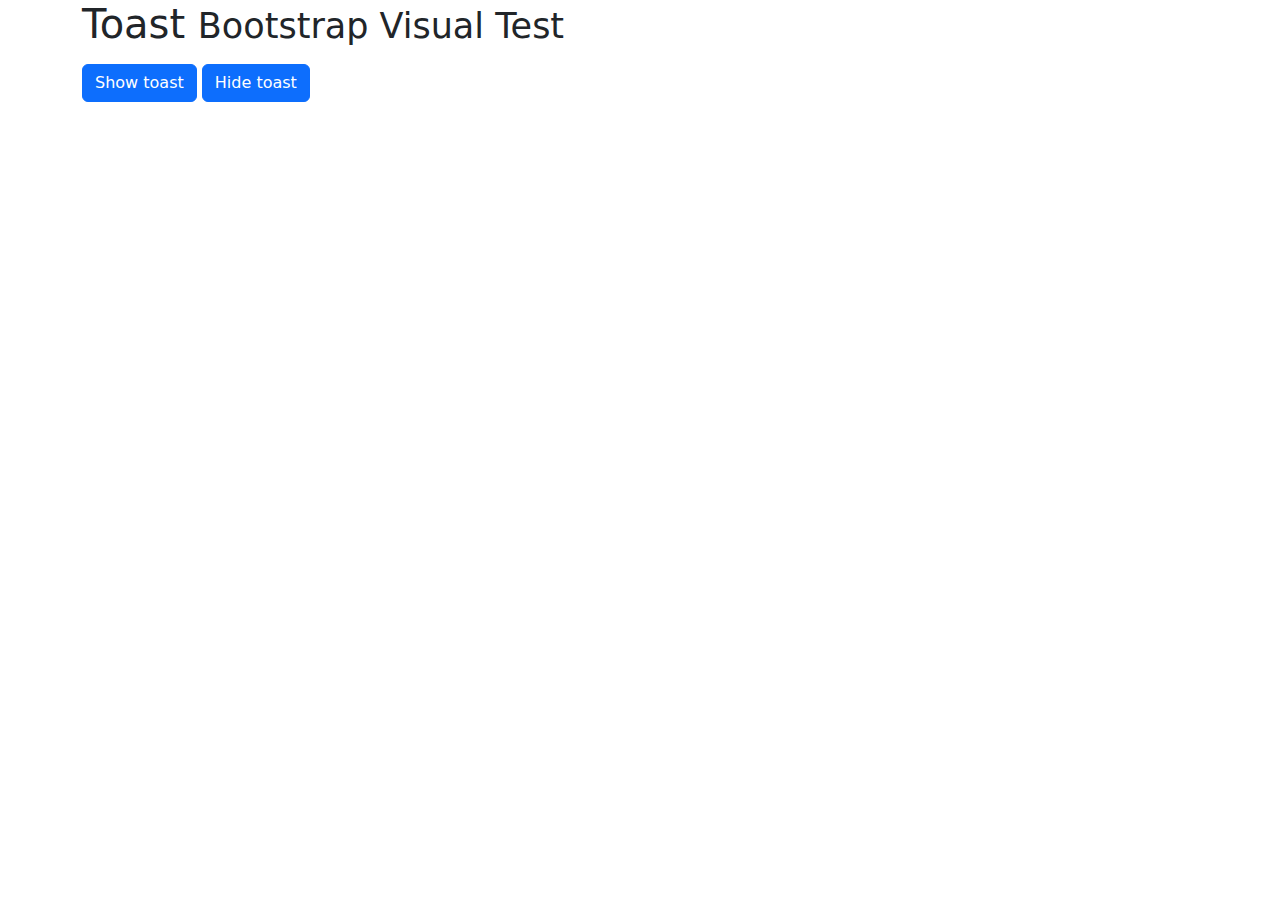
<file: bootstrap-5.3.8/js/tests/visual/toast.html>
<!doctype html>
<html lang="en">
  <head>
    <meta charset="utf-8">
    <meta name="viewport" content="width=device-width, initial-scale=1">
    <link href="../../../dist/css/bootstrap.min.css" rel="stylesheet">
    <title>Toast</title>
    <style>
      .notifications {
        position: absolute;
        top: 10px;
        right: 10px;
      }
    </style>
  </head>
  <body>
    <div class="container">
      <h1>Toast <small>Bootstrap Visual Test</small></h1>

      <div class="row mt-3">
        <div class="col-md-12">
          <button id="btnShowToast" class="btn btn-primary">Show toast</button>
          <button id="btnHideToast" class="btn btn-primary">Hide toast</button>
        </div>
      </div>
    </div>

    <div class="notifications">
      <div id="toastAutoHide" class="toast" role="alert" aria-live="assertive" aria-atomic="true" data-bs-delay="2000">
        <div class="toast-header">
          <span class="d-block bg-primary rounded me-2" style="width: 20px; height: 20px;"></span>
          <strong class="me-auto">Bootstrap</strong>
          <small>11 mins ago</small>
        </div>
        <div class="toast-body">
          Hello, world! This is a toast message with <strong>autohide</strong> in 2 seconds
        </div>
      </div>

      <div class="toast" data-bs-autohide="false" role="alert" aria-live="assertive" aria-atomic="true">
        <div class="toast-header">
          <span class="d-block bg-primary rounded me-2" style="width: 20px; height: 20px;"></span>
          <strong class="me-auto">Bootstrap</strong>
          <small class="text-body-secondary">2 seconds ago</small>
          <button type="button" class="ms-2 mb-1 btn-close" data-bs-dismiss="toast" aria-label="Close"></button>
        </div>
        <div class="toast-body">
          Heads up, toasts will stack automatically
        </div>
      </div>
    </div>

    <script src="../../../dist/js/bootstrap.bundle.js"></script>
    <script>
      /* global bootstrap: false */

      window.addEventListener('load', () => {
        document.querySelectorAll('.toast').forEach(toastEl => new bootstrap.Toast(toastEl))

        document.getElementById('btnShowToast').addEventListener('click', () => {
          document.querySelectorAll('.toast').forEach(toastEl => bootstrap.Toast.getInstance(toastEl).show())
        })

        document.getElementById('btnHideToast').addEventListener('click', () => {
          document.querySelectorAll('.toast').forEach(toastEl => bootstrap.Toast.getInstance(toastEl).hide())
        })
      })
    </script>
  </body>
</html>
</file>
